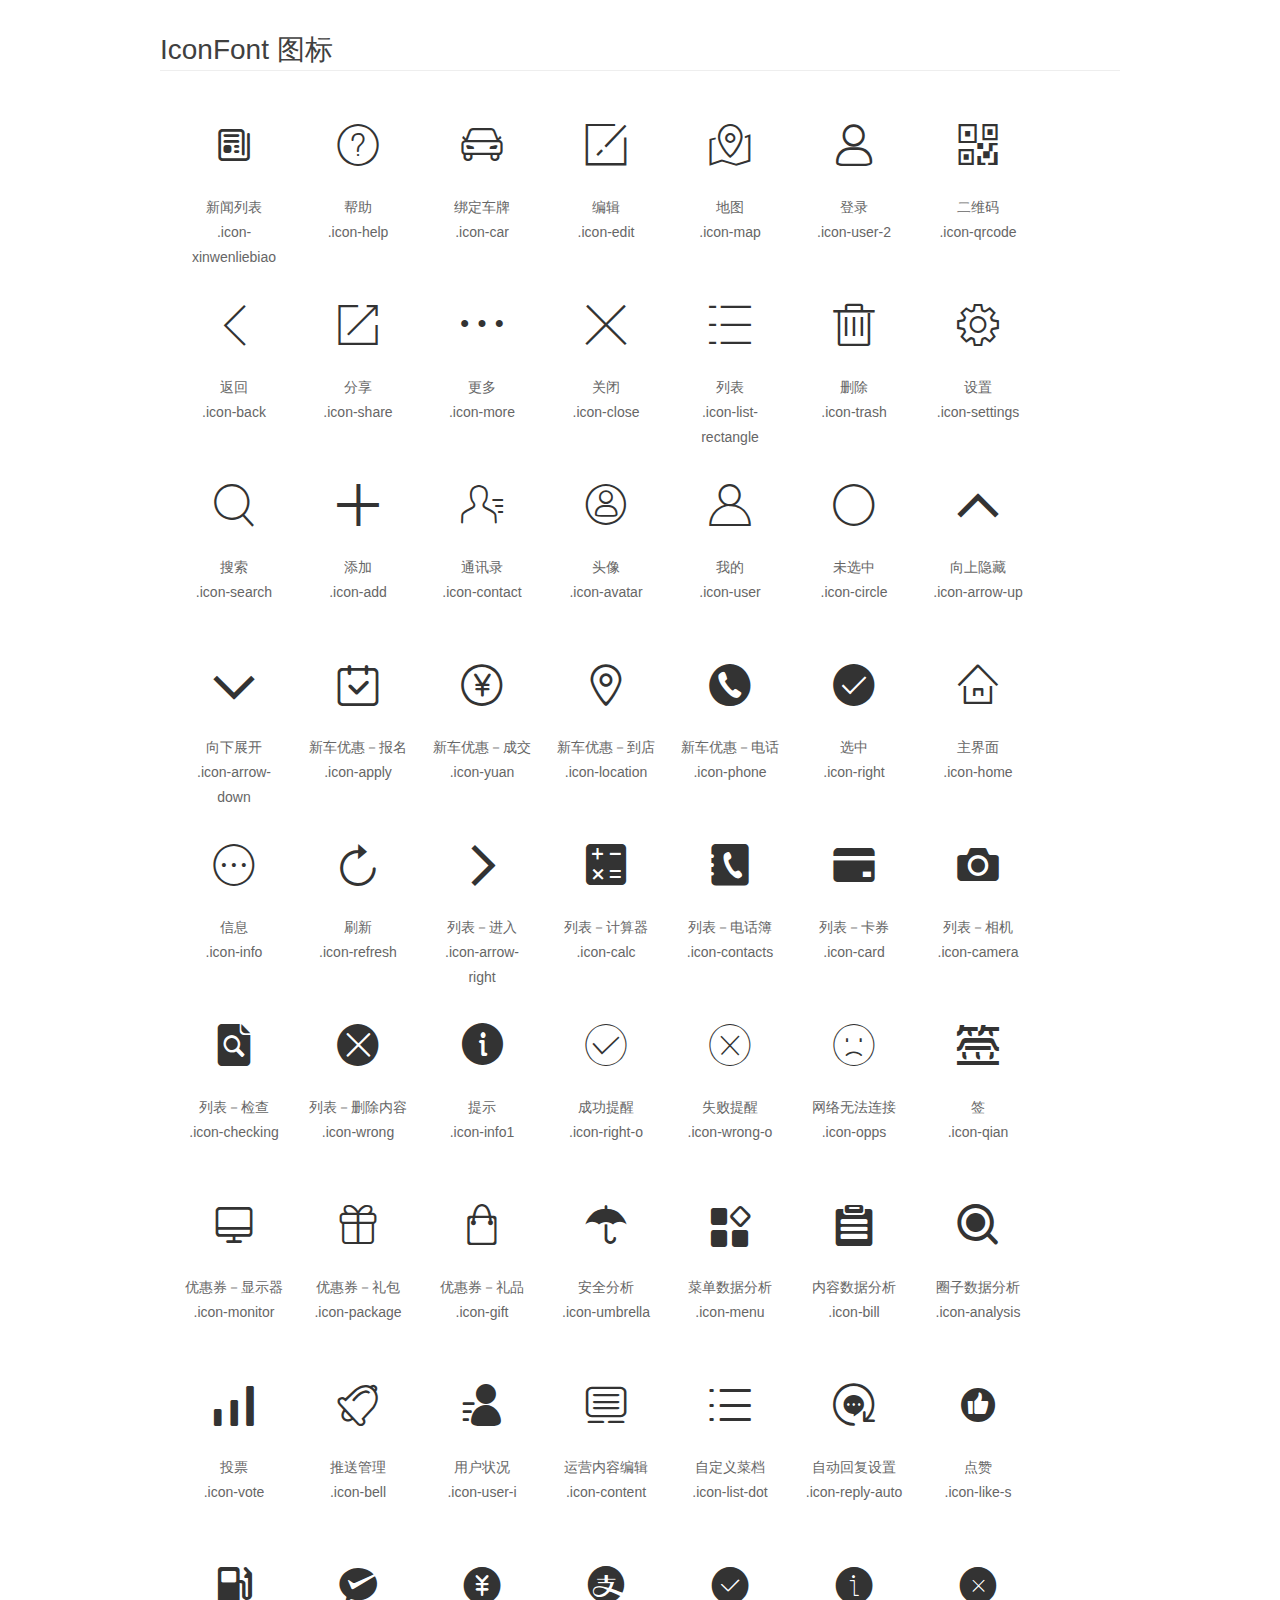
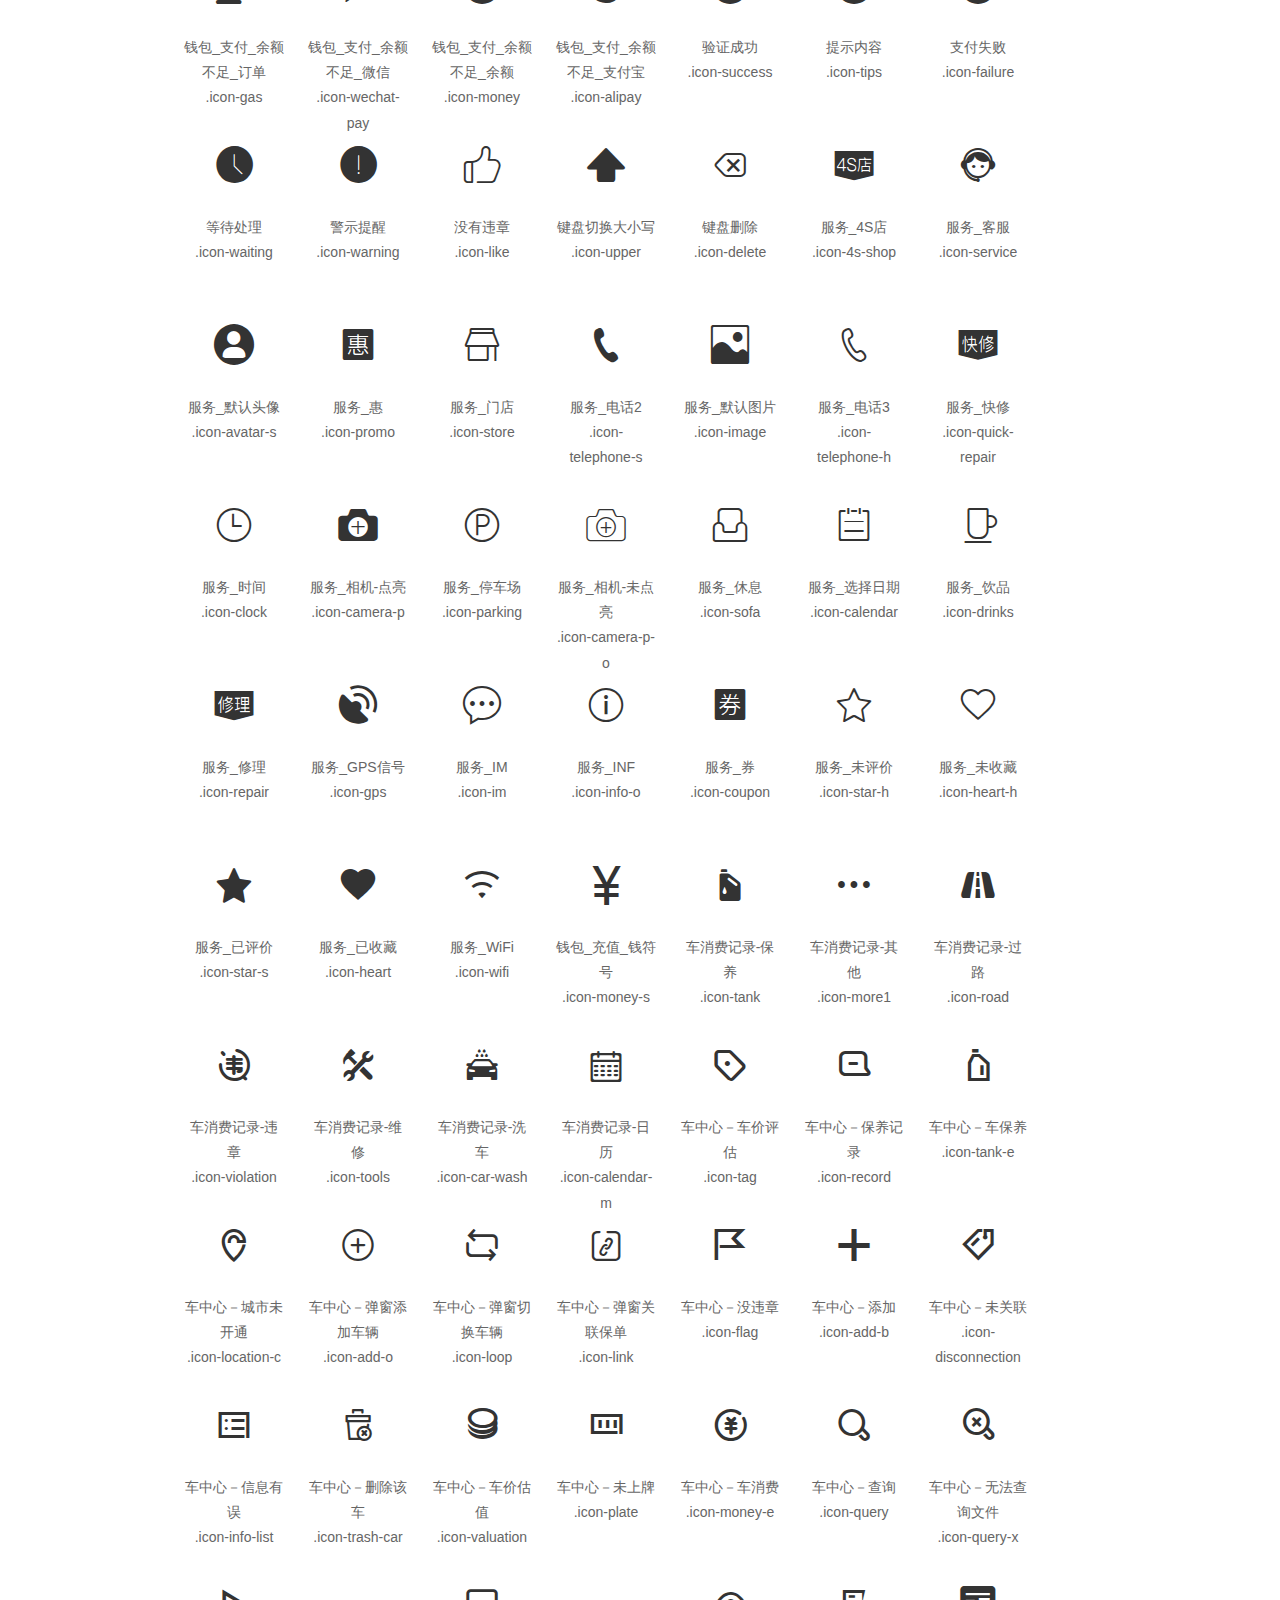
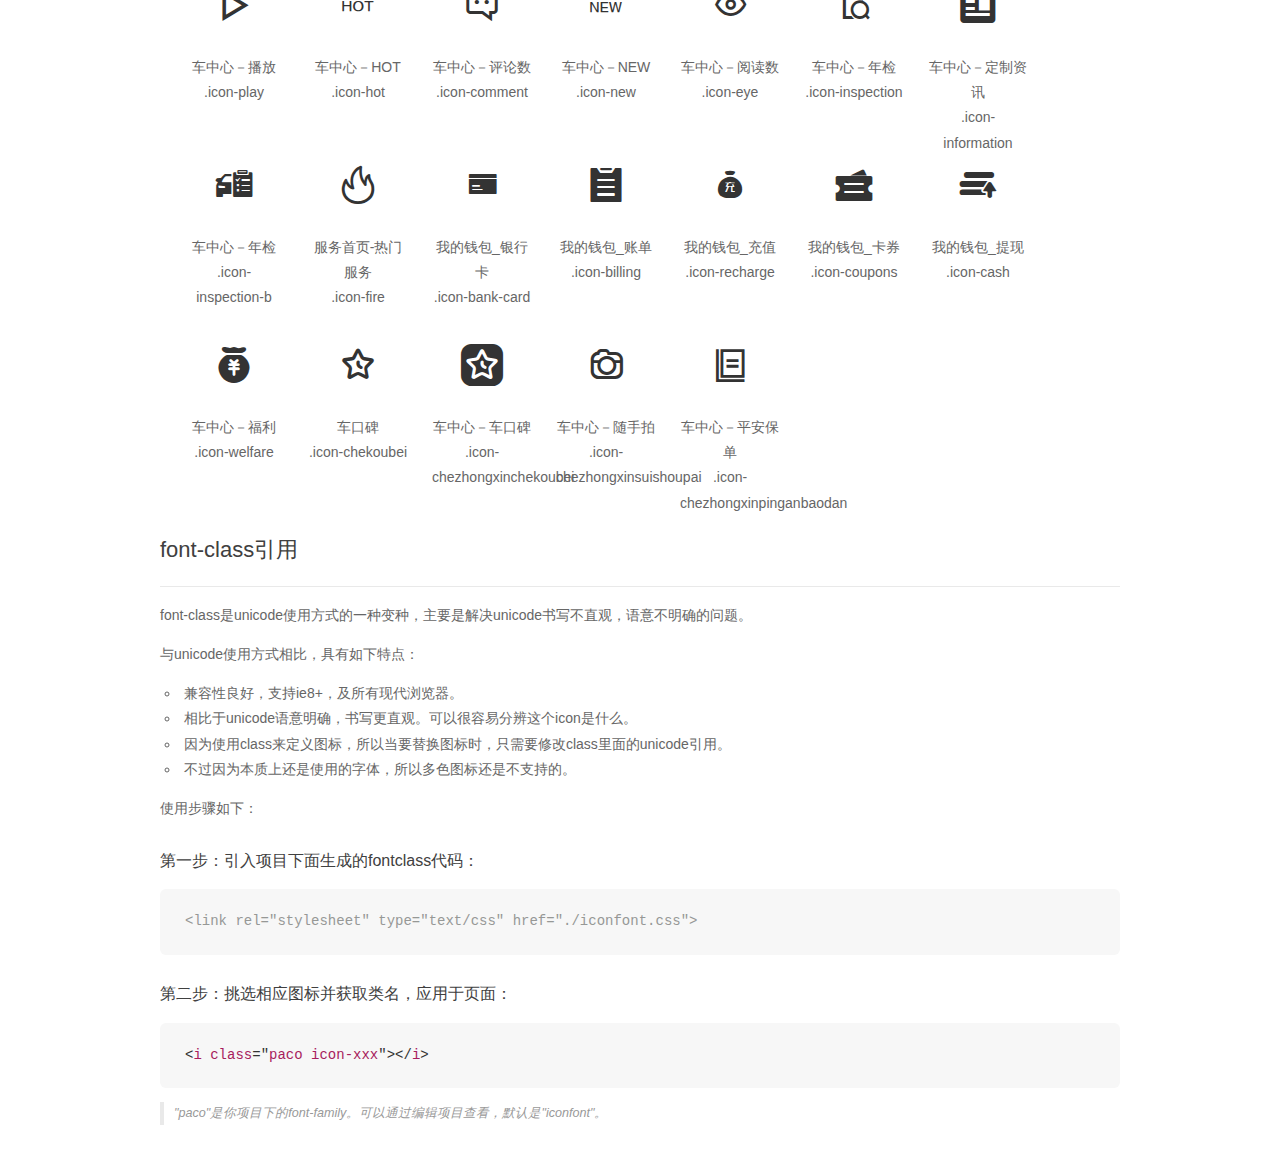
<file: hcz-font/index.html>
<!DOCTYPE html>
<html>
<head>
    <meta charset="utf-8"/>
    <title>好车主图标</title>
    <link rel="stylesheet" href="demo.css">
    <link rel="stylesheet" href="iconfont.css">
</head>
<body>
<div class="main markdown">
    <h1>IconFont 图标</h1>
    <ul class="icon_lists clear">

        <li>
            <i class="icon paco icon-xinwenliebiao"></i>
            <div class="name">新闻列表</div>
            <div class="fontclass">.icon-xinwenliebiao</div>
        </li>

        <li>
            <i class="icon paco icon-help"></i>
            <div class="name">帮助</div>
            <div class="fontclass">.icon-help</div>
        </li>

        <li>
            <i class="icon paco icon-car"></i>
            <div class="name">绑定车牌</div>
            <div class="fontclass">.icon-car</div>
        </li>

        <li>
            <i class="icon paco icon-edit"></i>
            <div class="name">编辑</div>
            <div class="fontclass">.icon-edit</div>
        </li>

        <li>
            <i class="icon paco icon-map"></i>
            <div class="name">地图</div>
            <div class="fontclass">.icon-map</div>
        </li>

        <li>
            <i class="icon paco icon-user-2"></i>
            <div class="name">登录</div>
            <div class="fontclass">.icon-user-2</div>
        </li>

        <li>
            <i class="icon paco icon-qrcode"></i>
            <div class="name">二维码</div>
            <div class="fontclass">.icon-qrcode</div>
        </li>

        <li>
            <i class="icon paco icon-back"></i>
            <div class="name">返回</div>
            <div class="fontclass">.icon-back</div>
        </li>

        <li>
            <i class="icon paco icon-share"></i>
            <div class="name">分享</div>
            <div class="fontclass">.icon-share</div>
        </li>

        <li>
            <i class="icon paco icon-more"></i>
            <div class="name">更多</div>
            <div class="fontclass">.icon-more</div>
        </li>

        <li>
            <i class="icon paco icon-close"></i>
            <div class="name">关闭</div>
            <div class="fontclass">.icon-close</div>
        </li>

        <li>
            <i class="icon paco icon-list-rectangle"></i>
            <div class="name">列表</div>
            <div class="fontclass">.icon-list-rectangle</div>
        </li>

        <li>
            <i class="icon paco icon-trash"></i>
            <div class="name">删除</div>
            <div class="fontclass">.icon-trash</div>
        </li>

        <li>
            <i class="icon paco icon-settings"></i>
            <div class="name">设置</div>
            <div class="fontclass">.icon-settings</div>
        </li>

        <li>
            <i class="icon paco icon-search"></i>
            <div class="name">搜索</div>
            <div class="fontclass">.icon-search</div>
        </li>

        <li>
            <i class="icon paco icon-add"></i>
            <div class="name">添加</div>
            <div class="fontclass">.icon-add</div>
        </li>

        <li>
            <i class="icon paco icon-contact"></i>
            <div class="name">通讯录</div>
            <div class="fontclass">.icon-contact</div>
        </li>

        <li>
            <i class="icon paco icon-avatar"></i>
            <div class="name">头像</div>
            <div class="fontclass">.icon-avatar</div>
        </li>

        <li>
            <i class="icon paco icon-user"></i>
            <div class="name">我的</div>
            <div class="fontclass">.icon-user</div>
        </li>

        <li>
            <i class="icon paco icon-circle"></i>
            <div class="name">未选中</div>
            <div class="fontclass">.icon-circle</div>
        </li>

        <li>
            <i class="icon paco icon-arrow-up"></i>
            <div class="name">向上隐藏</div>
            <div class="fontclass">.icon-arrow-up</div>
        </li>

        <li>
            <i class="icon paco icon-arrow-down"></i>
            <div class="name">向下展开</div>
            <div class="fontclass">.icon-arrow-down</div>
        </li>

        <li>
            <i class="icon paco icon-apply"></i>
            <div class="name">新车优惠－报名</div>
            <div class="fontclass">.icon-apply</div>
        </li>

        <li>
            <i class="icon paco icon-yuan"></i>
            <div class="name">新车优惠－成交</div>
            <div class="fontclass">.icon-yuan</div>
        </li>

        <li>
            <i class="icon paco icon-location"></i>
            <div class="name">新车优惠－到店</div>
            <div class="fontclass">.icon-location</div>
        </li>

        <li>
            <i class="icon paco icon-phone"></i>
            <div class="name">新车优惠－电话</div>
            <div class="fontclass">.icon-phone</div>
        </li>

        <li>
            <i class="icon paco icon-right"></i>
            <div class="name">选中</div>
            <div class="fontclass">.icon-right</div>
        </li>

        <li>
            <i class="icon paco icon-home"></i>
            <div class="name">主界面</div>
            <div class="fontclass">.icon-home</div>
        </li>

        <li>
            <i class="icon paco icon-info"></i>
            <div class="name">信息</div>
            <div class="fontclass">.icon-info</div>
        </li>

        <li>
            <i class="icon paco icon-refresh"></i>
            <div class="name">刷新</div>
            <div class="fontclass">.icon-refresh</div>
        </li>

        <li>
            <i class="icon paco icon-arrow-right"></i>
            <div class="name">列表－进入</div>
            <div class="fontclass">.icon-arrow-right</div>
        </li>

        <li>
            <i class="icon paco icon-calc"></i>
            <div class="name">列表－计算器</div>
            <div class="fontclass">.icon-calc</div>
        </li>

        <li>
            <i class="icon paco icon-contacts"></i>
            <div class="name">列表－电话簿</div>
            <div class="fontclass">.icon-contacts</div>
        </li>

        <li>
            <i class="icon paco icon-card"></i>
            <div class="name">列表－卡券</div>
            <div class="fontclass">.icon-card</div>
        </li>

        <li>
            <i class="icon paco icon-camera"></i>
            <div class="name">列表－相机</div>
            <div class="fontclass">.icon-camera</div>
        </li>

        <li>
            <i class="icon paco icon-checking"></i>
            <div class="name">列表－检查</div>
            <div class="fontclass">.icon-checking</div>
        </li>

        <li>
            <i class="icon paco icon-wrong"></i>
            <div class="name">列表－删除内容</div>
            <div class="fontclass">.icon-wrong</div>
        </li>

        <li>
            <i class="icon paco icon-info1"></i>
            <div class="name">提示</div>
            <div class="fontclass">.icon-info1</div>
        </li>

        <li>
            <i class="icon paco icon-right-o"></i>
            <div class="name">成功提醒</div>
            <div class="fontclass">.icon-right-o</div>
        </li>

        <li>
            <i class="icon paco icon-wrong-o"></i>
            <div class="name">失败提醒</div>
            <div class="fontclass">.icon-wrong-o</div>
        </li>

        <li>
            <i class="icon paco icon-opps"></i>
            <div class="name">网络无法连接</div>
            <div class="fontclass">.icon-opps</div>
        </li>

        <li>
            <i class="icon paco icon-qian"></i>
            <div class="name">签</div>
            <div class="fontclass">.icon-qian</div>
        </li>

        <li>
            <i class="icon paco icon-monitor"></i>
            <div class="name">优惠券－显示器</div>
            <div class="fontclass">.icon-monitor</div>
        </li>

        <li>
            <i class="icon paco icon-package"></i>
            <div class="name">优惠券－礼包</div>
            <div class="fontclass">.icon-package</div>
        </li>

        <li>
            <i class="icon paco icon-gift"></i>
            <div class="name">优惠券－礼品</div>
            <div class="fontclass">.icon-gift</div>
        </li>

        <li>
            <i class="icon paco icon-umbrella"></i>
            <div class="name">安全分析</div>
            <div class="fontclass">.icon-umbrella</div>
        </li>

        <li>
            <i class="icon paco icon-menu"></i>
            <div class="name">菜单数据分析</div>
            <div class="fontclass">.icon-menu</div>
        </li>

        <li>
            <i class="icon paco icon-bill"></i>
            <div class="name">内容数据分析</div>
            <div class="fontclass">.icon-bill</div>
        </li>

        <li>
            <i class="icon paco icon-analysis"></i>
            <div class="name">圈子数据分析</div>
            <div class="fontclass">.icon-analysis</div>
        </li>

        <li>
            <i class="icon paco icon-vote"></i>
            <div class="name">投票</div>
            <div class="fontclass">.icon-vote</div>
        </li>

        <li>
            <i class="icon paco icon-bell"></i>
            <div class="name">推送管理</div>
            <div class="fontclass">.icon-bell</div>
        </li>

        <li>
            <i class="icon paco icon-user-i"></i>
            <div class="name">用户状况</div>
            <div class="fontclass">.icon-user-i</div>
        </li>

        <li>
            <i class="icon paco icon-content"></i>
            <div class="name">运营内容编辑</div>
            <div class="fontclass">.icon-content</div>
        </li>

        <li>
            <i class="icon paco icon-list-dot"></i>
            <div class="name">自定义菜档</div>
            <div class="fontclass">.icon-list-dot</div>
        </li>

        <li>
            <i class="icon paco icon-reply-auto"></i>
            <div class="name">自动回复设置</div>
            <div class="fontclass">.icon-reply-auto</div>
        </li>

        <li>
            <i class="icon paco icon-like-s"></i>
            <div class="name">点赞</div>
            <div class="fontclass">.icon-like-s</div>
        </li>

        <li>
            <i class="icon paco icon-gas"></i>
            <div class="name">钱包_支付_余额不足_订单</div>
            <div class="fontclass">.icon-gas</div>
        </li>

        <li>
            <i class="icon paco icon-wechat-pay"></i>
            <div class="name">钱包_支付_余额不足_微信</div>
            <div class="fontclass">.icon-wechat-pay</div>
        </li>

        <li>
            <i class="icon paco icon-money"></i>
            <div class="name">钱包_支付_余额不足_余额</div>
            <div class="fontclass">.icon-money</div>
        </li>

        <li>
            <i class="icon paco icon-alipay"></i>
            <div class="name">钱包_支付_余额不足_支付宝</div>
            <div class="fontclass">.icon-alipay</div>
        </li>

        <li>
            <i class="icon paco icon-success"></i>
            <div class="name">验证成功</div>
            <div class="fontclass">.icon-success</div>
        </li>

        <li>
            <i class="icon paco icon-tips"></i>
            <div class="name">提示内容</div>
            <div class="fontclass">.icon-tips</div>
        </li>

        <li>
            <i class="icon paco icon-failure"></i>
            <div class="name">支付失败</div>
            <div class="fontclass">.icon-failure</div>
        </li>

        <li>
            <i class="icon paco icon-waiting"></i>
            <div class="name">等待处理</div>
            <div class="fontclass">.icon-waiting</div>
        </li>

        <li>
            <i class="icon paco icon-warning"></i>
            <div class="name">警示提醒</div>
            <div class="fontclass">.icon-warning</div>
        </li>

        <li>
            <i class="icon paco icon-like"></i>
            <div class="name">没有违章</div>
            <div class="fontclass">.icon-like</div>
        </li>

        <li>
            <i class="icon paco icon-upper"></i>
            <div class="name">键盘切换大小写</div>
            <div class="fontclass">.icon-upper</div>
        </li>

        <li>
            <i class="icon paco icon-delete"></i>
            <div class="name">键盘删除</div>
            <div class="fontclass">.icon-delete</div>
        </li>

        <li>
            <i class="icon paco icon-4s-shop"></i>
            <div class="name">服务_4S店</div>
            <div class="fontclass">.icon-4s-shop</div>
        </li>

        <li>
            <i class="icon paco icon-service"></i>
            <div class="name">服务_客服</div>
            <div class="fontclass">.icon-service</div>
        </li>

        <li>
            <i class="icon paco icon-avatar-s"></i>
            <div class="name">服务_默认头像</div>
            <div class="fontclass">.icon-avatar-s</div>
        </li>

        <li>
            <i class="icon paco icon-promo"></i>
            <div class="name">服务_惠</div>
            <div class="fontclass">.icon-promo</div>
        </li>

        <li>
            <i class="icon paco icon-store"></i>
            <div class="name">服务_门店</div>
            <div class="fontclass">.icon-store</div>
        </li>

        <li>
            <i class="icon paco icon-telephone-s"></i>
            <div class="name">服务_电话2</div>
            <div class="fontclass">.icon-telephone-s</div>
        </li>

        <li>
            <i class="icon paco icon-image"></i>
            <div class="name">服务_默认图片</div>
            <div class="fontclass">.icon-image</div>
        </li>

        <li>
            <i class="icon paco icon-telephone-h"></i>
            <div class="name">服务_电话3</div>
            <div class="fontclass">.icon-telephone-h</div>
        </li>

        <li>
            <i class="icon paco icon-quick-repair"></i>
            <div class="name">服务_快修</div>
            <div class="fontclass">.icon-quick-repair</div>
        </li>

        <li>
            <i class="icon paco icon-clock"></i>
            <div class="name">服务_时间</div>
            <div class="fontclass">.icon-clock</div>
        </li>

        <li>
            <i class="icon paco icon-camera-p"></i>
            <div class="name">服务_相机-点亮</div>
            <div class="fontclass">.icon-camera-p</div>
        </li>

        <li>
            <i class="icon paco icon-parking"></i>
            <div class="name">服务_停车场</div>
            <div class="fontclass">.icon-parking</div>
        </li>

        <li>
            <i class="icon paco icon-camera-p-o"></i>
            <div class="name">服务_相机-未点亮</div>
            <div class="fontclass">.icon-camera-p-o</div>
        </li>

        <li>
            <i class="icon paco icon-sofa"></i>
            <div class="name">服务_休息</div>
            <div class="fontclass">.icon-sofa</div>
        </li>

        <li>
            <i class="icon paco icon-calendar"></i>
            <div class="name">服务_选择日期</div>
            <div class="fontclass">.icon-calendar</div>
        </li>

        <li>
            <i class="icon paco icon-drinks"></i>
            <div class="name">服务_饮品</div>
            <div class="fontclass">.icon-drinks</div>
        </li>

        <li>
            <i class="icon paco icon-repair"></i>
            <div class="name">服务_修理</div>
            <div class="fontclass">.icon-repair</div>
        </li>

        <li>
            <i class="icon paco icon-gps"></i>
            <div class="name">服务_GPS信号</div>
            <div class="fontclass">.icon-gps</div>
        </li>

        <li>
            <i class="icon paco icon-im"></i>
            <div class="name">服务_IM</div>
            <div class="fontclass">.icon-im</div>
        </li>

        <li>
            <i class="icon paco icon-info-o"></i>
            <div class="name">服务_INF</div>
            <div class="fontclass">.icon-info-o</div>
        </li>

        <li>
            <i class="icon paco icon-coupon"></i>
            <div class="name">服务_券</div>
            <div class="fontclass">.icon-coupon</div>
        </li>

        <li>
            <i class="icon paco icon-star-h"></i>
            <div class="name">服务_未评价</div>
            <div class="fontclass">.icon-star-h</div>
        </li>

        <li>
            <i class="icon paco icon-heart-h"></i>
            <div class="name">服务_未收藏</div>
            <div class="fontclass">.icon-heart-h</div>
        </li>

        <li>
            <i class="icon paco icon-star-s"></i>
            <div class="name">服务_已评价</div>
            <div class="fontclass">.icon-star-s</div>
        </li>

        <li>
            <i class="icon paco icon-heart"></i>
            <div class="name">服务_已收藏</div>
            <div class="fontclass">.icon-heart</div>
        </li>

        <li>
            <i class="icon paco icon-wifi"></i>
            <div class="name">服务_WiFi</div>
            <div class="fontclass">.icon-wifi</div>
        </li>

        <li>
            <i class="icon paco icon-money-s"></i>
            <div class="name">钱包_充值_钱符号</div>
            <div class="fontclass">.icon-money-s</div>
        </li>

        <li>
            <i class="icon paco icon-tank"></i>
            <div class="name">车消费记录-保养</div>
            <div class="fontclass">.icon-tank</div>
        </li>

        <li>
            <i class="icon paco icon-more1"></i>
            <div class="name">车消费记录-其他</div>
            <div class="fontclass">.icon-more1</div>
        </li>

        <li>
            <i class="icon paco icon-road"></i>
            <div class="name">车消费记录-过路</div>
            <div class="fontclass">.icon-road</div>
        </li>

        <li>
            <i class="icon paco icon-violation"></i>
            <div class="name">车消费记录-违章</div>
            <div class="fontclass">.icon-violation</div>
        </li>

        <li>
            <i class="icon paco icon-tools"></i>
            <div class="name">车消费记录-维修</div>
            <div class="fontclass">.icon-tools</div>
        </li>

        <li>
            <i class="icon paco icon-car-wash"></i>
            <div class="name">车消费记录-洗车</div>
            <div class="fontclass">.icon-car-wash</div>
        </li>

        <li>
            <i class="icon paco icon-calendar-m"></i>
            <div class="name">车消费记录-日历</div>
            <div class="fontclass">.icon-calendar-m</div>
        </li>

        <li>
            <i class="icon paco icon-tag"></i>
            <div class="name">车中心－车价评估</div>
            <div class="fontclass">.icon-tag</div>
        </li>

        <li>
            <i class="icon paco icon-record"></i>
            <div class="name">车中心－保养记录</div>
            <div class="fontclass">.icon-record</div>
        </li>

        <li>
            <i class="icon paco icon-tank-e"></i>
            <div class="name">车中心－车保养</div>
            <div class="fontclass">.icon-tank-e</div>
        </li>

        <li>
            <i class="icon paco icon-location-c"></i>
            <div class="name">车中心－城市未开通</div>
            <div class="fontclass">.icon-location-c</div>
        </li>

        <li>
            <i class="icon paco icon-add-o"></i>
            <div class="name">车中心－弹窗添加车辆</div>
            <div class="fontclass">.icon-add-o</div>
        </li>

        <li>
            <i class="icon paco icon-loop"></i>
            <div class="name">车中心－弹窗切换车辆</div>
            <div class="fontclass">.icon-loop</div>
        </li>

        <li>
            <i class="icon paco icon-link"></i>
            <div class="name">车中心－弹窗关联保单</div>
            <div class="fontclass">.icon-link</div>
        </li>

        <li>
            <i class="icon paco icon-flag"></i>
            <div class="name">车中心－没违章</div>
            <div class="fontclass">.icon-flag</div>
        </li>

        <li>
            <i class="icon paco icon-add-b"></i>
            <div class="name">车中心－添加</div>
            <div class="fontclass">.icon-add-b</div>
        </li>

        <li>
            <i class="icon paco icon-disconnection"></i>
            <div class="name">车中心－未关联</div>
            <div class="fontclass">.icon-disconnection</div>
        </li>

        <li>
            <i class="icon paco icon-info-list"></i>
            <div class="name">车中心－信息有误</div>
            <div class="fontclass">.icon-info-list</div>
        </li>

        <li>
            <i class="icon paco icon-trash-car"></i>
            <div class="name">车中心－删除该车</div>
            <div class="fontclass">.icon-trash-car</div>
        </li>

        <li>
            <i class="icon paco icon-valuation"></i>
            <div class="name">车中心－车价估值</div>
            <div class="fontclass">.icon-valuation</div>
        </li>

        <li>
            <i class="icon paco icon-plate"></i>
            <div class="name">车中心－未上牌</div>
            <div class="fontclass">.icon-plate</div>
        </li>

        <li>
            <i class="icon paco icon-money-e"></i>
            <div class="name">车中心－车消费</div>
            <div class="fontclass">.icon-money-e</div>
        </li>

        <li>
            <i class="icon paco icon-query"></i>
            <div class="name">车中心－查询</div>
            <div class="fontclass">.icon-query</div>
        </li>

        <li>
            <i class="icon paco icon-query-x"></i>
            <div class="name">车中心－无法查询文件</div>
            <div class="fontclass">.icon-query-x</div>
        </li>

        <li>
            <i class="icon paco icon-play"></i>
            <div class="name">车中心－播放</div>
            <div class="fontclass">.icon-play</div>
        </li>

        <li>
            <i class="icon paco icon-hot"></i>
            <div class="name">车中心－HOT</div>
            <div class="fontclass">.icon-hot</div>
        </li>

        <li>
            <i class="icon paco icon-comment"></i>
            <div class="name">车中心－评论数</div>
            <div class="fontclass">.icon-comment</div>
        </li>

        <li>
            <i class="icon paco icon-new"></i>
            <div class="name">车中心－NEW</div>
            <div class="fontclass">.icon-new</div>
        </li>

        <li>
            <i class="icon paco icon-eye"></i>
            <div class="name">车中心－阅读数</div>
            <div class="fontclass">.icon-eye</div>
        </li>

        <li>
            <i class="icon paco icon-inspection"></i>
            <div class="name">车中心－年检</div>
            <div class="fontclass">.icon-inspection</div>
        </li>

        <li>
            <i class="icon paco icon-information"></i>
            <div class="name">车中心－定制资讯</div>
            <div class="fontclass">.icon-information</div>
        </li>

        <li>
            <i class="icon paco icon-inspection-b"></i>
            <div class="name">车中心－年检</div>
            <div class="fontclass">.icon-inspection-b</div>
        </li>

        <li>
            <i class="icon paco icon-fire"></i>
            <div class="name">服务首页-热门服务</div>
            <div class="fontclass">.icon-fire</div>
        </li>

        <li>
            <i class="icon paco icon-bank-card"></i>
            <div class="name">我的钱包_银行卡</div>
            <div class="fontclass">.icon-bank-card</div>
        </li>

        <li>
            <i class="icon paco icon-billing"></i>
            <div class="name">我的钱包_账单</div>
            <div class="fontclass">.icon-billing</div>
        </li>

        <li>
            <i class="icon paco icon-recharge"></i>
            <div class="name">我的钱包_充值</div>
            <div class="fontclass">.icon-recharge</div>
        </li>

        <li>
            <i class="icon paco icon-coupons"></i>
            <div class="name">我的钱包_卡券</div>
            <div class="fontclass">.icon-coupons</div>
        </li>

        <li>
            <i class="icon paco icon-cash"></i>
            <div class="name">我的钱包_提现</div>
            <div class="fontclass">.icon-cash</div>
        </li>

        <li>
            <i class="icon paco icon-welfare"></i>
            <div class="name">车中心－福利</div>
            <div class="fontclass">.icon-welfare</div>
        </li>

        <li>
            <i class="icon paco icon-chekoubei"></i>
            <div class="name">车口碑</div>
            <div class="fontclass">.icon-chekoubei</div>
        </li>

        <li>
            <i class="icon paco icon-chezhongxinchekoubei"></i>
            <div class="name">车中心－车口碑</div>
            <div class="fontclass">.icon-chezhongxinchekoubei</div>
        </li>

        <li>
            <i class="icon paco icon-chezhongxinsuishoupai"></i>
            <div class="name">车中心－随手拍</div>
            <div class="fontclass">.icon-chezhongxinsuishoupai</div>
        </li>

        <li>
            <i class="icon paco icon-chezhongxinpinganbaodan"></i>
            <div class="name">车中心－平安保单</div>
            <div class="fontclass">.icon-chezhongxinpinganbaodan</div>
        </li>

    </ul>

    <h2 id="font-class-">font-class引用</h2>
    <hr>

    <p>font-class是unicode使用方式的一种变种，主要是解决unicode书写不直观，语意不明确的问题。</p>
    <p>与unicode使用方式相比，具有如下特点：</p>
    <ul>
        <li>兼容性良好，支持ie8+，及所有现代浏览器。</li>
        <li>相比于unicode语意明确，书写更直观。可以很容易分辨这个icon是什么。</li>
        <li>因为使用class来定义图标，所以当要替换图标时，只需要修改class里面的unicode引用。</li>
        <li>不过因为本质上还是使用的字体，所以多色图标还是不支持的。</li>
    </ul>
    <p>使用步骤如下：</p>
    <h3 id="-fontclass-">第一步：引入项目下面生成的fontclass代码：</h3>


    <pre><code class="lang-js hljs javascript"><span class="hljs-comment">&lt;link rel="stylesheet" type="text/css" href="./iconfont.css"&gt;</span></code></pre>
    <h3 id="-">第二步：挑选相应图标并获取类名，应用于页面：</h3>
    <pre><code class="lang-css hljs">&lt;<span class="hljs-selector-tag">i</span> <span class="hljs-selector-tag">class</span>="<span class="hljs-selector-tag">paco</span> <span class="hljs-selector-tag">icon-xxx</span>"&gt;&lt;/<span class="hljs-selector-tag">i</span>&gt;</code></pre>
    <blockquote>
        <p>"paco"是你项目下的font-family。可以通过编辑项目查看，默认是"iconfont"。</p>
    </blockquote>
</div>
</body>
</html>
</file>
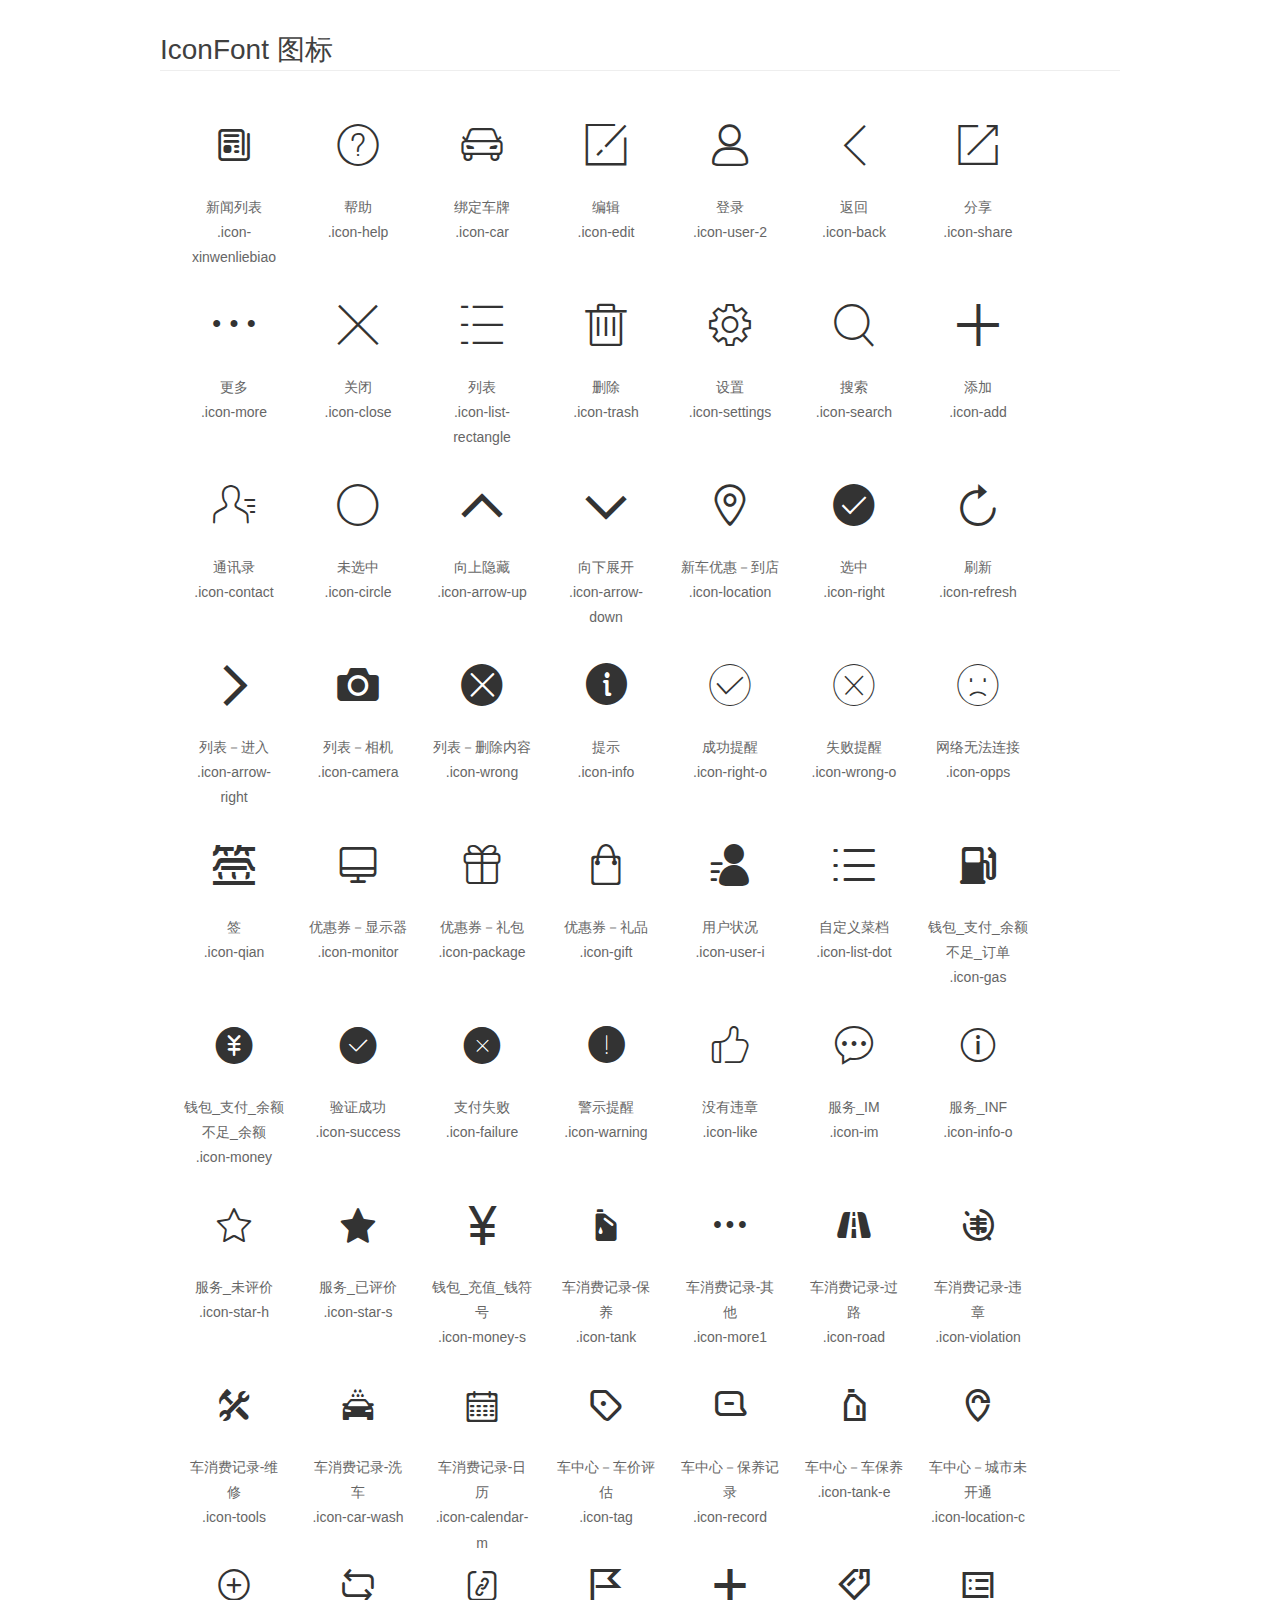
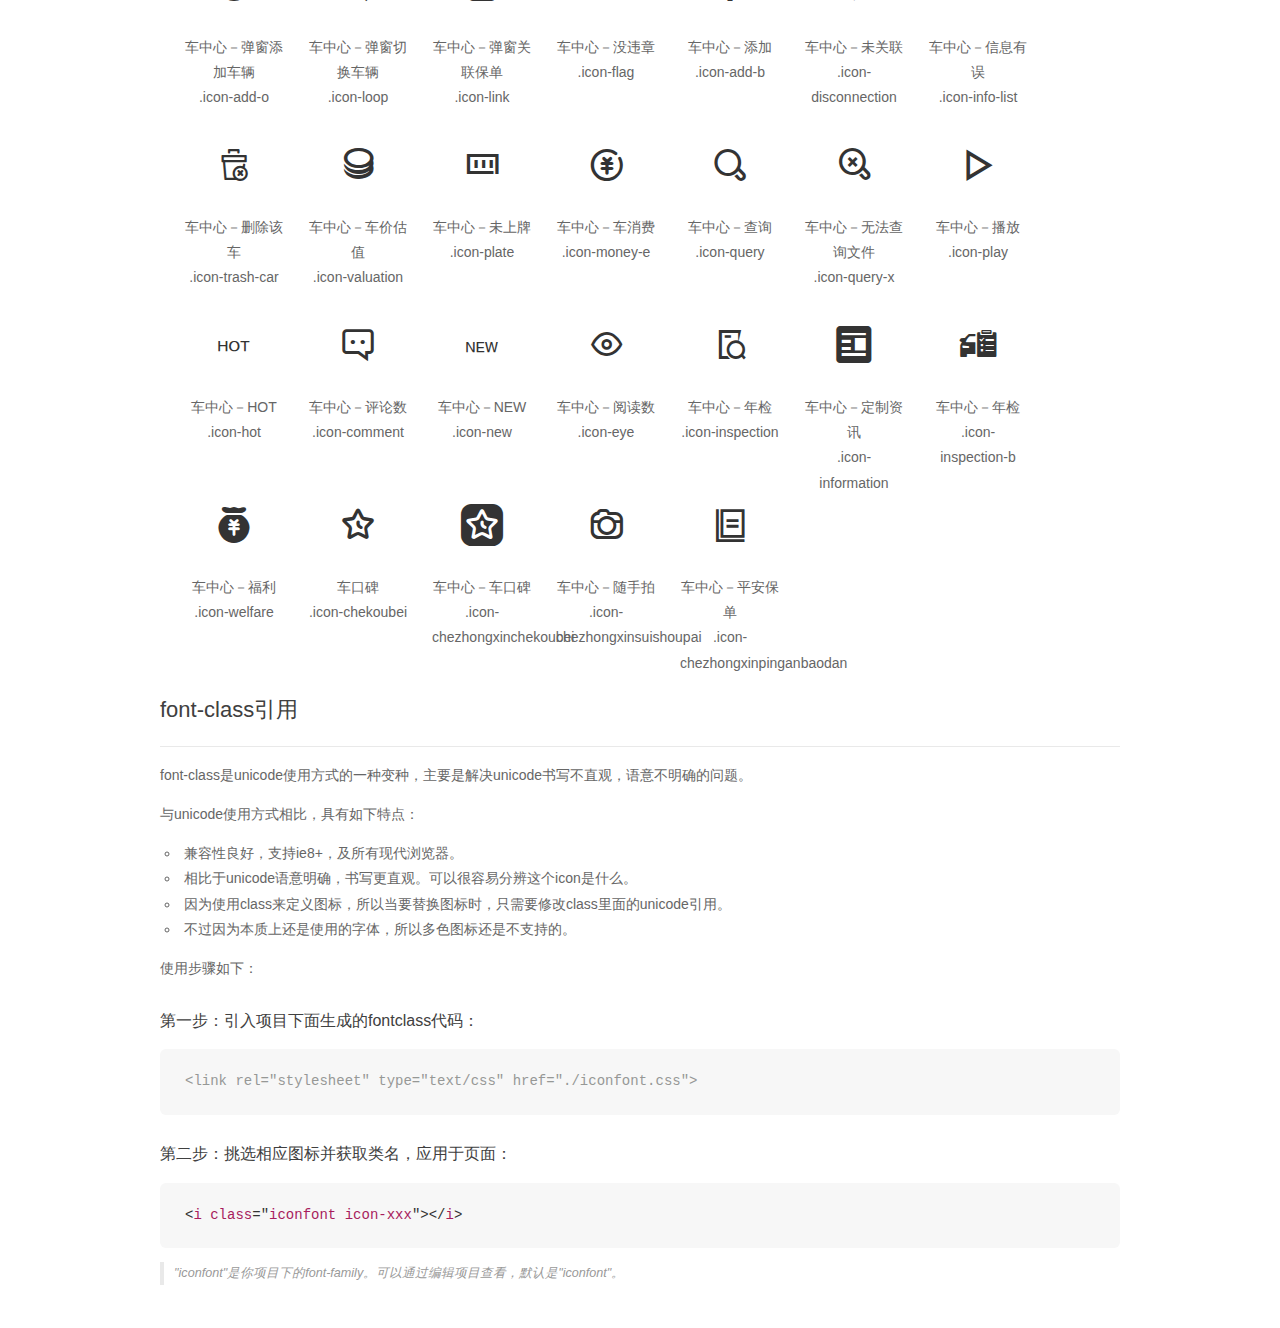
<file: paco-font/index.html>
<!DOCTYPE html>
<html>
<head>
    <meta charset="utf-8"/>
    <title>车中心图标</title>
    <link rel="stylesheet" href="demo.css">
    <link rel="stylesheet" href="iconfont.css">
</head>
<body>
<div class="main markdown">
    <h1>IconFont 图标</h1>
    <ul class="icon_lists clear">

        <li>
            <i class="icon iconfont icon-xinwenliebiao"></i>
            <div class="name">新闻列表</div>
            <div class="fontclass">.icon-xinwenliebiao</div>
        </li>

        <li>
            <i class="icon iconfont icon-help"></i>
            <div class="name">帮助</div>
            <div class="fontclass">.icon-help</div>
        </li>

        <li>
            <i class="icon iconfont icon-car"></i>
            <div class="name">绑定车牌</div>
            <div class="fontclass">.icon-car</div>
        </li>

        <li>
            <i class="icon iconfont icon-edit"></i>
            <div class="name">编辑</div>
            <div class="fontclass">.icon-edit</div>
        </li>

        <li>
            <i class="icon iconfont icon-user-2"></i>
            <div class="name">登录</div>
            <div class="fontclass">.icon-user-2</div>
        </li>

        <li>
            <i class="icon iconfont icon-back"></i>
            <div class="name">返回</div>
            <div class="fontclass">.icon-back</div>
        </li>

        <li>
            <i class="icon iconfont icon-share"></i>
            <div class="name">分享</div>
            <div class="fontclass">.icon-share</div>
        </li>

        <li>
            <i class="icon iconfont icon-more"></i>
            <div class="name">更多</div>
            <div class="fontclass">.icon-more</div>
        </li>

        <li>
            <i class="icon iconfont icon-close"></i>
            <div class="name">关闭</div>
            <div class="fontclass">.icon-close</div>
        </li>

        <li>
            <i class="icon iconfont icon-list-rectangle"></i>
            <div class="name">列表</div>
            <div class="fontclass">.icon-list-rectangle</div>
        </li>

        <li>
            <i class="icon iconfont icon-trash"></i>
            <div class="name">删除</div>
            <div class="fontclass">.icon-trash</div>
        </li>

        <li>
            <i class="icon iconfont icon-settings"></i>
            <div class="name">设置</div>
            <div class="fontclass">.icon-settings</div>
        </li>

        <li>
            <i class="icon iconfont icon-search"></i>
            <div class="name">搜索</div>
            <div class="fontclass">.icon-search</div>
        </li>

        <li>
            <i class="icon iconfont icon-add"></i>
            <div class="name">添加</div>
            <div class="fontclass">.icon-add</div>
        </li>

        <li>
            <i class="icon iconfont icon-contact"></i>
            <div class="name">通讯录</div>
            <div class="fontclass">.icon-contact</div>
        </li>

        <li>
            <i class="icon iconfont icon-circle"></i>
            <div class="name">未选中</div>
            <div class="fontclass">.icon-circle</div>
        </li>

        <li>
            <i class="icon iconfont icon-arrow-up"></i>
            <div class="name">向上隐藏</div>
            <div class="fontclass">.icon-arrow-up</div>
        </li>

        <li>
            <i class="icon iconfont icon-arrow-down"></i>
            <div class="name">向下展开</div>
            <div class="fontclass">.icon-arrow-down</div>
        </li>

        <li>
            <i class="icon iconfont icon-location"></i>
            <div class="name">新车优惠－到店</div>
            <div class="fontclass">.icon-location</div>
        </li>

        <li>
            <i class="icon iconfont icon-right"></i>
            <div class="name">选中</div>
            <div class="fontclass">.icon-right</div>
        </li>

        <li>
            <i class="icon iconfont icon-refresh"></i>
            <div class="name">刷新</div>
            <div class="fontclass">.icon-refresh</div>
        </li>

        <li>
            <i class="icon iconfont icon-arrow-right"></i>
            <div class="name">列表－进入</div>
            <div class="fontclass">.icon-arrow-right</div>
        </li>

        <li>
            <i class="icon iconfont icon-camera"></i>
            <div class="name">列表－相机</div>
            <div class="fontclass">.icon-camera</div>
        </li>

        <li>
            <i class="icon iconfont icon-wrong"></i>
            <div class="name">列表－删除内容</div>
            <div class="fontclass">.icon-wrong</div>
        </li>

        <li>
            <i class="icon iconfont icon-info"></i>
            <div class="name">提示</div>
            <div class="fontclass">.icon-info</div>
        </li>

        <li>
            <i class="icon iconfont icon-right-o"></i>
            <div class="name">成功提醒</div>
            <div class="fontclass">.icon-right-o</div>
        </li>

        <li>
            <i class="icon iconfont icon-wrong-o"></i>
            <div class="name">失败提醒</div>
            <div class="fontclass">.icon-wrong-o</div>
        </li>

        <li>
            <i class="icon iconfont icon-opps"></i>
            <div class="name">网络无法连接</div>
            <div class="fontclass">.icon-opps</div>
        </li>

        <li>
            <i class="icon iconfont icon-qian"></i>
            <div class="name">签</div>
            <div class="fontclass">.icon-qian</div>
        </li>

        <li>
            <i class="icon iconfont icon-monitor"></i>
            <div class="name">优惠券－显示器</div>
            <div class="fontclass">.icon-monitor</div>
        </li>

        <li>
            <i class="icon iconfont icon-package"></i>
            <div class="name">优惠券－礼包</div>
            <div class="fontclass">.icon-package</div>
        </li>

        <li>
            <i class="icon iconfont icon-gift"></i>
            <div class="name">优惠券－礼品</div>
            <div class="fontclass">.icon-gift</div>
        </li>

        <li>
            <i class="icon iconfont icon-user-i"></i>
            <div class="name">用户状况</div>
            <div class="fontclass">.icon-user-i</div>
        </li>

        <li>
            <i class="icon iconfont icon-list-dot"></i>
            <div class="name">自定义菜档</div>
            <div class="fontclass">.icon-list-dot</div>
        </li>

        <li>
            <i class="icon iconfont icon-gas"></i>
            <div class="name">钱包_支付_余额不足_订单</div>
            <div class="fontclass">.icon-gas</div>
        </li>

        <li>
            <i class="icon iconfont icon-money"></i>
            <div class="name">钱包_支付_余额不足_余额</div>
            <div class="fontclass">.icon-money</div>
        </li>

        <li>
            <i class="icon iconfont icon-success"></i>
            <div class="name">验证成功</div>
            <div class="fontclass">.icon-success</div>
        </li>

        <li>
            <i class="icon iconfont icon-failure"></i>
            <div class="name">支付失败</div>
            <div class="fontclass">.icon-failure</div>
        </li>

        <li>
            <i class="icon iconfont icon-warning"></i>
            <div class="name">警示提醒</div>
            <div class="fontclass">.icon-warning</div>
        </li>

        <li>
            <i class="icon iconfont icon-like"></i>
            <div class="name">没有违章</div>
            <div class="fontclass">.icon-like</div>
        </li>

        <li>
            <i class="icon iconfont icon-im"></i>
            <div class="name">服务_IM</div>
            <div class="fontclass">.icon-im</div>
        </li>

        <li>
            <i class="icon iconfont icon-info-o"></i>
            <div class="name">服务_INF</div>
            <div class="fontclass">.icon-info-o</div>
        </li>

        <li>
            <i class="icon iconfont icon-star-h"></i>
            <div class="name">服务_未评价</div>
            <div class="fontclass">.icon-star-h</div>
        </li>

        <li>
            <i class="icon iconfont icon-star-s"></i>
            <div class="name">服务_已评价</div>
            <div class="fontclass">.icon-star-s</div>
        </li>

        <li>
            <i class="icon iconfont icon-money-s"></i>
            <div class="name">钱包_充值_钱符号</div>
            <div class="fontclass">.icon-money-s</div>
        </li>

        <li>
            <i class="icon iconfont icon-tank"></i>
            <div class="name">车消费记录-保养</div>
            <div class="fontclass">.icon-tank</div>
        </li>

        <li>
            <i class="icon iconfont icon-more1"></i>
            <div class="name">车消费记录-其他</div>
            <div class="fontclass">.icon-more1</div>
        </li>

        <li>
            <i class="icon iconfont icon-road"></i>
            <div class="name">车消费记录-过路</div>
            <div class="fontclass">.icon-road</div>
        </li>

        <li>
            <i class="icon iconfont icon-violation"></i>
            <div class="name">车消费记录-违章</div>
            <div class="fontclass">.icon-violation</div>
        </li>

        <li>
            <i class="icon iconfont icon-tools"></i>
            <div class="name">车消费记录-维修</div>
            <div class="fontclass">.icon-tools</div>
        </li>

        <li>
            <i class="icon iconfont icon-car-wash"></i>
            <div class="name">车消费记录-洗车</div>
            <div class="fontclass">.icon-car-wash</div>
        </li>

        <li>
            <i class="icon iconfont icon-calendar-m"></i>
            <div class="name">车消费记录-日历</div>
            <div class="fontclass">.icon-calendar-m</div>
        </li>

        <li>
            <i class="icon iconfont icon-tag"></i>
            <div class="name">车中心－车价评估</div>
            <div class="fontclass">.icon-tag</div>
        </li>

        <li>
            <i class="icon iconfont icon-record"></i>
            <div class="name">车中心－保养记录</div>
            <div class="fontclass">.icon-record</div>
        </li>

        <li>
            <i class="icon iconfont icon-tank-e"></i>
            <div class="name">车中心－车保养</div>
            <div class="fontclass">.icon-tank-e</div>
        </li>

        <li>
            <i class="icon iconfont icon-location-c"></i>
            <div class="name">车中心－城市未开通</div>
            <div class="fontclass">.icon-location-c</div>
        </li>

        <li>
            <i class="icon iconfont icon-add-o"></i>
            <div class="name">车中心－弹窗添加车辆</div>
            <div class="fontclass">.icon-add-o</div>
        </li>

        <li>
            <i class="icon iconfont icon-loop"></i>
            <div class="name">车中心－弹窗切换车辆</div>
            <div class="fontclass">.icon-loop</div>
        </li>

        <li>
            <i class="icon iconfont icon-link"></i>
            <div class="name">车中心－弹窗关联保单</div>
            <div class="fontclass">.icon-link</div>
        </li>

        <li>
            <i class="icon iconfont icon-flag"></i>
            <div class="name">车中心－没违章</div>
            <div class="fontclass">.icon-flag</div>
        </li>

        <li>
            <i class="icon iconfont icon-add-b"></i>
            <div class="name">车中心－添加</div>
            <div class="fontclass">.icon-add-b</div>
        </li>

        <li>
            <i class="icon iconfont icon-disconnection"></i>
            <div class="name">车中心－未关联</div>
            <div class="fontclass">.icon-disconnection</div>
        </li>

        <li>
            <i class="icon iconfont icon-info-list"></i>
            <div class="name">车中心－信息有误</div>
            <div class="fontclass">.icon-info-list</div>
        </li>

        <li>
            <i class="icon iconfont icon-trash-car"></i>
            <div class="name">车中心－删除该车</div>
            <div class="fontclass">.icon-trash-car</div>
        </li>

        <li>
            <i class="icon iconfont icon-valuation"></i>
            <div class="name">车中心－车价估值</div>
            <div class="fontclass">.icon-valuation</div>
        </li>

        <li>
            <i class="icon iconfont icon-plate"></i>
            <div class="name">车中心－未上牌</div>
            <div class="fontclass">.icon-plate</div>
        </li>

        <li>
            <i class="icon iconfont icon-money-e"></i>
            <div class="name">车中心－车消费</div>
            <div class="fontclass">.icon-money-e</div>
        </li>

        <li>
            <i class="icon iconfont icon-query"></i>
            <div class="name">车中心－查询</div>
            <div class="fontclass">.icon-query</div>
        </li>

        <li>
            <i class="icon iconfont icon-query-x"></i>
            <div class="name">车中心－无法查询文件</div>
            <div class="fontclass">.icon-query-x</div>
        </li>

        <li>
            <i class="icon iconfont icon-play"></i>
            <div class="name">车中心－播放</div>
            <div class="fontclass">.icon-play</div>
        </li>

        <li>
            <i class="icon iconfont icon-hot"></i>
            <div class="name">车中心－HOT</div>
            <div class="fontclass">.icon-hot</div>
        </li>

        <li>
            <i class="icon iconfont icon-comment"></i>
            <div class="name">车中心－评论数</div>
            <div class="fontclass">.icon-comment</div>
        </li>

        <li>
            <i class="icon iconfont icon-new"></i>
            <div class="name">车中心－NEW</div>
            <div class="fontclass">.icon-new</div>
        </li>

        <li>
            <i class="icon iconfont icon-eye"></i>
            <div class="name">车中心－阅读数</div>
            <div class="fontclass">.icon-eye</div>
        </li>

        <li>
            <i class="icon iconfont icon-inspection"></i>
            <div class="name">车中心－年检</div>
            <div class="fontclass">.icon-inspection</div>
        </li>

        <li>
            <i class="icon iconfont icon-information"></i>
            <div class="name">车中心－定制资讯</div>
            <div class="fontclass">.icon-information</div>
        </li>

        <li>
            <i class="icon iconfont icon-inspection-b"></i>
            <div class="name">车中心－年检</div>
            <div class="fontclass">.icon-inspection-b</div>
        </li>

        <li>
            <i class="icon iconfont icon-welfare"></i>
            <div class="name">车中心－福利</div>
            <div class="fontclass">.icon-welfare</div>
        </li>

        <li>
            <i class="icon iconfont icon-chekoubei"></i>
            <div class="name">车口碑</div>
            <div class="fontclass">.icon-chekoubei</div>
        </li>

        <li>
            <i class="icon iconfont icon-chezhongxinchekoubei"></i>
            <div class="name">车中心－车口碑</div>
            <div class="fontclass">.icon-chezhongxinchekoubei</div>
        </li>

        <li>
            <i class="icon iconfont icon-chezhongxinsuishoupai"></i>
            <div class="name">车中心－随手拍</div>
            <div class="fontclass">.icon-chezhongxinsuishoupai</div>
        </li>

        <li>
            <i class="icon iconfont icon-chezhongxinpinganbaodan"></i>
            <div class="name">车中心－平安保单</div>
            <div class="fontclass">.icon-chezhongxinpinganbaodan</div>
        </li>

    </ul>

    <h2 id="font-class-">font-class引用</h2>
    <hr>

    <p>font-class是unicode使用方式的一种变种，主要是解决unicode书写不直观，语意不明确的问题。</p>
    <p>与unicode使用方式相比，具有如下特点：</p>
    <ul>
        <li>兼容性良好，支持ie8+，及所有现代浏览器。</li>
        <li>相比于unicode语意明确，书写更直观。可以很容易分辨这个icon是什么。</li>
        <li>因为使用class来定义图标，所以当要替换图标时，只需要修改class里面的unicode引用。</li>
        <li>不过因为本质上还是使用的字体，所以多色图标还是不支持的。</li>
    </ul>
    <p>使用步骤如下：</p>
    <h3 id="-fontclass-">第一步：引入项目下面生成的fontclass代码：</h3>


    <pre><code class="lang-js hljs javascript"><span class="hljs-comment">&lt;link rel="stylesheet" type="text/css" href="./iconfont.css"&gt;</span></code></pre>
    <h3 id="-">第二步：挑选相应图标并获取类名，应用于页面：</h3>
    <pre><code class="lang-css hljs">&lt;<span class="hljs-selector-tag">i</span> <span class="hljs-selector-tag">class</span>="<span class="hljs-selector-tag">iconfont</span> <span class="hljs-selector-tag">icon-xxx</span>"&gt;&lt;/<span class="hljs-selector-tag">i</span>&gt;</code></pre>
    <blockquote>
        <p>"iconfont"是你项目下的font-family。可以通过编辑项目查看，默认是"iconfont"。</p>
    </blockquote>
</div>
</body>
</html>
</file>
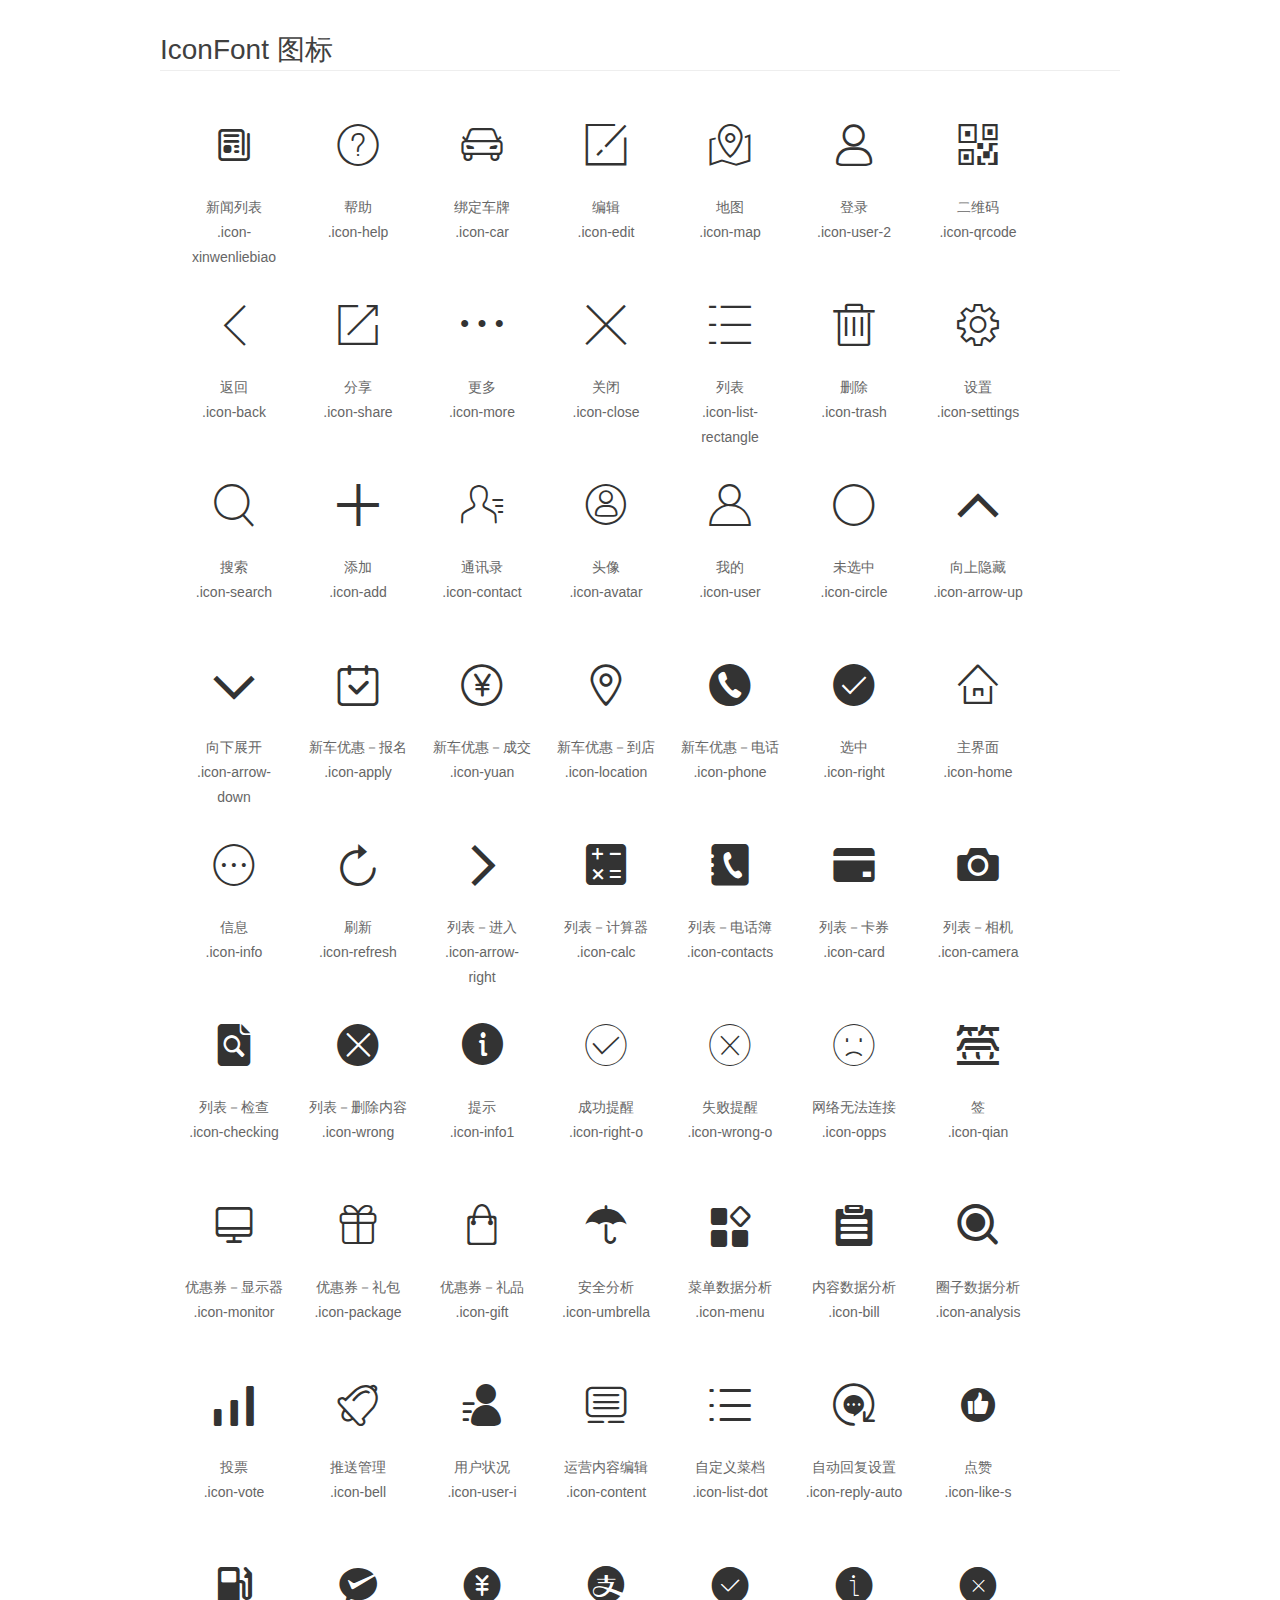
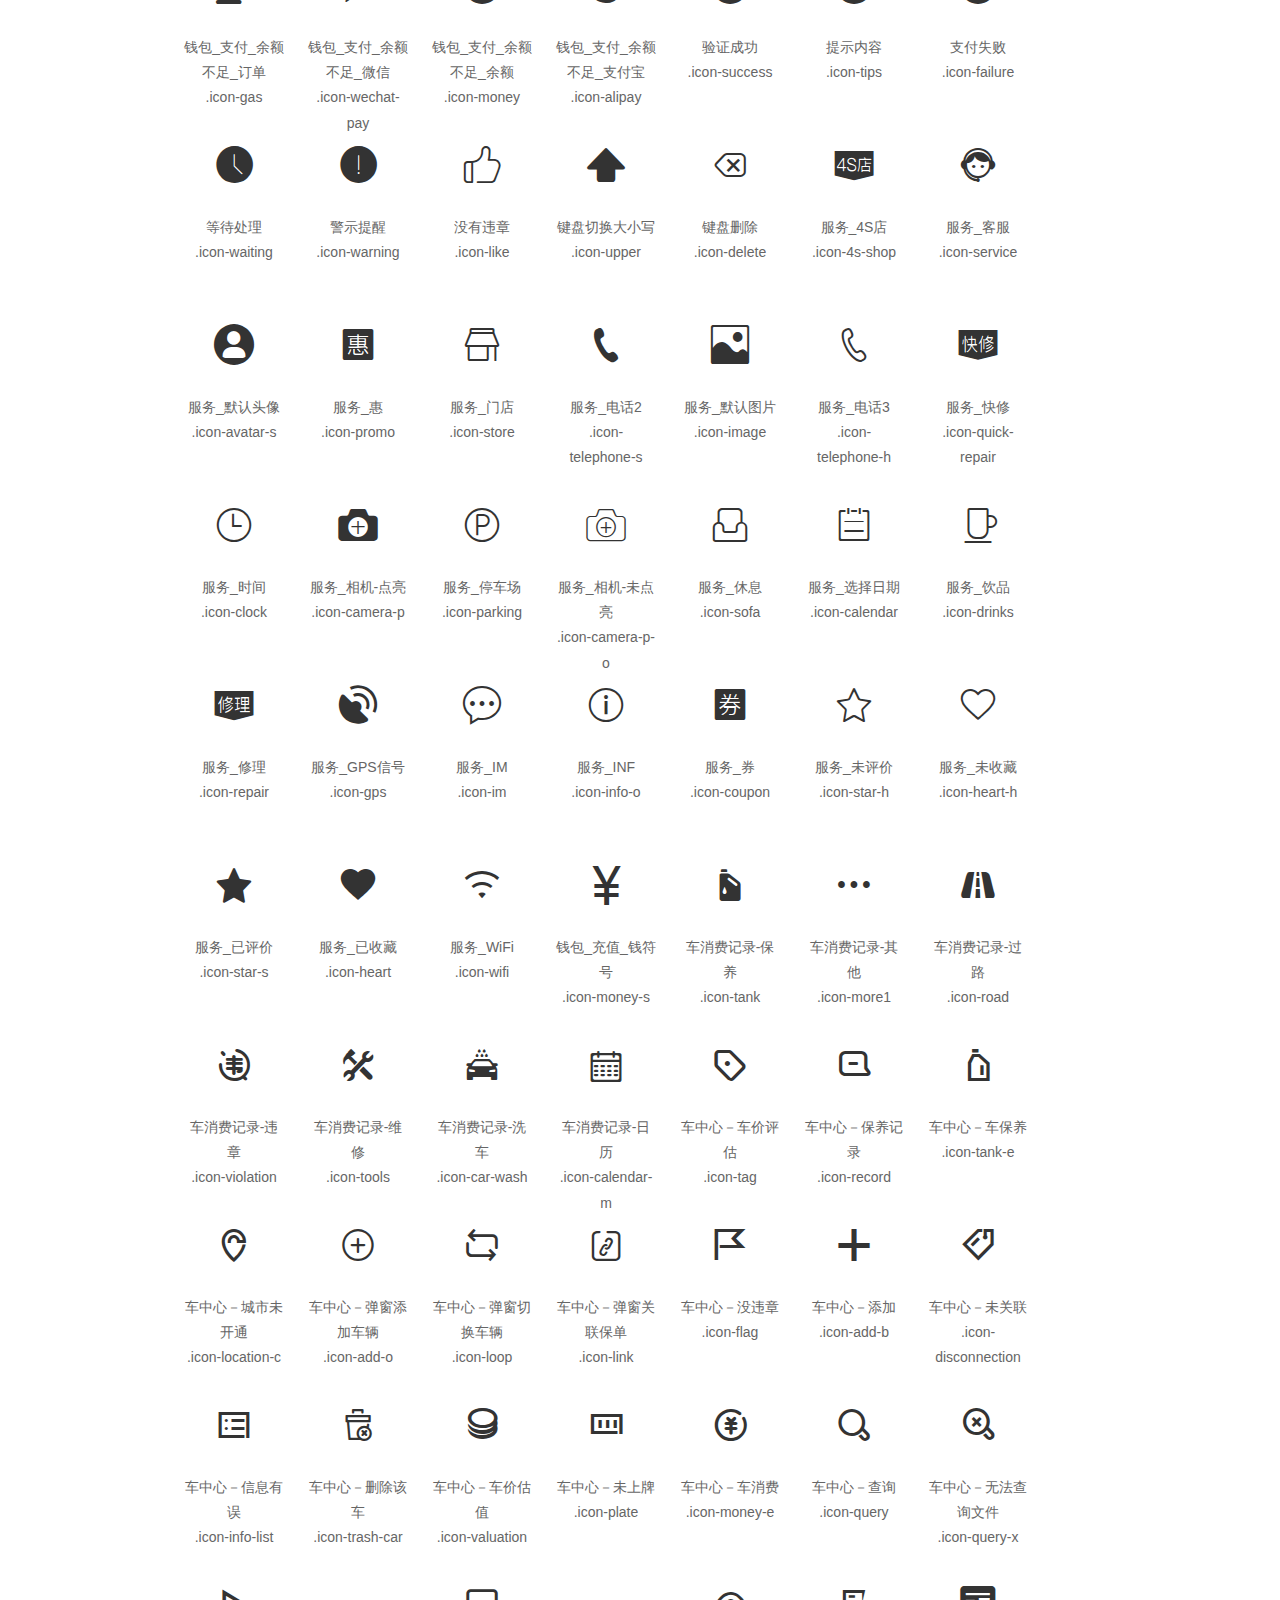
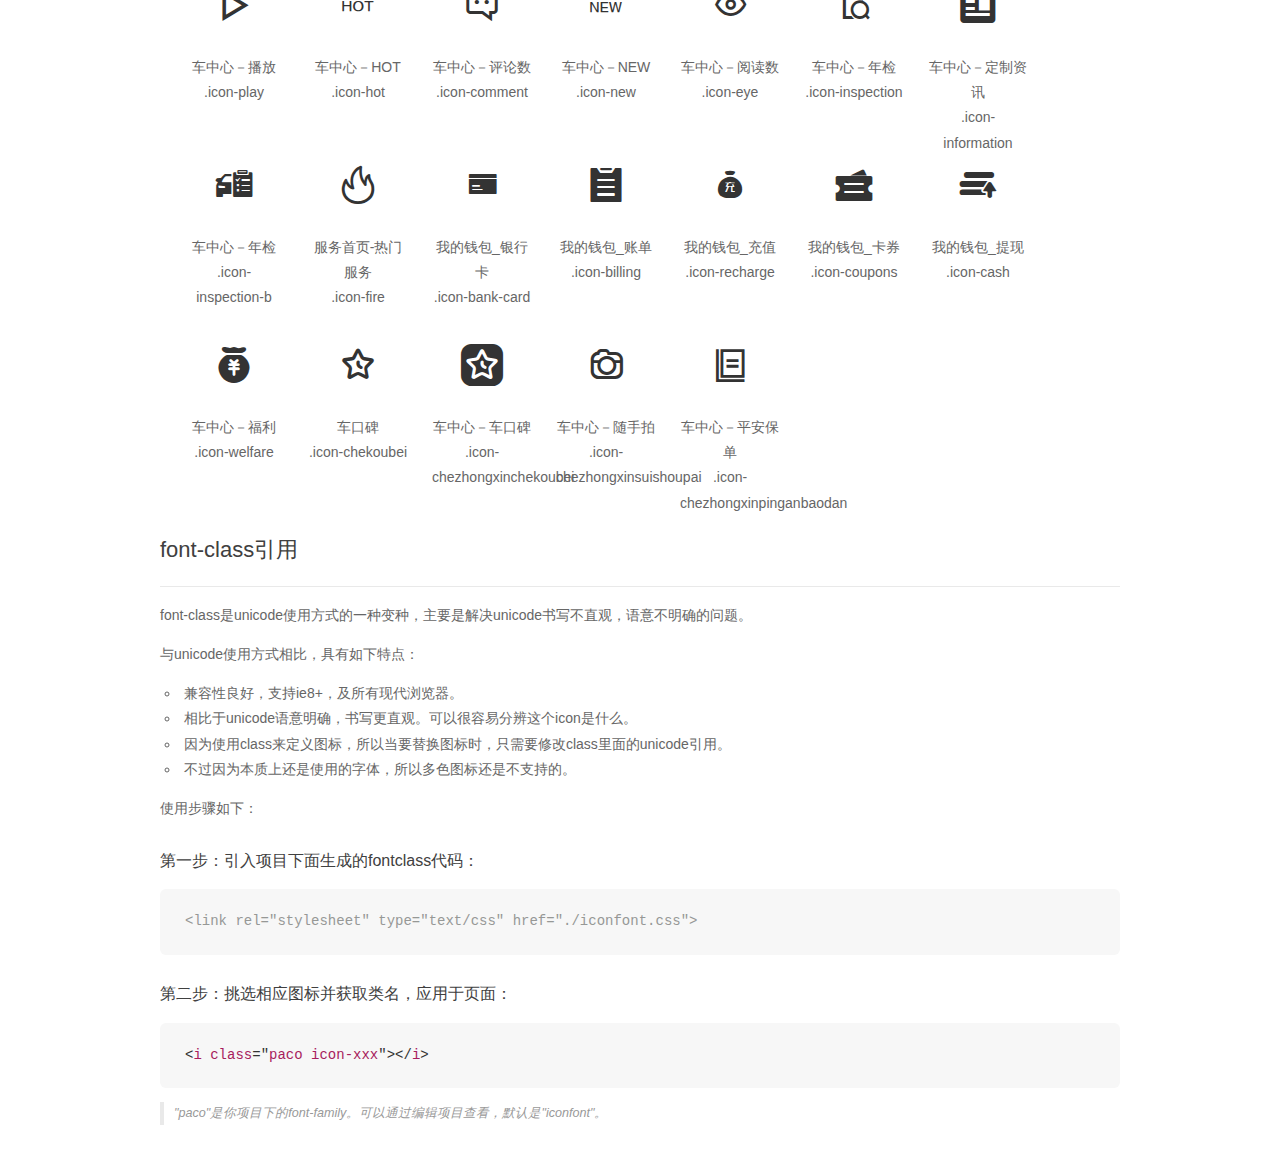
<file: hcz-font/demo_fontclass.html>
<!DOCTYPE html>
<html>
<head>
    <meta charset="utf-8"/>
    <title>IconFont</title>
    <link rel="stylesheet" href="demo.css">
    <link rel="stylesheet" href="iconfont.css">
</head>
<body>
    <div class="main markdown">
        <h1>IconFont 图标</h1>
        <ul class="icon_lists clear">
            
                <li>
                <i class="icon paco icon-xinwenliebiao"></i>
                    <div class="name">新闻列表</div>
                    <div class="fontclass">.icon-xinwenliebiao</div>
                </li>
            
                <li>
                <i class="icon paco icon-help"></i>
                    <div class="name">帮助</div>
                    <div class="fontclass">.icon-help</div>
                </li>
            
                <li>
                <i class="icon paco icon-car"></i>
                    <div class="name">绑定车牌</div>
                    <div class="fontclass">.icon-car</div>
                </li>
            
                <li>
                <i class="icon paco icon-edit"></i>
                    <div class="name">编辑</div>
                    <div class="fontclass">.icon-edit</div>
                </li>
            
                <li>
                <i class="icon paco icon-map"></i>
                    <div class="name">地图</div>
                    <div class="fontclass">.icon-map</div>
                </li>
            
                <li>
                <i class="icon paco icon-user-2"></i>
                    <div class="name">登录</div>
                    <div class="fontclass">.icon-user-2</div>
                </li>
            
                <li>
                <i class="icon paco icon-qrcode"></i>
                    <div class="name">二维码</div>
                    <div class="fontclass">.icon-qrcode</div>
                </li>
            
                <li>
                <i class="icon paco icon-back"></i>
                    <div class="name">返回</div>
                    <div class="fontclass">.icon-back</div>
                </li>
            
                <li>
                <i class="icon paco icon-share"></i>
                    <div class="name">分享</div>
                    <div class="fontclass">.icon-share</div>
                </li>
            
                <li>
                <i class="icon paco icon-more"></i>
                    <div class="name">更多</div>
                    <div class="fontclass">.icon-more</div>
                </li>
            
                <li>
                <i class="icon paco icon-close"></i>
                    <div class="name">关闭</div>
                    <div class="fontclass">.icon-close</div>
                </li>
            
                <li>
                <i class="icon paco icon-list-rectangle"></i>
                    <div class="name">列表</div>
                    <div class="fontclass">.icon-list-rectangle</div>
                </li>
            
                <li>
                <i class="icon paco icon-trash"></i>
                    <div class="name">删除</div>
                    <div class="fontclass">.icon-trash</div>
                </li>
            
                <li>
                <i class="icon paco icon-settings"></i>
                    <div class="name">设置</div>
                    <div class="fontclass">.icon-settings</div>
                </li>
            
                <li>
                <i class="icon paco icon-search"></i>
                    <div class="name">搜索</div>
                    <div class="fontclass">.icon-search</div>
                </li>
            
                <li>
                <i class="icon paco icon-add"></i>
                    <div class="name">添加</div>
                    <div class="fontclass">.icon-add</div>
                </li>
            
                <li>
                <i class="icon paco icon-contact"></i>
                    <div class="name">通讯录</div>
                    <div class="fontclass">.icon-contact</div>
                </li>
            
                <li>
                <i class="icon paco icon-avatar"></i>
                    <div class="name">头像</div>
                    <div class="fontclass">.icon-avatar</div>
                </li>
            
                <li>
                <i class="icon paco icon-user"></i>
                    <div class="name">我的</div>
                    <div class="fontclass">.icon-user</div>
                </li>
            
                <li>
                <i class="icon paco icon-circle"></i>
                    <div class="name">未选中</div>
                    <div class="fontclass">.icon-circle</div>
                </li>
            
                <li>
                <i class="icon paco icon-arrow-up"></i>
                    <div class="name">向上隐藏</div>
                    <div class="fontclass">.icon-arrow-up</div>
                </li>
            
                <li>
                <i class="icon paco icon-arrow-down"></i>
                    <div class="name">向下展开</div>
                    <div class="fontclass">.icon-arrow-down</div>
                </li>
            
                <li>
                <i class="icon paco icon-apply"></i>
                    <div class="name">新车优惠－报名</div>
                    <div class="fontclass">.icon-apply</div>
                </li>
            
                <li>
                <i class="icon paco icon-yuan"></i>
                    <div class="name">新车优惠－成交</div>
                    <div class="fontclass">.icon-yuan</div>
                </li>
            
                <li>
                <i class="icon paco icon-location"></i>
                    <div class="name">新车优惠－到店</div>
                    <div class="fontclass">.icon-location</div>
                </li>
            
                <li>
                <i class="icon paco icon-phone"></i>
                    <div class="name">新车优惠－电话</div>
                    <div class="fontclass">.icon-phone</div>
                </li>
            
                <li>
                <i class="icon paco icon-right"></i>
                    <div class="name">选中</div>
                    <div class="fontclass">.icon-right</div>
                </li>
            
                <li>
                <i class="icon paco icon-home"></i>
                    <div class="name">主界面</div>
                    <div class="fontclass">.icon-home</div>
                </li>
            
                <li>
                <i class="icon paco icon-info"></i>
                    <div class="name">信息</div>
                    <div class="fontclass">.icon-info</div>
                </li>
            
                <li>
                <i class="icon paco icon-refresh"></i>
                    <div class="name">刷新</div>
                    <div class="fontclass">.icon-refresh</div>
                </li>
            
                <li>
                <i class="icon paco icon-arrow-right"></i>
                    <div class="name">列表－进入</div>
                    <div class="fontclass">.icon-arrow-right</div>
                </li>
            
                <li>
                <i class="icon paco icon-calc"></i>
                    <div class="name">列表－计算器</div>
                    <div class="fontclass">.icon-calc</div>
                </li>
            
                <li>
                <i class="icon paco icon-contacts"></i>
                    <div class="name">列表－电话簿</div>
                    <div class="fontclass">.icon-contacts</div>
                </li>
            
                <li>
                <i class="icon paco icon-card"></i>
                    <div class="name">列表－卡券</div>
                    <div class="fontclass">.icon-card</div>
                </li>
            
                <li>
                <i class="icon paco icon-camera"></i>
                    <div class="name">列表－相机</div>
                    <div class="fontclass">.icon-camera</div>
                </li>
            
                <li>
                <i class="icon paco icon-checking"></i>
                    <div class="name">列表－检查</div>
                    <div class="fontclass">.icon-checking</div>
                </li>
            
                <li>
                <i class="icon paco icon-wrong"></i>
                    <div class="name">列表－删除内容</div>
                    <div class="fontclass">.icon-wrong</div>
                </li>
            
                <li>
                <i class="icon paco icon-info1"></i>
                    <div class="name">提示</div>
                    <div class="fontclass">.icon-info1</div>
                </li>
            
                <li>
                <i class="icon paco icon-right-o"></i>
                    <div class="name">成功提醒</div>
                    <div class="fontclass">.icon-right-o</div>
                </li>
            
                <li>
                <i class="icon paco icon-wrong-o"></i>
                    <div class="name">失败提醒</div>
                    <div class="fontclass">.icon-wrong-o</div>
                </li>
            
                <li>
                <i class="icon paco icon-opps"></i>
                    <div class="name">网络无法连接</div>
                    <div class="fontclass">.icon-opps</div>
                </li>
            
                <li>
                <i class="icon paco icon-qian"></i>
                    <div class="name">签</div>
                    <div class="fontclass">.icon-qian</div>
                </li>
            
                <li>
                <i class="icon paco icon-monitor"></i>
                    <div class="name">优惠券－显示器</div>
                    <div class="fontclass">.icon-monitor</div>
                </li>
            
                <li>
                <i class="icon paco icon-package"></i>
                    <div class="name">优惠券－礼包</div>
                    <div class="fontclass">.icon-package</div>
                </li>
            
                <li>
                <i class="icon paco icon-gift"></i>
                    <div class="name">优惠券－礼品</div>
                    <div class="fontclass">.icon-gift</div>
                </li>
            
                <li>
                <i class="icon paco icon-umbrella"></i>
                    <div class="name">安全分析</div>
                    <div class="fontclass">.icon-umbrella</div>
                </li>
            
                <li>
                <i class="icon paco icon-menu"></i>
                    <div class="name">菜单数据分析</div>
                    <div class="fontclass">.icon-menu</div>
                </li>
            
                <li>
                <i class="icon paco icon-bill"></i>
                    <div class="name">内容数据分析</div>
                    <div class="fontclass">.icon-bill</div>
                </li>
            
                <li>
                <i class="icon paco icon-analysis"></i>
                    <div class="name">圈子数据分析</div>
                    <div class="fontclass">.icon-analysis</div>
                </li>
            
                <li>
                <i class="icon paco icon-vote"></i>
                    <div class="name">投票</div>
                    <div class="fontclass">.icon-vote</div>
                </li>
            
                <li>
                <i class="icon paco icon-bell"></i>
                    <div class="name">推送管理</div>
                    <div class="fontclass">.icon-bell</div>
                </li>
            
                <li>
                <i class="icon paco icon-user-i"></i>
                    <div class="name">用户状况</div>
                    <div class="fontclass">.icon-user-i</div>
                </li>
            
                <li>
                <i class="icon paco icon-content"></i>
                    <div class="name">运营内容编辑</div>
                    <div class="fontclass">.icon-content</div>
                </li>
            
                <li>
                <i class="icon paco icon-list-dot"></i>
                    <div class="name">自定义菜档</div>
                    <div class="fontclass">.icon-list-dot</div>
                </li>
            
                <li>
                <i class="icon paco icon-reply-auto"></i>
                    <div class="name">自动回复设置</div>
                    <div class="fontclass">.icon-reply-auto</div>
                </li>
            
                <li>
                <i class="icon paco icon-like-s"></i>
                    <div class="name">点赞</div>
                    <div class="fontclass">.icon-like-s</div>
                </li>
            
                <li>
                <i class="icon paco icon-gas"></i>
                    <div class="name">钱包_支付_余额不足_订单</div>
                    <div class="fontclass">.icon-gas</div>
                </li>
            
                <li>
                <i class="icon paco icon-wechat-pay"></i>
                    <div class="name">钱包_支付_余额不足_微信</div>
                    <div class="fontclass">.icon-wechat-pay</div>
                </li>
            
                <li>
                <i class="icon paco icon-money"></i>
                    <div class="name">钱包_支付_余额不足_余额</div>
                    <div class="fontclass">.icon-money</div>
                </li>
            
                <li>
                <i class="icon paco icon-alipay"></i>
                    <div class="name">钱包_支付_余额不足_支付宝</div>
                    <div class="fontclass">.icon-alipay</div>
                </li>
            
                <li>
                <i class="icon paco icon-success"></i>
                    <div class="name">验证成功</div>
                    <div class="fontclass">.icon-success</div>
                </li>
            
                <li>
                <i class="icon paco icon-tips"></i>
                    <div class="name">提示内容</div>
                    <div class="fontclass">.icon-tips</div>
                </li>
            
                <li>
                <i class="icon paco icon-failure"></i>
                    <div class="name">支付失败</div>
                    <div class="fontclass">.icon-failure</div>
                </li>
            
                <li>
                <i class="icon paco icon-waiting"></i>
                    <div class="name">等待处理</div>
                    <div class="fontclass">.icon-waiting</div>
                </li>
            
                <li>
                <i class="icon paco icon-warning"></i>
                    <div class="name">警示提醒</div>
                    <div class="fontclass">.icon-warning</div>
                </li>
            
                <li>
                <i class="icon paco icon-like"></i>
                    <div class="name">没有违章</div>
                    <div class="fontclass">.icon-like</div>
                </li>
            
                <li>
                <i class="icon paco icon-upper"></i>
                    <div class="name">键盘切换大小写</div>
                    <div class="fontclass">.icon-upper</div>
                </li>
            
                <li>
                <i class="icon paco icon-delete"></i>
                    <div class="name">键盘删除</div>
                    <div class="fontclass">.icon-delete</div>
                </li>
            
                <li>
                <i class="icon paco icon-4s-shop"></i>
                    <div class="name">服务_4S店</div>
                    <div class="fontclass">.icon-4s-shop</div>
                </li>
            
                <li>
                <i class="icon paco icon-service"></i>
                    <div class="name">服务_客服</div>
                    <div class="fontclass">.icon-service</div>
                </li>
            
                <li>
                <i class="icon paco icon-avatar-s"></i>
                    <div class="name">服务_默认头像</div>
                    <div class="fontclass">.icon-avatar-s</div>
                </li>
            
                <li>
                <i class="icon paco icon-promo"></i>
                    <div class="name">服务_惠</div>
                    <div class="fontclass">.icon-promo</div>
                </li>
            
                <li>
                <i class="icon paco icon-store"></i>
                    <div class="name">服务_门店</div>
                    <div class="fontclass">.icon-store</div>
                </li>
            
                <li>
                <i class="icon paco icon-telephone-s"></i>
                    <div class="name">服务_电话2</div>
                    <div class="fontclass">.icon-telephone-s</div>
                </li>
            
                <li>
                <i class="icon paco icon-image"></i>
                    <div class="name">服务_默认图片</div>
                    <div class="fontclass">.icon-image</div>
                </li>
            
                <li>
                <i class="icon paco icon-telephone-h"></i>
                    <div class="name">服务_电话3</div>
                    <div class="fontclass">.icon-telephone-h</div>
                </li>
            
                <li>
                <i class="icon paco icon-quick-repair"></i>
                    <div class="name">服务_快修</div>
                    <div class="fontclass">.icon-quick-repair</div>
                </li>
            
                <li>
                <i class="icon paco icon-clock"></i>
                    <div class="name">服务_时间</div>
                    <div class="fontclass">.icon-clock</div>
                </li>
            
                <li>
                <i class="icon paco icon-camera-p"></i>
                    <div class="name">服务_相机-点亮</div>
                    <div class="fontclass">.icon-camera-p</div>
                </li>
            
                <li>
                <i class="icon paco icon-parking"></i>
                    <div class="name">服务_停车场</div>
                    <div class="fontclass">.icon-parking</div>
                </li>
            
                <li>
                <i class="icon paco icon-camera-p-o"></i>
                    <div class="name">服务_相机-未点亮</div>
                    <div class="fontclass">.icon-camera-p-o</div>
                </li>
            
                <li>
                <i class="icon paco icon-sofa"></i>
                    <div class="name">服务_休息</div>
                    <div class="fontclass">.icon-sofa</div>
                </li>
            
                <li>
                <i class="icon paco icon-calendar"></i>
                    <div class="name">服务_选择日期</div>
                    <div class="fontclass">.icon-calendar</div>
                </li>
            
                <li>
                <i class="icon paco icon-drinks"></i>
                    <div class="name">服务_饮品</div>
                    <div class="fontclass">.icon-drinks</div>
                </li>
            
                <li>
                <i class="icon paco icon-repair"></i>
                    <div class="name">服务_修理</div>
                    <div class="fontclass">.icon-repair</div>
                </li>
            
                <li>
                <i class="icon paco icon-gps"></i>
                    <div class="name">服务_GPS信号</div>
                    <div class="fontclass">.icon-gps</div>
                </li>
            
                <li>
                <i class="icon paco icon-im"></i>
                    <div class="name">服务_IM</div>
                    <div class="fontclass">.icon-im</div>
                </li>
            
                <li>
                <i class="icon paco icon-info-o"></i>
                    <div class="name">服务_INF</div>
                    <div class="fontclass">.icon-info-o</div>
                </li>
            
                <li>
                <i class="icon paco icon-coupon"></i>
                    <div class="name">服务_券</div>
                    <div class="fontclass">.icon-coupon</div>
                </li>
            
                <li>
                <i class="icon paco icon-star-h"></i>
                    <div class="name">服务_未评价</div>
                    <div class="fontclass">.icon-star-h</div>
                </li>
            
                <li>
                <i class="icon paco icon-heart-h"></i>
                    <div class="name">服务_未收藏</div>
                    <div class="fontclass">.icon-heart-h</div>
                </li>
            
                <li>
                <i class="icon paco icon-star-s"></i>
                    <div class="name">服务_已评价</div>
                    <div class="fontclass">.icon-star-s</div>
                </li>
            
                <li>
                <i class="icon paco icon-heart"></i>
                    <div class="name">服务_已收藏</div>
                    <div class="fontclass">.icon-heart</div>
                </li>
            
                <li>
                <i class="icon paco icon-wifi"></i>
                    <div class="name">服务_WiFi</div>
                    <div class="fontclass">.icon-wifi</div>
                </li>
            
                <li>
                <i class="icon paco icon-money-s"></i>
                    <div class="name">钱包_充值_钱符号</div>
                    <div class="fontclass">.icon-money-s</div>
                </li>
            
                <li>
                <i class="icon paco icon-tank"></i>
                    <div class="name">车消费记录-保养</div>
                    <div class="fontclass">.icon-tank</div>
                </li>
            
                <li>
                <i class="icon paco icon-more1"></i>
                    <div class="name">车消费记录-其他</div>
                    <div class="fontclass">.icon-more1</div>
                </li>
            
                <li>
                <i class="icon paco icon-road"></i>
                    <div class="name">车消费记录-过路</div>
                    <div class="fontclass">.icon-road</div>
                </li>
            
                <li>
                <i class="icon paco icon-violation"></i>
                    <div class="name">车消费记录-违章</div>
                    <div class="fontclass">.icon-violation</div>
                </li>
            
                <li>
                <i class="icon paco icon-tools"></i>
                    <div class="name">车消费记录-维修</div>
                    <div class="fontclass">.icon-tools</div>
                </li>
            
                <li>
                <i class="icon paco icon-car-wash"></i>
                    <div class="name">车消费记录-洗车</div>
                    <div class="fontclass">.icon-car-wash</div>
                </li>
            
                <li>
                <i class="icon paco icon-calendar-m"></i>
                    <div class="name">车消费记录-日历</div>
                    <div class="fontclass">.icon-calendar-m</div>
                </li>
            
                <li>
                <i class="icon paco icon-tag"></i>
                    <div class="name">车中心－车价评估</div>
                    <div class="fontclass">.icon-tag</div>
                </li>
            
                <li>
                <i class="icon paco icon-record"></i>
                    <div class="name">车中心－保养记录</div>
                    <div class="fontclass">.icon-record</div>
                </li>
            
                <li>
                <i class="icon paco icon-tank-e"></i>
                    <div class="name">车中心－车保养</div>
                    <div class="fontclass">.icon-tank-e</div>
                </li>
            
                <li>
                <i class="icon paco icon-location-c"></i>
                    <div class="name">车中心－城市未开通</div>
                    <div class="fontclass">.icon-location-c</div>
                </li>
            
                <li>
                <i class="icon paco icon-add-o"></i>
                    <div class="name">车中心－弹窗添加车辆</div>
                    <div class="fontclass">.icon-add-o</div>
                </li>
            
                <li>
                <i class="icon paco icon-loop"></i>
                    <div class="name">车中心－弹窗切换车辆</div>
                    <div class="fontclass">.icon-loop</div>
                </li>
            
                <li>
                <i class="icon paco icon-link"></i>
                    <div class="name">车中心－弹窗关联保单</div>
                    <div class="fontclass">.icon-link</div>
                </li>
            
                <li>
                <i class="icon paco icon-flag"></i>
                    <div class="name">车中心－没违章</div>
                    <div class="fontclass">.icon-flag</div>
                </li>
            
                <li>
                <i class="icon paco icon-add-b"></i>
                    <div class="name">车中心－添加</div>
                    <div class="fontclass">.icon-add-b</div>
                </li>
            
                <li>
                <i class="icon paco icon-disconnection"></i>
                    <div class="name">车中心－未关联</div>
                    <div class="fontclass">.icon-disconnection</div>
                </li>
            
                <li>
                <i class="icon paco icon-info-list"></i>
                    <div class="name">车中心－信息有误</div>
                    <div class="fontclass">.icon-info-list</div>
                </li>
            
                <li>
                <i class="icon paco icon-trash-car"></i>
                    <div class="name">车中心－删除该车</div>
                    <div class="fontclass">.icon-trash-car</div>
                </li>
            
                <li>
                <i class="icon paco icon-valuation"></i>
                    <div class="name">车中心－车价估值</div>
                    <div class="fontclass">.icon-valuation</div>
                </li>
            
                <li>
                <i class="icon paco icon-plate"></i>
                    <div class="name">车中心－未上牌</div>
                    <div class="fontclass">.icon-plate</div>
                </li>
            
                <li>
                <i class="icon paco icon-money-e"></i>
                    <div class="name">车中心－车消费</div>
                    <div class="fontclass">.icon-money-e</div>
                </li>
            
                <li>
                <i class="icon paco icon-query"></i>
                    <div class="name">车中心－查询</div>
                    <div class="fontclass">.icon-query</div>
                </li>
            
                <li>
                <i class="icon paco icon-query-x"></i>
                    <div class="name">车中心－无法查询文件</div>
                    <div class="fontclass">.icon-query-x</div>
                </li>
            
                <li>
                <i class="icon paco icon-play"></i>
                    <div class="name">车中心－播放</div>
                    <div class="fontclass">.icon-play</div>
                </li>
            
                <li>
                <i class="icon paco icon-hot"></i>
                    <div class="name">车中心－HOT</div>
                    <div class="fontclass">.icon-hot</div>
                </li>
            
                <li>
                <i class="icon paco icon-comment"></i>
                    <div class="name">车中心－评论数</div>
                    <div class="fontclass">.icon-comment</div>
                </li>
            
                <li>
                <i class="icon paco icon-new"></i>
                    <div class="name">车中心－NEW</div>
                    <div class="fontclass">.icon-new</div>
                </li>
            
                <li>
                <i class="icon paco icon-eye"></i>
                    <div class="name">车中心－阅读数</div>
                    <div class="fontclass">.icon-eye</div>
                </li>
            
                <li>
                <i class="icon paco icon-inspection"></i>
                    <div class="name">车中心－年检</div>
                    <div class="fontclass">.icon-inspection</div>
                </li>
            
                <li>
                <i class="icon paco icon-information"></i>
                    <div class="name">车中心－定制资讯</div>
                    <div class="fontclass">.icon-information</div>
                </li>
            
                <li>
                <i class="icon paco icon-inspection-b"></i>
                    <div class="name">车中心－年检</div>
                    <div class="fontclass">.icon-inspection-b</div>
                </li>
            
                <li>
                <i class="icon paco icon-fire"></i>
                    <div class="name">服务首页-热门服务</div>
                    <div class="fontclass">.icon-fire</div>
                </li>
            
                <li>
                <i class="icon paco icon-bank-card"></i>
                    <div class="name">我的钱包_银行卡</div>
                    <div class="fontclass">.icon-bank-card</div>
                </li>
            
                <li>
                <i class="icon paco icon-billing"></i>
                    <div class="name">我的钱包_账单</div>
                    <div class="fontclass">.icon-billing</div>
                </li>
            
                <li>
                <i class="icon paco icon-recharge"></i>
                    <div class="name">我的钱包_充值</div>
                    <div class="fontclass">.icon-recharge</div>
                </li>
            
                <li>
                <i class="icon paco icon-coupons"></i>
                    <div class="name">我的钱包_卡券</div>
                    <div class="fontclass">.icon-coupons</div>
                </li>
            
                <li>
                <i class="icon paco icon-cash"></i>
                    <div class="name">我的钱包_提现</div>
                    <div class="fontclass">.icon-cash</div>
                </li>
            
                <li>
                <i class="icon paco icon-welfare"></i>
                    <div class="name">车中心－福利</div>
                    <div class="fontclass">.icon-welfare</div>
                </li>
            
                <li>
                <i class="icon paco icon-chekoubei"></i>
                    <div class="name">车口碑</div>
                    <div class="fontclass">.icon-chekoubei</div>
                </li>
            
                <li>
                <i class="icon paco icon-chezhongxinchekoubei"></i>
                    <div class="name">车中心－车口碑</div>
                    <div class="fontclass">.icon-chezhongxinchekoubei</div>
                </li>
            
                <li>
                <i class="icon paco icon-chezhongxinsuishoupai"></i>
                    <div class="name">车中心－随手拍</div>
                    <div class="fontclass">.icon-chezhongxinsuishoupai</div>
                </li>
            
                <li>
                <i class="icon paco icon-chezhongxinpinganbaodan"></i>
                    <div class="name">车中心－平安保单</div>
                    <div class="fontclass">.icon-chezhongxinpinganbaodan</div>
                </li>
            
        </ul>

        <h2 id="font-class-">font-class引用</h2>
        <hr>

        <p>font-class是unicode使用方式的一种变种，主要是解决unicode书写不直观，语意不明确的问题。</p>
        <p>与unicode使用方式相比，具有如下特点：</p>
        <ul>
        <li>兼容性良好，支持ie8+，及所有现代浏览器。</li>
        <li>相比于unicode语意明确，书写更直观。可以很容易分辨这个icon是什么。</li>
        <li>因为使用class来定义图标，所以当要替换图标时，只需要修改class里面的unicode引用。</li>
        <li>不过因为本质上还是使用的字体，所以多色图标还是不支持的。</li>
        </ul>
        <p>使用步骤如下：</p>
        <h3 id="-fontclass-">第一步：引入项目下面生成的fontclass代码：</h3>


        <pre><code class="lang-js hljs javascript"><span class="hljs-comment">&lt;link rel="stylesheet" type="text/css" href="./iconfont.css"&gt;</span></code></pre>
        <h3 id="-">第二步：挑选相应图标并获取类名，应用于页面：</h3>
        <pre><code class="lang-css hljs">&lt;<span class="hljs-selector-tag">i</span> <span class="hljs-selector-tag">class</span>="<span class="hljs-selector-tag">paco</span> <span class="hljs-selector-tag">icon-xxx</span>"&gt;&lt;/<span class="hljs-selector-tag">i</span>&gt;</code></pre>
        <blockquote>
        <p>"paco"是你项目下的font-family。可以通过编辑项目查看，默认是"iconfont"。</p>
        </blockquote>
    </div>
</body>
</html>
</file>
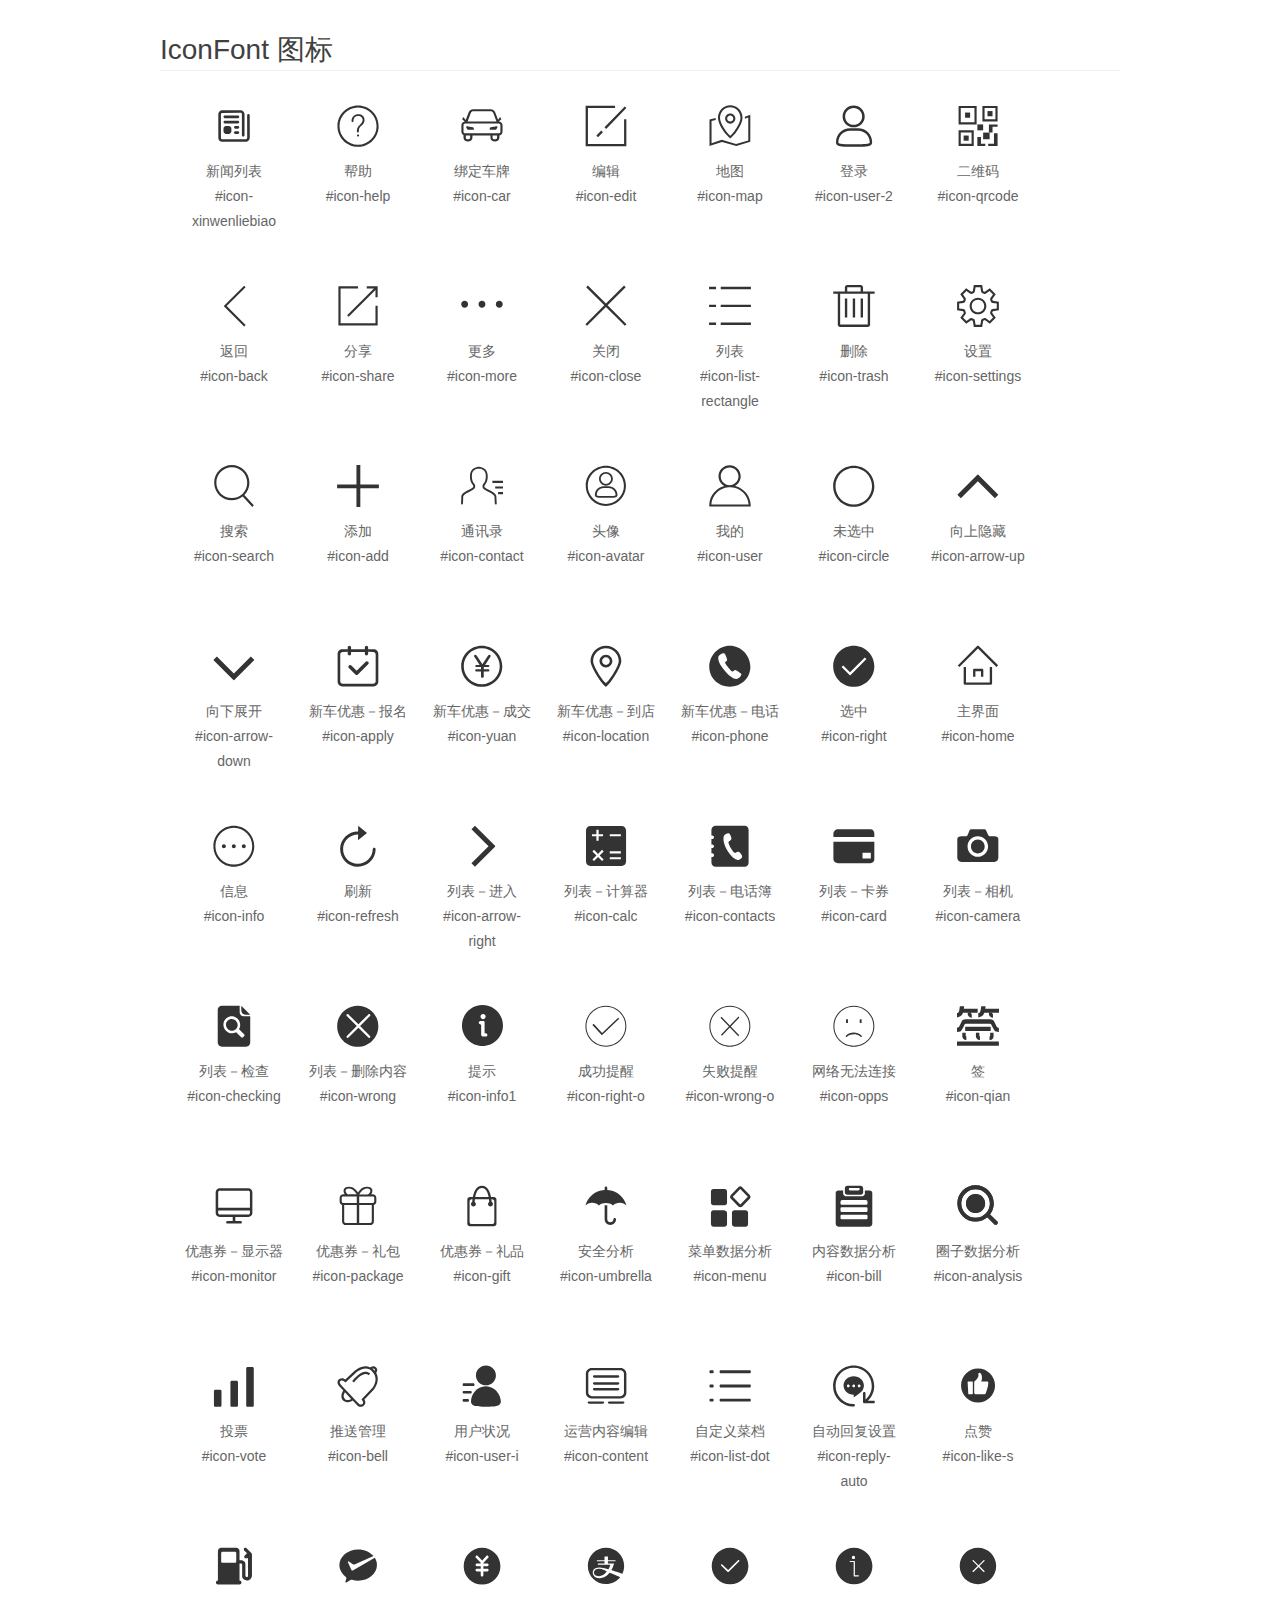
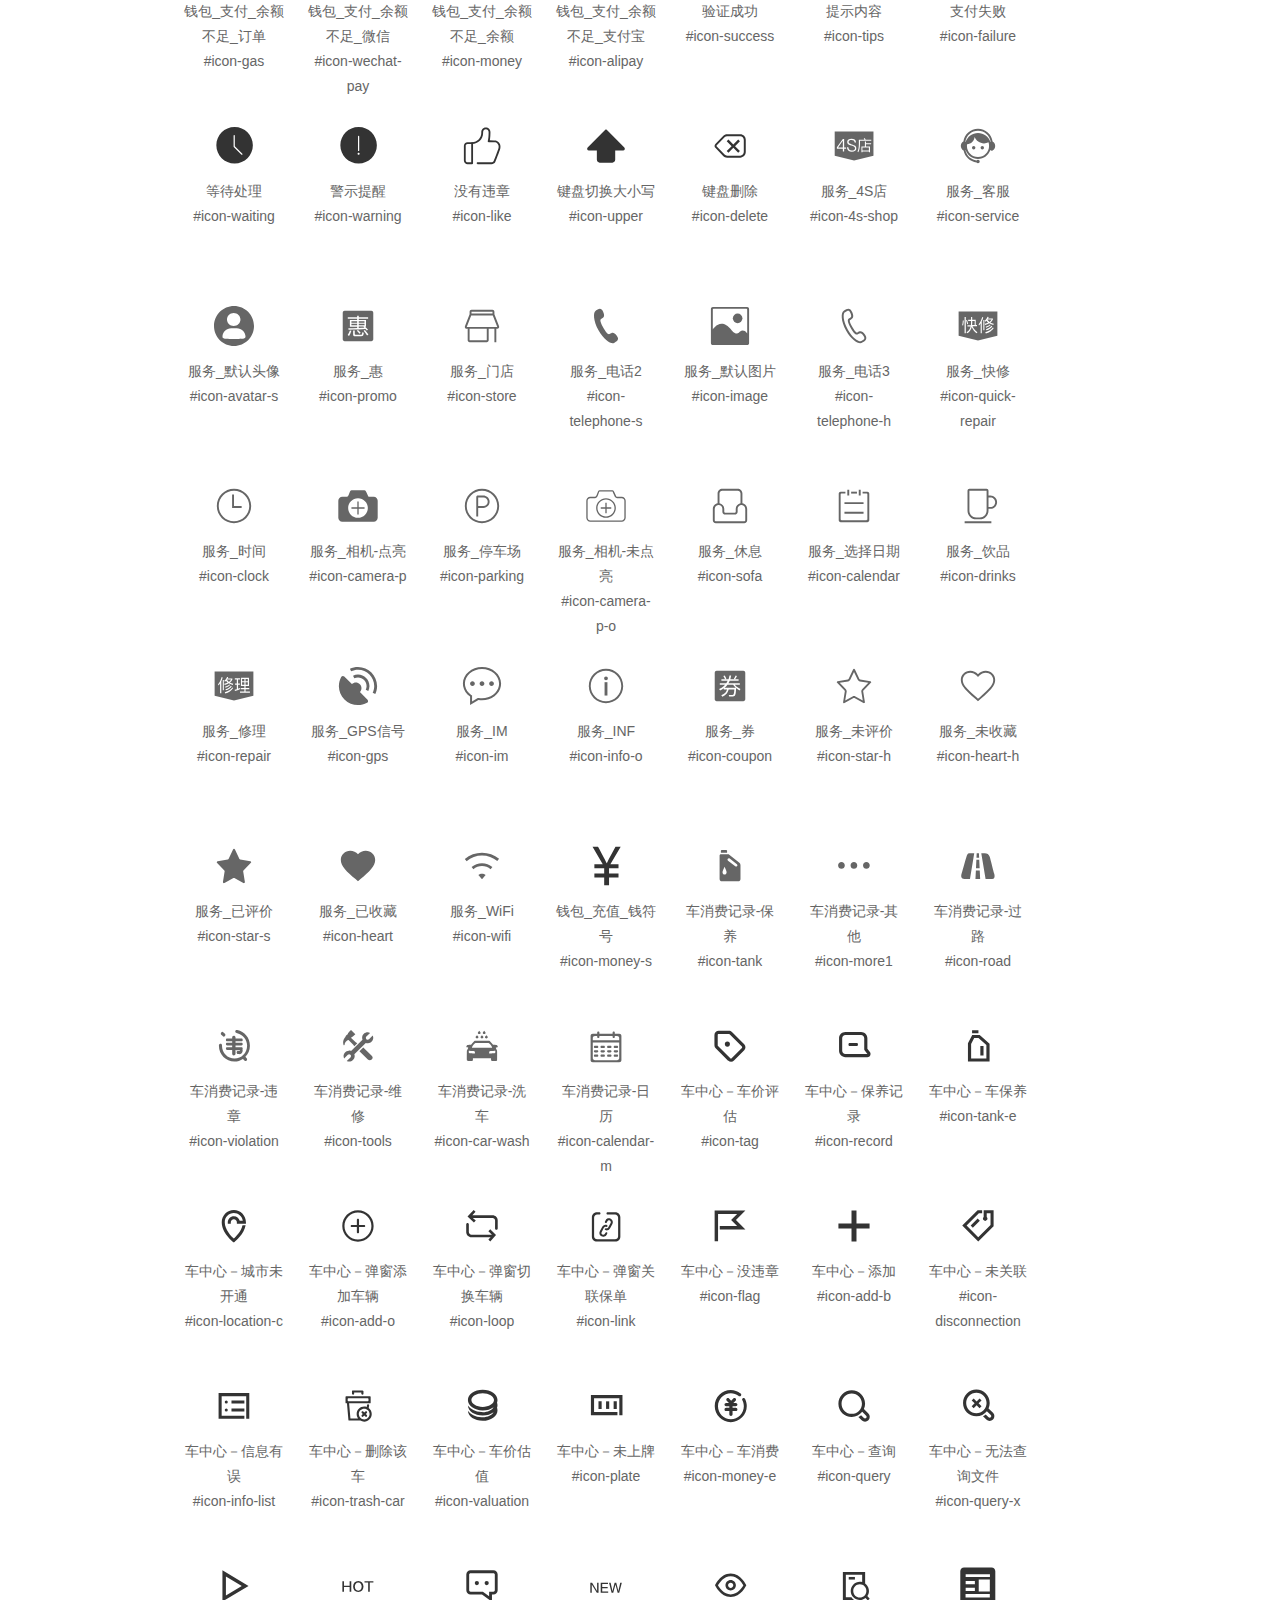
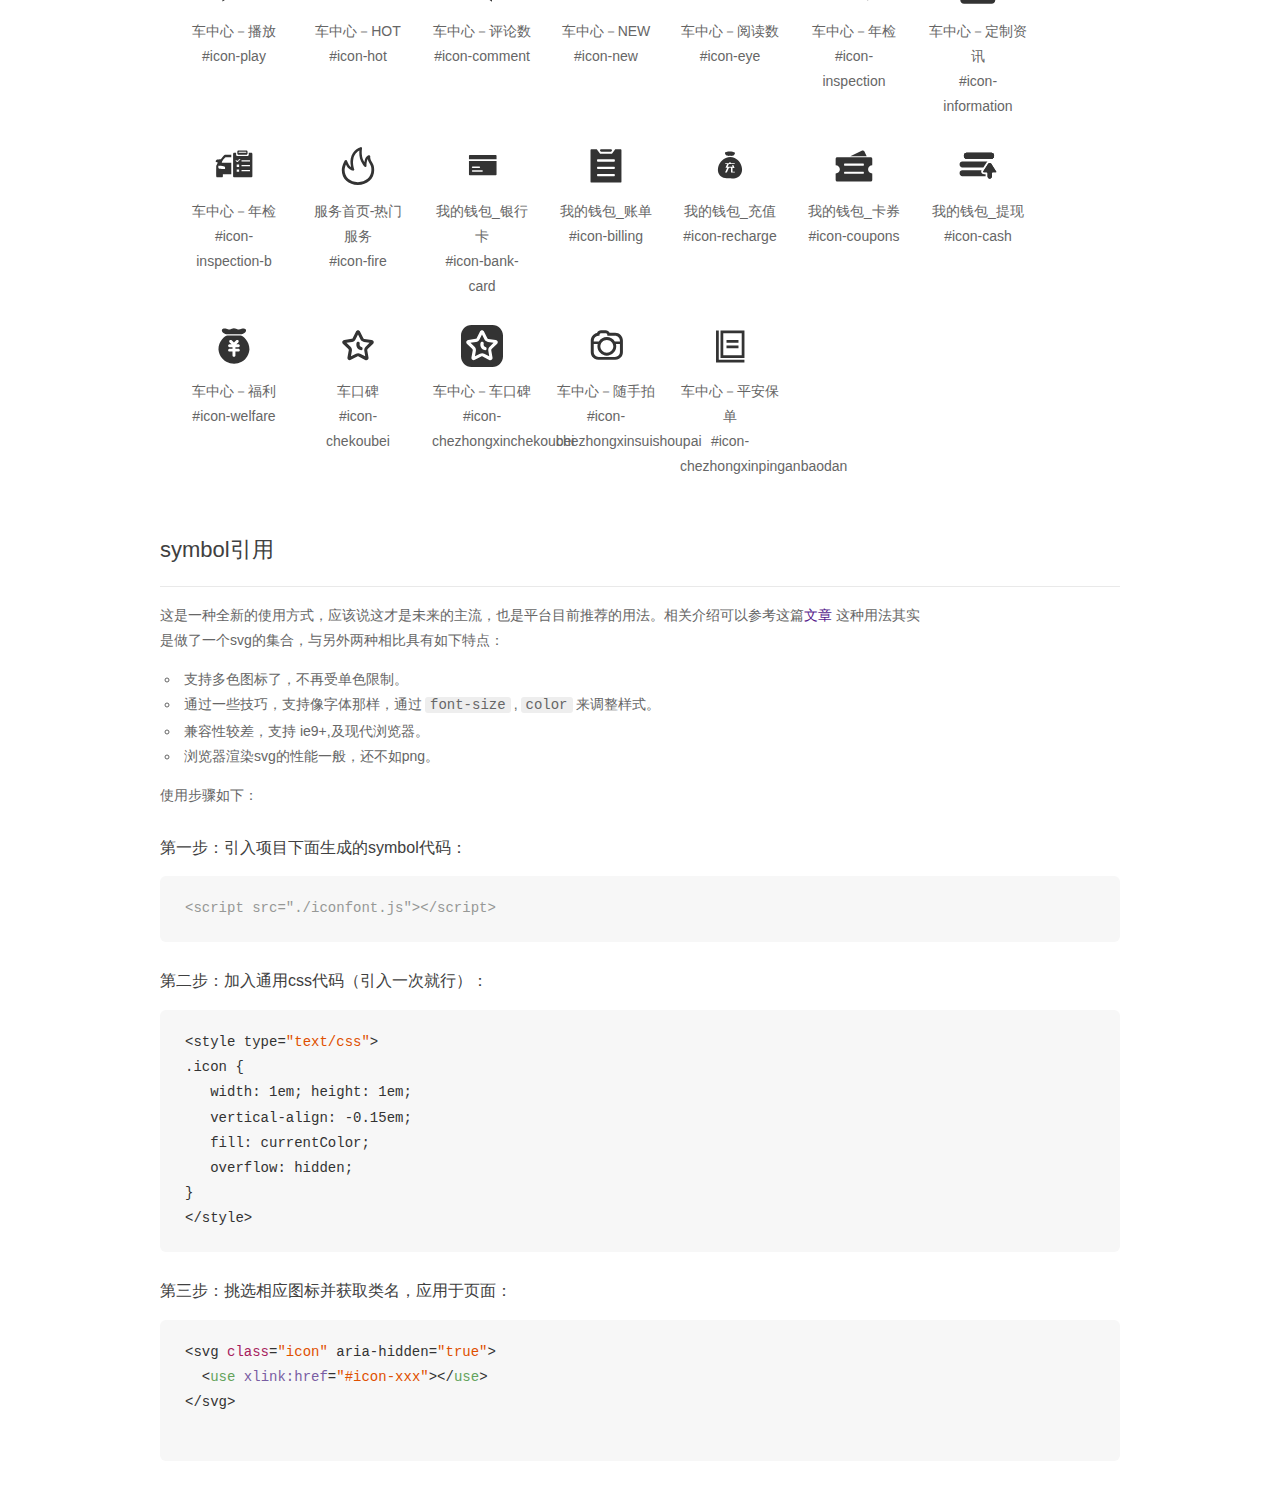
<file: hcz-font/demo_symbol.html>
<!DOCTYPE html>
<html>
<head>
    <meta charset="utf-8"/>
    <title>IconFont</title>
    <link rel="stylesheet" href="demo.css">
    <script src="iconfont.js"></script>

    <style type="text/css">
        .icon {
          /* 通过设置 font-size 来改变图标大小 */
          width: 1em; height: 1em;
          /* 图标和文字相邻时，垂直对齐 */
          vertical-align: -0.15em;
          /* 通过设置 color 来改变 SVG 的颜色/fill */
          fill: currentColor;
          /* path 和 stroke 溢出 viewBox 部分在 IE 下会显示
             normalize.css 中也包含这行 */
          overflow: hidden;
        }

    </style>
</head>
<body>
    <div class="main markdown">
        <h1>IconFont 图标</h1>
        <ul class="icon_lists clear">
            
                <li>
                    <svg class="icon" aria-hidden="true">
                        <use xlink:href="#icon-xinwenliebiao"></use>
                    </svg>
                    <div class="name">新闻列表</div>
                    <div class="fontclass">#icon-xinwenliebiao</div>
                </li>
            
                <li>
                    <svg class="icon" aria-hidden="true">
                        <use xlink:href="#icon-help"></use>
                    </svg>
                    <div class="name">帮助</div>
                    <div class="fontclass">#icon-help</div>
                </li>
            
                <li>
                    <svg class="icon" aria-hidden="true">
                        <use xlink:href="#icon-car"></use>
                    </svg>
                    <div class="name">绑定车牌</div>
                    <div class="fontclass">#icon-car</div>
                </li>
            
                <li>
                    <svg class="icon" aria-hidden="true">
                        <use xlink:href="#icon-edit"></use>
                    </svg>
                    <div class="name">编辑</div>
                    <div class="fontclass">#icon-edit</div>
                </li>
            
                <li>
                    <svg class="icon" aria-hidden="true">
                        <use xlink:href="#icon-map"></use>
                    </svg>
                    <div class="name">地图</div>
                    <div class="fontclass">#icon-map</div>
                </li>
            
                <li>
                    <svg class="icon" aria-hidden="true">
                        <use xlink:href="#icon-user-2"></use>
                    </svg>
                    <div class="name">登录</div>
                    <div class="fontclass">#icon-user-2</div>
                </li>
            
                <li>
                    <svg class="icon" aria-hidden="true">
                        <use xlink:href="#icon-qrcode"></use>
                    </svg>
                    <div class="name">二维码</div>
                    <div class="fontclass">#icon-qrcode</div>
                </li>
            
                <li>
                    <svg class="icon" aria-hidden="true">
                        <use xlink:href="#icon-back"></use>
                    </svg>
                    <div class="name">返回</div>
                    <div class="fontclass">#icon-back</div>
                </li>
            
                <li>
                    <svg class="icon" aria-hidden="true">
                        <use xlink:href="#icon-share"></use>
                    </svg>
                    <div class="name">分享</div>
                    <div class="fontclass">#icon-share</div>
                </li>
            
                <li>
                    <svg class="icon" aria-hidden="true">
                        <use xlink:href="#icon-more"></use>
                    </svg>
                    <div class="name">更多</div>
                    <div class="fontclass">#icon-more</div>
                </li>
            
                <li>
                    <svg class="icon" aria-hidden="true">
                        <use xlink:href="#icon-close"></use>
                    </svg>
                    <div class="name">关闭</div>
                    <div class="fontclass">#icon-close</div>
                </li>
            
                <li>
                    <svg class="icon" aria-hidden="true">
                        <use xlink:href="#icon-list-rectangle"></use>
                    </svg>
                    <div class="name">列表</div>
                    <div class="fontclass">#icon-list-rectangle</div>
                </li>
            
                <li>
                    <svg class="icon" aria-hidden="true">
                        <use xlink:href="#icon-trash"></use>
                    </svg>
                    <div class="name">删除</div>
                    <div class="fontclass">#icon-trash</div>
                </li>
            
                <li>
                    <svg class="icon" aria-hidden="true">
                        <use xlink:href="#icon-settings"></use>
                    </svg>
                    <div class="name">设置</div>
                    <div class="fontclass">#icon-settings</div>
                </li>
            
                <li>
                    <svg class="icon" aria-hidden="true">
                        <use xlink:href="#icon-search"></use>
                    </svg>
                    <div class="name">搜索</div>
                    <div class="fontclass">#icon-search</div>
                </li>
            
                <li>
                    <svg class="icon" aria-hidden="true">
                        <use xlink:href="#icon-add"></use>
                    </svg>
                    <div class="name">添加</div>
                    <div class="fontclass">#icon-add</div>
                </li>
            
                <li>
                    <svg class="icon" aria-hidden="true">
                        <use xlink:href="#icon-contact"></use>
                    </svg>
                    <div class="name">通讯录</div>
                    <div class="fontclass">#icon-contact</div>
                </li>
            
                <li>
                    <svg class="icon" aria-hidden="true">
                        <use xlink:href="#icon-avatar"></use>
                    </svg>
                    <div class="name">头像</div>
                    <div class="fontclass">#icon-avatar</div>
                </li>
            
                <li>
                    <svg class="icon" aria-hidden="true">
                        <use xlink:href="#icon-user"></use>
                    </svg>
                    <div class="name">我的</div>
                    <div class="fontclass">#icon-user</div>
                </li>
            
                <li>
                    <svg class="icon" aria-hidden="true">
                        <use xlink:href="#icon-circle"></use>
                    </svg>
                    <div class="name">未选中</div>
                    <div class="fontclass">#icon-circle</div>
                </li>
            
                <li>
                    <svg class="icon" aria-hidden="true">
                        <use xlink:href="#icon-arrow-up"></use>
                    </svg>
                    <div class="name">向上隐藏</div>
                    <div class="fontclass">#icon-arrow-up</div>
                </li>
            
                <li>
                    <svg class="icon" aria-hidden="true">
                        <use xlink:href="#icon-arrow-down"></use>
                    </svg>
                    <div class="name">向下展开</div>
                    <div class="fontclass">#icon-arrow-down</div>
                </li>
            
                <li>
                    <svg class="icon" aria-hidden="true">
                        <use xlink:href="#icon-apply"></use>
                    </svg>
                    <div class="name">新车优惠－报名</div>
                    <div class="fontclass">#icon-apply</div>
                </li>
            
                <li>
                    <svg class="icon" aria-hidden="true">
                        <use xlink:href="#icon-yuan"></use>
                    </svg>
                    <div class="name">新车优惠－成交</div>
                    <div class="fontclass">#icon-yuan</div>
                </li>
            
                <li>
                    <svg class="icon" aria-hidden="true">
                        <use xlink:href="#icon-location"></use>
                    </svg>
                    <div class="name">新车优惠－到店</div>
                    <div class="fontclass">#icon-location</div>
                </li>
            
                <li>
                    <svg class="icon" aria-hidden="true">
                        <use xlink:href="#icon-phone"></use>
                    </svg>
                    <div class="name">新车优惠－电话</div>
                    <div class="fontclass">#icon-phone</div>
                </li>
            
                <li>
                    <svg class="icon" aria-hidden="true">
                        <use xlink:href="#icon-right"></use>
                    </svg>
                    <div class="name">选中</div>
                    <div class="fontclass">#icon-right</div>
                </li>
            
                <li>
                    <svg class="icon" aria-hidden="true">
                        <use xlink:href="#icon-home"></use>
                    </svg>
                    <div class="name">主界面</div>
                    <div class="fontclass">#icon-home</div>
                </li>
            
                <li>
                    <svg class="icon" aria-hidden="true">
                        <use xlink:href="#icon-info"></use>
                    </svg>
                    <div class="name">信息</div>
                    <div class="fontclass">#icon-info</div>
                </li>
            
                <li>
                    <svg class="icon" aria-hidden="true">
                        <use xlink:href="#icon-refresh"></use>
                    </svg>
                    <div class="name">刷新</div>
                    <div class="fontclass">#icon-refresh</div>
                </li>
            
                <li>
                    <svg class="icon" aria-hidden="true">
                        <use xlink:href="#icon-arrow-right"></use>
                    </svg>
                    <div class="name">列表－进入</div>
                    <div class="fontclass">#icon-arrow-right</div>
                </li>
            
                <li>
                    <svg class="icon" aria-hidden="true">
                        <use xlink:href="#icon-calc"></use>
                    </svg>
                    <div class="name">列表－计算器</div>
                    <div class="fontclass">#icon-calc</div>
                </li>
            
                <li>
                    <svg class="icon" aria-hidden="true">
                        <use xlink:href="#icon-contacts"></use>
                    </svg>
                    <div class="name">列表－电话簿</div>
                    <div class="fontclass">#icon-contacts</div>
                </li>
            
                <li>
                    <svg class="icon" aria-hidden="true">
                        <use xlink:href="#icon-card"></use>
                    </svg>
                    <div class="name">列表－卡券</div>
                    <div class="fontclass">#icon-card</div>
                </li>
            
                <li>
                    <svg class="icon" aria-hidden="true">
                        <use xlink:href="#icon-camera"></use>
                    </svg>
                    <div class="name">列表－相机</div>
                    <div class="fontclass">#icon-camera</div>
                </li>
            
                <li>
                    <svg class="icon" aria-hidden="true">
                        <use xlink:href="#icon-checking"></use>
                    </svg>
                    <div class="name">列表－检查</div>
                    <div class="fontclass">#icon-checking</div>
                </li>
            
                <li>
                    <svg class="icon" aria-hidden="true">
                        <use xlink:href="#icon-wrong"></use>
                    </svg>
                    <div class="name">列表－删除内容</div>
                    <div class="fontclass">#icon-wrong</div>
                </li>
            
                <li>
                    <svg class="icon" aria-hidden="true">
                        <use xlink:href="#icon-info1"></use>
                    </svg>
                    <div class="name">提示</div>
                    <div class="fontclass">#icon-info1</div>
                </li>
            
                <li>
                    <svg class="icon" aria-hidden="true">
                        <use xlink:href="#icon-right-o"></use>
                    </svg>
                    <div class="name">成功提醒</div>
                    <div class="fontclass">#icon-right-o</div>
                </li>
            
                <li>
                    <svg class="icon" aria-hidden="true">
                        <use xlink:href="#icon-wrong-o"></use>
                    </svg>
                    <div class="name">失败提醒</div>
                    <div class="fontclass">#icon-wrong-o</div>
                </li>
            
                <li>
                    <svg class="icon" aria-hidden="true">
                        <use xlink:href="#icon-opps"></use>
                    </svg>
                    <div class="name">网络无法连接</div>
                    <div class="fontclass">#icon-opps</div>
                </li>
            
                <li>
                    <svg class="icon" aria-hidden="true">
                        <use xlink:href="#icon-qian"></use>
                    </svg>
                    <div class="name">签</div>
                    <div class="fontclass">#icon-qian</div>
                </li>
            
                <li>
                    <svg class="icon" aria-hidden="true">
                        <use xlink:href="#icon-monitor"></use>
                    </svg>
                    <div class="name">优惠券－显示器</div>
                    <div class="fontclass">#icon-monitor</div>
                </li>
            
                <li>
                    <svg class="icon" aria-hidden="true">
                        <use xlink:href="#icon-package"></use>
                    </svg>
                    <div class="name">优惠券－礼包</div>
                    <div class="fontclass">#icon-package</div>
                </li>
            
                <li>
                    <svg class="icon" aria-hidden="true">
                        <use xlink:href="#icon-gift"></use>
                    </svg>
                    <div class="name">优惠券－礼品</div>
                    <div class="fontclass">#icon-gift</div>
                </li>
            
                <li>
                    <svg class="icon" aria-hidden="true">
                        <use xlink:href="#icon-umbrella"></use>
                    </svg>
                    <div class="name">安全分析</div>
                    <div class="fontclass">#icon-umbrella</div>
                </li>
            
                <li>
                    <svg class="icon" aria-hidden="true">
                        <use xlink:href="#icon-menu"></use>
                    </svg>
                    <div class="name">菜单数据分析</div>
                    <div class="fontclass">#icon-menu</div>
                </li>
            
                <li>
                    <svg class="icon" aria-hidden="true">
                        <use xlink:href="#icon-bill"></use>
                    </svg>
                    <div class="name">内容数据分析</div>
                    <div class="fontclass">#icon-bill</div>
                </li>
            
                <li>
                    <svg class="icon" aria-hidden="true">
                        <use xlink:href="#icon-analysis"></use>
                    </svg>
                    <div class="name">圈子数据分析</div>
                    <div class="fontclass">#icon-analysis</div>
                </li>
            
                <li>
                    <svg class="icon" aria-hidden="true">
                        <use xlink:href="#icon-vote"></use>
                    </svg>
                    <div class="name">投票</div>
                    <div class="fontclass">#icon-vote</div>
                </li>
            
                <li>
                    <svg class="icon" aria-hidden="true">
                        <use xlink:href="#icon-bell"></use>
                    </svg>
                    <div class="name">推送管理</div>
                    <div class="fontclass">#icon-bell</div>
                </li>
            
                <li>
                    <svg class="icon" aria-hidden="true">
                        <use xlink:href="#icon-user-i"></use>
                    </svg>
                    <div class="name">用户状况</div>
                    <div class="fontclass">#icon-user-i</div>
                </li>
            
                <li>
                    <svg class="icon" aria-hidden="true">
                        <use xlink:href="#icon-content"></use>
                    </svg>
                    <div class="name">运营内容编辑</div>
                    <div class="fontclass">#icon-content</div>
                </li>
            
                <li>
                    <svg class="icon" aria-hidden="true">
                        <use xlink:href="#icon-list-dot"></use>
                    </svg>
                    <div class="name">自定义菜档</div>
                    <div class="fontclass">#icon-list-dot</div>
                </li>
            
                <li>
                    <svg class="icon" aria-hidden="true">
                        <use xlink:href="#icon-reply-auto"></use>
                    </svg>
                    <div class="name">自动回复设置</div>
                    <div class="fontclass">#icon-reply-auto</div>
                </li>
            
                <li>
                    <svg class="icon" aria-hidden="true">
                        <use xlink:href="#icon-like-s"></use>
                    </svg>
                    <div class="name">点赞</div>
                    <div class="fontclass">#icon-like-s</div>
                </li>
            
                <li>
                    <svg class="icon" aria-hidden="true">
                        <use xlink:href="#icon-gas"></use>
                    </svg>
                    <div class="name">钱包_支付_余额不足_订单</div>
                    <div class="fontclass">#icon-gas</div>
                </li>
            
                <li>
                    <svg class="icon" aria-hidden="true">
                        <use xlink:href="#icon-wechat-pay"></use>
                    </svg>
                    <div class="name">钱包_支付_余额不足_微信</div>
                    <div class="fontclass">#icon-wechat-pay</div>
                </li>
            
                <li>
                    <svg class="icon" aria-hidden="true">
                        <use xlink:href="#icon-money"></use>
                    </svg>
                    <div class="name">钱包_支付_余额不足_余额</div>
                    <div class="fontclass">#icon-money</div>
                </li>
            
                <li>
                    <svg class="icon" aria-hidden="true">
                        <use xlink:href="#icon-alipay"></use>
                    </svg>
                    <div class="name">钱包_支付_余额不足_支付宝</div>
                    <div class="fontclass">#icon-alipay</div>
                </li>
            
                <li>
                    <svg class="icon" aria-hidden="true">
                        <use xlink:href="#icon-success"></use>
                    </svg>
                    <div class="name">验证成功</div>
                    <div class="fontclass">#icon-success</div>
                </li>
            
                <li>
                    <svg class="icon" aria-hidden="true">
                        <use xlink:href="#icon-tips"></use>
                    </svg>
                    <div class="name">提示内容</div>
                    <div class="fontclass">#icon-tips</div>
                </li>
            
                <li>
                    <svg class="icon" aria-hidden="true">
                        <use xlink:href="#icon-failure"></use>
                    </svg>
                    <div class="name">支付失败</div>
                    <div class="fontclass">#icon-failure</div>
                </li>
            
                <li>
                    <svg class="icon" aria-hidden="true">
                        <use xlink:href="#icon-waiting"></use>
                    </svg>
                    <div class="name">等待处理</div>
                    <div class="fontclass">#icon-waiting</div>
                </li>
            
                <li>
                    <svg class="icon" aria-hidden="true">
                        <use xlink:href="#icon-warning"></use>
                    </svg>
                    <div class="name">警示提醒</div>
                    <div class="fontclass">#icon-warning</div>
                </li>
            
                <li>
                    <svg class="icon" aria-hidden="true">
                        <use xlink:href="#icon-like"></use>
                    </svg>
                    <div class="name">没有违章</div>
                    <div class="fontclass">#icon-like</div>
                </li>
            
                <li>
                    <svg class="icon" aria-hidden="true">
                        <use xlink:href="#icon-upper"></use>
                    </svg>
                    <div class="name">键盘切换大小写</div>
                    <div class="fontclass">#icon-upper</div>
                </li>
            
                <li>
                    <svg class="icon" aria-hidden="true">
                        <use xlink:href="#icon-delete"></use>
                    </svg>
                    <div class="name">键盘删除</div>
                    <div class="fontclass">#icon-delete</div>
                </li>
            
                <li>
                    <svg class="icon" aria-hidden="true">
                        <use xlink:href="#icon-4s-shop"></use>
                    </svg>
                    <div class="name">服务_4S店</div>
                    <div class="fontclass">#icon-4s-shop</div>
                </li>
            
                <li>
                    <svg class="icon" aria-hidden="true">
                        <use xlink:href="#icon-service"></use>
                    </svg>
                    <div class="name">服务_客服</div>
                    <div class="fontclass">#icon-service</div>
                </li>
            
                <li>
                    <svg class="icon" aria-hidden="true">
                        <use xlink:href="#icon-avatar-s"></use>
                    </svg>
                    <div class="name">服务_默认头像</div>
                    <div class="fontclass">#icon-avatar-s</div>
                </li>
            
                <li>
                    <svg class="icon" aria-hidden="true">
                        <use xlink:href="#icon-promo"></use>
                    </svg>
                    <div class="name">服务_惠</div>
                    <div class="fontclass">#icon-promo</div>
                </li>
            
                <li>
                    <svg class="icon" aria-hidden="true">
                        <use xlink:href="#icon-store"></use>
                    </svg>
                    <div class="name">服务_门店</div>
                    <div class="fontclass">#icon-store</div>
                </li>
            
                <li>
                    <svg class="icon" aria-hidden="true">
                        <use xlink:href="#icon-telephone-s"></use>
                    </svg>
                    <div class="name">服务_电话2</div>
                    <div class="fontclass">#icon-telephone-s</div>
                </li>
            
                <li>
                    <svg class="icon" aria-hidden="true">
                        <use xlink:href="#icon-image"></use>
                    </svg>
                    <div class="name">服务_默认图片</div>
                    <div class="fontclass">#icon-image</div>
                </li>
            
                <li>
                    <svg class="icon" aria-hidden="true">
                        <use xlink:href="#icon-telephone-h"></use>
                    </svg>
                    <div class="name">服务_电话3</div>
                    <div class="fontclass">#icon-telephone-h</div>
                </li>
            
                <li>
                    <svg class="icon" aria-hidden="true">
                        <use xlink:href="#icon-quick-repair"></use>
                    </svg>
                    <div class="name">服务_快修</div>
                    <div class="fontclass">#icon-quick-repair</div>
                </li>
            
                <li>
                    <svg class="icon" aria-hidden="true">
                        <use xlink:href="#icon-clock"></use>
                    </svg>
                    <div class="name">服务_时间</div>
                    <div class="fontclass">#icon-clock</div>
                </li>
            
                <li>
                    <svg class="icon" aria-hidden="true">
                        <use xlink:href="#icon-camera-p"></use>
                    </svg>
                    <div class="name">服务_相机-点亮</div>
                    <div class="fontclass">#icon-camera-p</div>
                </li>
            
                <li>
                    <svg class="icon" aria-hidden="true">
                        <use xlink:href="#icon-parking"></use>
                    </svg>
                    <div class="name">服务_停车场</div>
                    <div class="fontclass">#icon-parking</div>
                </li>
            
                <li>
                    <svg class="icon" aria-hidden="true">
                        <use xlink:href="#icon-camera-p-o"></use>
                    </svg>
                    <div class="name">服务_相机-未点亮</div>
                    <div class="fontclass">#icon-camera-p-o</div>
                </li>
            
                <li>
                    <svg class="icon" aria-hidden="true">
                        <use xlink:href="#icon-sofa"></use>
                    </svg>
                    <div class="name">服务_休息</div>
                    <div class="fontclass">#icon-sofa</div>
                </li>
            
                <li>
                    <svg class="icon" aria-hidden="true">
                        <use xlink:href="#icon-calendar"></use>
                    </svg>
                    <div class="name">服务_选择日期</div>
                    <div class="fontclass">#icon-calendar</div>
                </li>
            
                <li>
                    <svg class="icon" aria-hidden="true">
                        <use xlink:href="#icon-drinks"></use>
                    </svg>
                    <div class="name">服务_饮品</div>
                    <div class="fontclass">#icon-drinks</div>
                </li>
            
                <li>
                    <svg class="icon" aria-hidden="true">
                        <use xlink:href="#icon-repair"></use>
                    </svg>
                    <div class="name">服务_修理</div>
                    <div class="fontclass">#icon-repair</div>
                </li>
            
                <li>
                    <svg class="icon" aria-hidden="true">
                        <use xlink:href="#icon-gps"></use>
                    </svg>
                    <div class="name">服务_GPS信号</div>
                    <div class="fontclass">#icon-gps</div>
                </li>
            
                <li>
                    <svg class="icon" aria-hidden="true">
                        <use xlink:href="#icon-im"></use>
                    </svg>
                    <div class="name">服务_IM</div>
                    <div class="fontclass">#icon-im</div>
                </li>
            
                <li>
                    <svg class="icon" aria-hidden="true">
                        <use xlink:href="#icon-info-o"></use>
                    </svg>
                    <div class="name">服务_INF</div>
                    <div class="fontclass">#icon-info-o</div>
                </li>
            
                <li>
                    <svg class="icon" aria-hidden="true">
                        <use xlink:href="#icon-coupon"></use>
                    </svg>
                    <div class="name">服务_券</div>
                    <div class="fontclass">#icon-coupon</div>
                </li>
            
                <li>
                    <svg class="icon" aria-hidden="true">
                        <use xlink:href="#icon-star-h"></use>
                    </svg>
                    <div class="name">服务_未评价</div>
                    <div class="fontclass">#icon-star-h</div>
                </li>
            
                <li>
                    <svg class="icon" aria-hidden="true">
                        <use xlink:href="#icon-heart-h"></use>
                    </svg>
                    <div class="name">服务_未收藏</div>
                    <div class="fontclass">#icon-heart-h</div>
                </li>
            
                <li>
                    <svg class="icon" aria-hidden="true">
                        <use xlink:href="#icon-star-s"></use>
                    </svg>
                    <div class="name">服务_已评价</div>
                    <div class="fontclass">#icon-star-s</div>
                </li>
            
                <li>
                    <svg class="icon" aria-hidden="true">
                        <use xlink:href="#icon-heart"></use>
                    </svg>
                    <div class="name">服务_已收藏</div>
                    <div class="fontclass">#icon-heart</div>
                </li>
            
                <li>
                    <svg class="icon" aria-hidden="true">
                        <use xlink:href="#icon-wifi"></use>
                    </svg>
                    <div class="name">服务_WiFi</div>
                    <div class="fontclass">#icon-wifi</div>
                </li>
            
                <li>
                    <svg class="icon" aria-hidden="true">
                        <use xlink:href="#icon-money-s"></use>
                    </svg>
                    <div class="name">钱包_充值_钱符号</div>
                    <div class="fontclass">#icon-money-s</div>
                </li>
            
                <li>
                    <svg class="icon" aria-hidden="true">
                        <use xlink:href="#icon-tank"></use>
                    </svg>
                    <div class="name">车消费记录-保养</div>
                    <div class="fontclass">#icon-tank</div>
                </li>
            
                <li>
                    <svg class="icon" aria-hidden="true">
                        <use xlink:href="#icon-more1"></use>
                    </svg>
                    <div class="name">车消费记录-其他</div>
                    <div class="fontclass">#icon-more1</div>
                </li>
            
                <li>
                    <svg class="icon" aria-hidden="true">
                        <use xlink:href="#icon-road"></use>
                    </svg>
                    <div class="name">车消费记录-过路</div>
                    <div class="fontclass">#icon-road</div>
                </li>
            
                <li>
                    <svg class="icon" aria-hidden="true">
                        <use xlink:href="#icon-violation"></use>
                    </svg>
                    <div class="name">车消费记录-违章</div>
                    <div class="fontclass">#icon-violation</div>
                </li>
            
                <li>
                    <svg class="icon" aria-hidden="true">
                        <use xlink:href="#icon-tools"></use>
                    </svg>
                    <div class="name">车消费记录-维修</div>
                    <div class="fontclass">#icon-tools</div>
                </li>
            
                <li>
                    <svg class="icon" aria-hidden="true">
                        <use xlink:href="#icon-car-wash"></use>
                    </svg>
                    <div class="name">车消费记录-洗车</div>
                    <div class="fontclass">#icon-car-wash</div>
                </li>
            
                <li>
                    <svg class="icon" aria-hidden="true">
                        <use xlink:href="#icon-calendar-m"></use>
                    </svg>
                    <div class="name">车消费记录-日历</div>
                    <div class="fontclass">#icon-calendar-m</div>
                </li>
            
                <li>
                    <svg class="icon" aria-hidden="true">
                        <use xlink:href="#icon-tag"></use>
                    </svg>
                    <div class="name">车中心－车价评估</div>
                    <div class="fontclass">#icon-tag</div>
                </li>
            
                <li>
                    <svg class="icon" aria-hidden="true">
                        <use xlink:href="#icon-record"></use>
                    </svg>
                    <div class="name">车中心－保养记录</div>
                    <div class="fontclass">#icon-record</div>
                </li>
            
                <li>
                    <svg class="icon" aria-hidden="true">
                        <use xlink:href="#icon-tank-e"></use>
                    </svg>
                    <div class="name">车中心－车保养</div>
                    <div class="fontclass">#icon-tank-e</div>
                </li>
            
                <li>
                    <svg class="icon" aria-hidden="true">
                        <use xlink:href="#icon-location-c"></use>
                    </svg>
                    <div class="name">车中心－城市未开通</div>
                    <div class="fontclass">#icon-location-c</div>
                </li>
            
                <li>
                    <svg class="icon" aria-hidden="true">
                        <use xlink:href="#icon-add-o"></use>
                    </svg>
                    <div class="name">车中心－弹窗添加车辆</div>
                    <div class="fontclass">#icon-add-o</div>
                </li>
            
                <li>
                    <svg class="icon" aria-hidden="true">
                        <use xlink:href="#icon-loop"></use>
                    </svg>
                    <div class="name">车中心－弹窗切换车辆</div>
                    <div class="fontclass">#icon-loop</div>
                </li>
            
                <li>
                    <svg class="icon" aria-hidden="true">
                        <use xlink:href="#icon-link"></use>
                    </svg>
                    <div class="name">车中心－弹窗关联保单</div>
                    <div class="fontclass">#icon-link</div>
                </li>
            
                <li>
                    <svg class="icon" aria-hidden="true">
                        <use xlink:href="#icon-flag"></use>
                    </svg>
                    <div class="name">车中心－没违章</div>
                    <div class="fontclass">#icon-flag</div>
                </li>
            
                <li>
                    <svg class="icon" aria-hidden="true">
                        <use xlink:href="#icon-add-b"></use>
                    </svg>
                    <div class="name">车中心－添加</div>
                    <div class="fontclass">#icon-add-b</div>
                </li>
            
                <li>
                    <svg class="icon" aria-hidden="true">
                        <use xlink:href="#icon-disconnection"></use>
                    </svg>
                    <div class="name">车中心－未关联</div>
                    <div class="fontclass">#icon-disconnection</div>
                </li>
            
                <li>
                    <svg class="icon" aria-hidden="true">
                        <use xlink:href="#icon-info-list"></use>
                    </svg>
                    <div class="name">车中心－信息有误</div>
                    <div class="fontclass">#icon-info-list</div>
                </li>
            
                <li>
                    <svg class="icon" aria-hidden="true">
                        <use xlink:href="#icon-trash-car"></use>
                    </svg>
                    <div class="name">车中心－删除该车</div>
                    <div class="fontclass">#icon-trash-car</div>
                </li>
            
                <li>
                    <svg class="icon" aria-hidden="true">
                        <use xlink:href="#icon-valuation"></use>
                    </svg>
                    <div class="name">车中心－车价估值</div>
                    <div class="fontclass">#icon-valuation</div>
                </li>
            
                <li>
                    <svg class="icon" aria-hidden="true">
                        <use xlink:href="#icon-plate"></use>
                    </svg>
                    <div class="name">车中心－未上牌</div>
                    <div class="fontclass">#icon-plate</div>
                </li>
            
                <li>
                    <svg class="icon" aria-hidden="true">
                        <use xlink:href="#icon-money-e"></use>
                    </svg>
                    <div class="name">车中心－车消费</div>
                    <div class="fontclass">#icon-money-e</div>
                </li>
            
                <li>
                    <svg class="icon" aria-hidden="true">
                        <use xlink:href="#icon-query"></use>
                    </svg>
                    <div class="name">车中心－查询</div>
                    <div class="fontclass">#icon-query</div>
                </li>
            
                <li>
                    <svg class="icon" aria-hidden="true">
                        <use xlink:href="#icon-query-x"></use>
                    </svg>
                    <div class="name">车中心－无法查询文件</div>
                    <div class="fontclass">#icon-query-x</div>
                </li>
            
                <li>
                    <svg class="icon" aria-hidden="true">
                        <use xlink:href="#icon-play"></use>
                    </svg>
                    <div class="name">车中心－播放</div>
                    <div class="fontclass">#icon-play</div>
                </li>
            
                <li>
                    <svg class="icon" aria-hidden="true">
                        <use xlink:href="#icon-hot"></use>
                    </svg>
                    <div class="name">车中心－HOT</div>
                    <div class="fontclass">#icon-hot</div>
                </li>
            
                <li>
                    <svg class="icon" aria-hidden="true">
                        <use xlink:href="#icon-comment"></use>
                    </svg>
                    <div class="name">车中心－评论数</div>
                    <div class="fontclass">#icon-comment</div>
                </li>
            
                <li>
                    <svg class="icon" aria-hidden="true">
                        <use xlink:href="#icon-new"></use>
                    </svg>
                    <div class="name">车中心－NEW</div>
                    <div class="fontclass">#icon-new</div>
                </li>
            
                <li>
                    <svg class="icon" aria-hidden="true">
                        <use xlink:href="#icon-eye"></use>
                    </svg>
                    <div class="name">车中心－阅读数</div>
                    <div class="fontclass">#icon-eye</div>
                </li>
            
                <li>
                    <svg class="icon" aria-hidden="true">
                        <use xlink:href="#icon-inspection"></use>
                    </svg>
                    <div class="name">车中心－年检</div>
                    <div class="fontclass">#icon-inspection</div>
                </li>
            
                <li>
                    <svg class="icon" aria-hidden="true">
                        <use xlink:href="#icon-information"></use>
                    </svg>
                    <div class="name">车中心－定制资讯</div>
                    <div class="fontclass">#icon-information</div>
                </li>
            
                <li>
                    <svg class="icon" aria-hidden="true">
                        <use xlink:href="#icon-inspection-b"></use>
                    </svg>
                    <div class="name">车中心－年检</div>
                    <div class="fontclass">#icon-inspection-b</div>
                </li>
            
                <li>
                    <svg class="icon" aria-hidden="true">
                        <use xlink:href="#icon-fire"></use>
                    </svg>
                    <div class="name">服务首页-热门服务</div>
                    <div class="fontclass">#icon-fire</div>
                </li>
            
                <li>
                    <svg class="icon" aria-hidden="true">
                        <use xlink:href="#icon-bank-card"></use>
                    </svg>
                    <div class="name">我的钱包_银行卡</div>
                    <div class="fontclass">#icon-bank-card</div>
                </li>
            
                <li>
                    <svg class="icon" aria-hidden="true">
                        <use xlink:href="#icon-billing"></use>
                    </svg>
                    <div class="name">我的钱包_账单</div>
                    <div class="fontclass">#icon-billing</div>
                </li>
            
                <li>
                    <svg class="icon" aria-hidden="true">
                        <use xlink:href="#icon-recharge"></use>
                    </svg>
                    <div class="name">我的钱包_充值</div>
                    <div class="fontclass">#icon-recharge</div>
                </li>
            
                <li>
                    <svg class="icon" aria-hidden="true">
                        <use xlink:href="#icon-coupons"></use>
                    </svg>
                    <div class="name">我的钱包_卡券</div>
                    <div class="fontclass">#icon-coupons</div>
                </li>
            
                <li>
                    <svg class="icon" aria-hidden="true">
                        <use xlink:href="#icon-cash"></use>
                    </svg>
                    <div class="name">我的钱包_提现</div>
                    <div class="fontclass">#icon-cash</div>
                </li>
            
                <li>
                    <svg class="icon" aria-hidden="true">
                        <use xlink:href="#icon-welfare"></use>
                    </svg>
                    <div class="name">车中心－福利</div>
                    <div class="fontclass">#icon-welfare</div>
                </li>
            
                <li>
                    <svg class="icon" aria-hidden="true">
                        <use xlink:href="#icon-chekoubei"></use>
                    </svg>
                    <div class="name">车口碑</div>
                    <div class="fontclass">#icon-chekoubei</div>
                </li>
            
                <li>
                    <svg class="icon" aria-hidden="true">
                        <use xlink:href="#icon-chezhongxinchekoubei"></use>
                    </svg>
                    <div class="name">车中心－车口碑</div>
                    <div class="fontclass">#icon-chezhongxinchekoubei</div>
                </li>
            
                <li>
                    <svg class="icon" aria-hidden="true">
                        <use xlink:href="#icon-chezhongxinsuishoupai"></use>
                    </svg>
                    <div class="name">车中心－随手拍</div>
                    <div class="fontclass">#icon-chezhongxinsuishoupai</div>
                </li>
            
                <li>
                    <svg class="icon" aria-hidden="true">
                        <use xlink:href="#icon-chezhongxinpinganbaodan"></use>
                    </svg>
                    <div class="name">车中心－平安保单</div>
                    <div class="fontclass">#icon-chezhongxinpinganbaodan</div>
                </li>
            
        </ul>


        <h2 id="symbol-">symbol引用</h2>
        <hr>

        <p>这是一种全新的使用方式，应该说这才是未来的主流，也是平台目前推荐的用法。相关介绍可以参考这篇<a href="">文章</a>
        这种用法其实是做了一个svg的集合，与另外两种相比具有如下特点：</p>
        <ul>
          <li>支持多色图标了，不再受单色限制。</li>
          <li>通过一些技巧，支持像字体那样，通过<code>font-size</code>,<code>color</code>来调整样式。</li>
          <li>兼容性较差，支持 ie9+,及现代浏览器。</li>
          <li>浏览器渲染svg的性能一般，还不如png。</li>
        </ul>
        <p>使用步骤如下：</p>
        <h3 id="-symbol-">第一步：引入项目下面生成的symbol代码：</h3>
        <pre><code class="lang-js hljs javascript"><span class="hljs-comment">&lt;script src="./iconfont.js"&gt;&lt;/script&gt;</span></code></pre>
        <h3 id="-css-">第二步：加入通用css代码（引入一次就行）：</h3>
        <pre><code class="lang-js hljs javascript">&lt;style type=<span class="hljs-string">"text/css"</span>&gt;
.icon {
   width: <span class="hljs-number">1</span>em; height: <span class="hljs-number">1</span>em;
   vertical-align: <span class="hljs-number">-0.15</span>em;
   fill: currentColor;
   overflow: hidden;
}
&lt;<span class="hljs-regexp">/style&gt;</span></code></pre>
        <h3 id="-">第三步：挑选相应图标并获取类名，应用于页面：</h3>
        <pre><code class="lang-js hljs javascript">&lt;svg <span class="hljs-class"><span class="hljs-keyword">class</span></span>=<span class="hljs-string">"icon"</span> aria-hidden=<span class="hljs-string">"true"</span>&gt;<span class="xml"><span class="hljs-tag">
  &lt;<span class="hljs-name">use</span> <span class="hljs-attr">xlink:href</span>=<span class="hljs-string">"#icon-xxx"</span>&gt;</span><span class="hljs-tag">&lt;/<span class="hljs-name">use</span>&gt;</span>
</span>&lt;<span class="hljs-regexp">/svg&gt;
        </span></code></pre>
    </div>
</body>
</html>
</file>
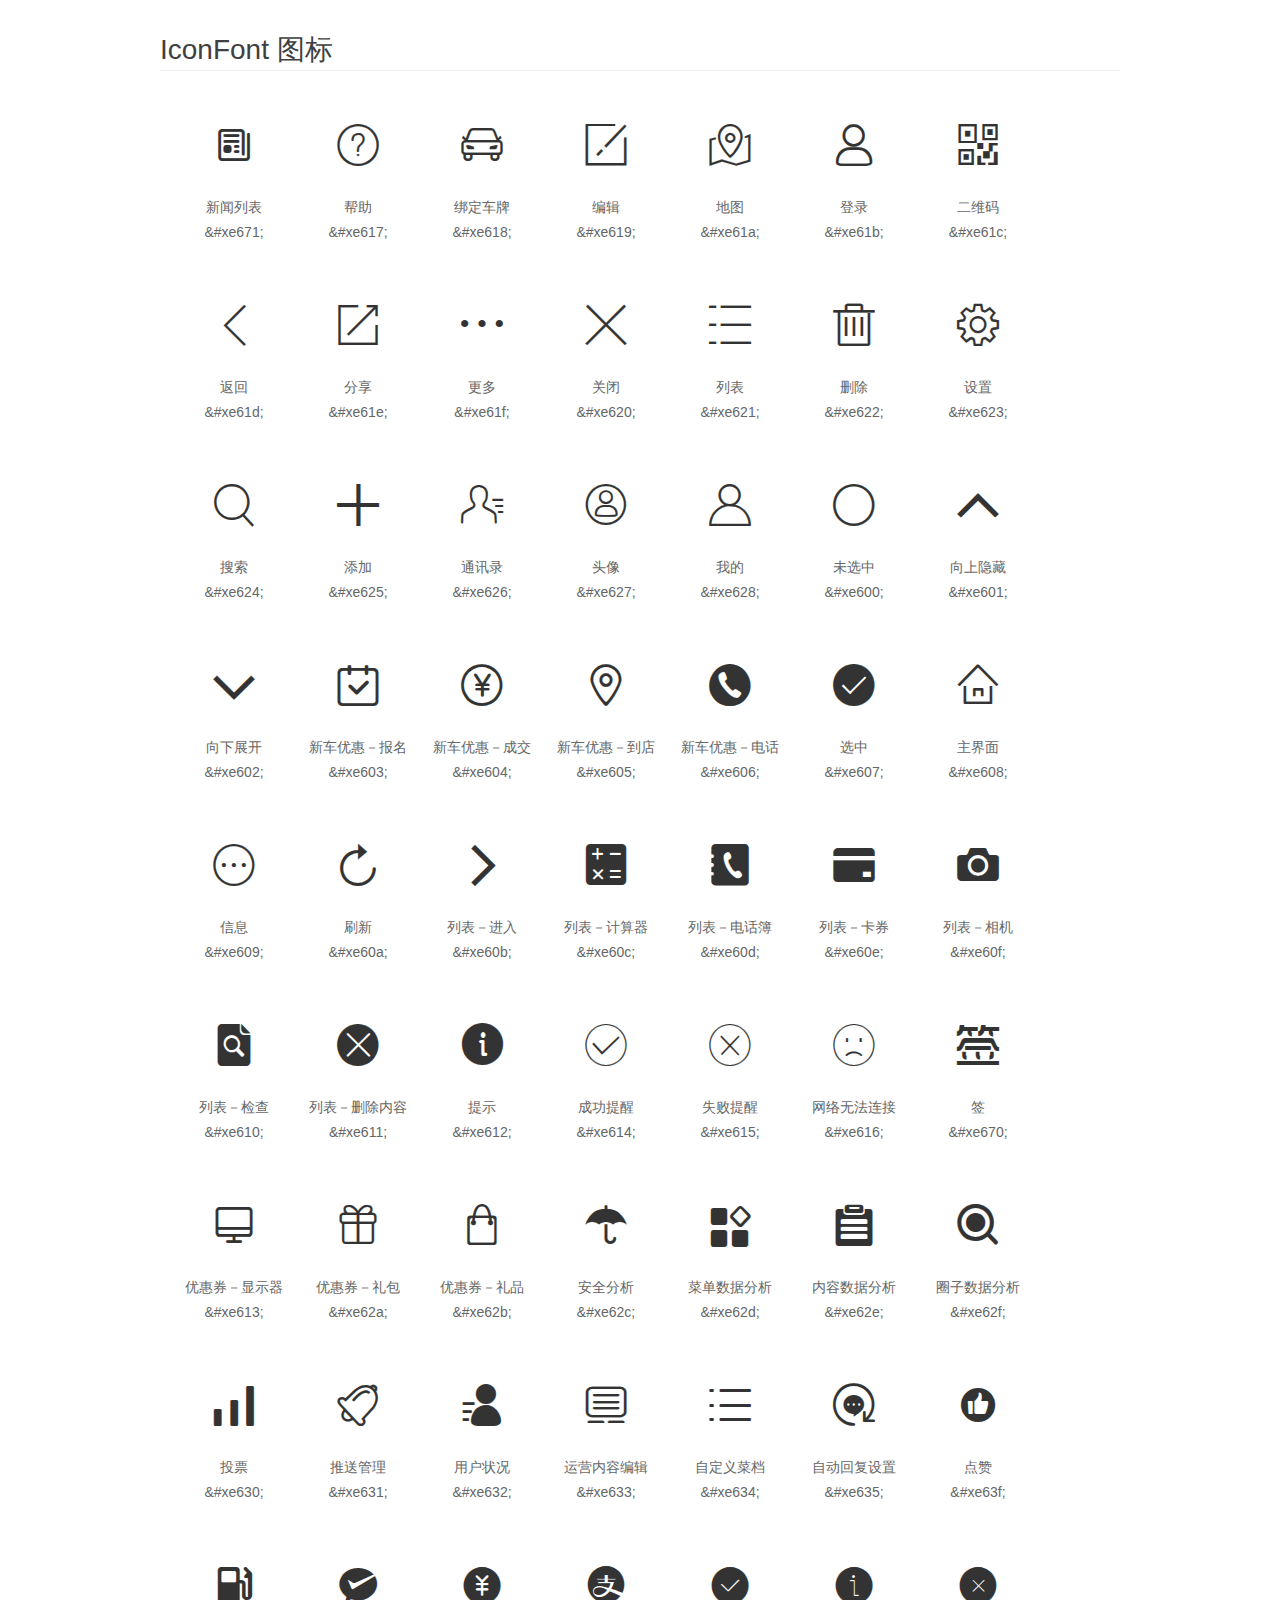
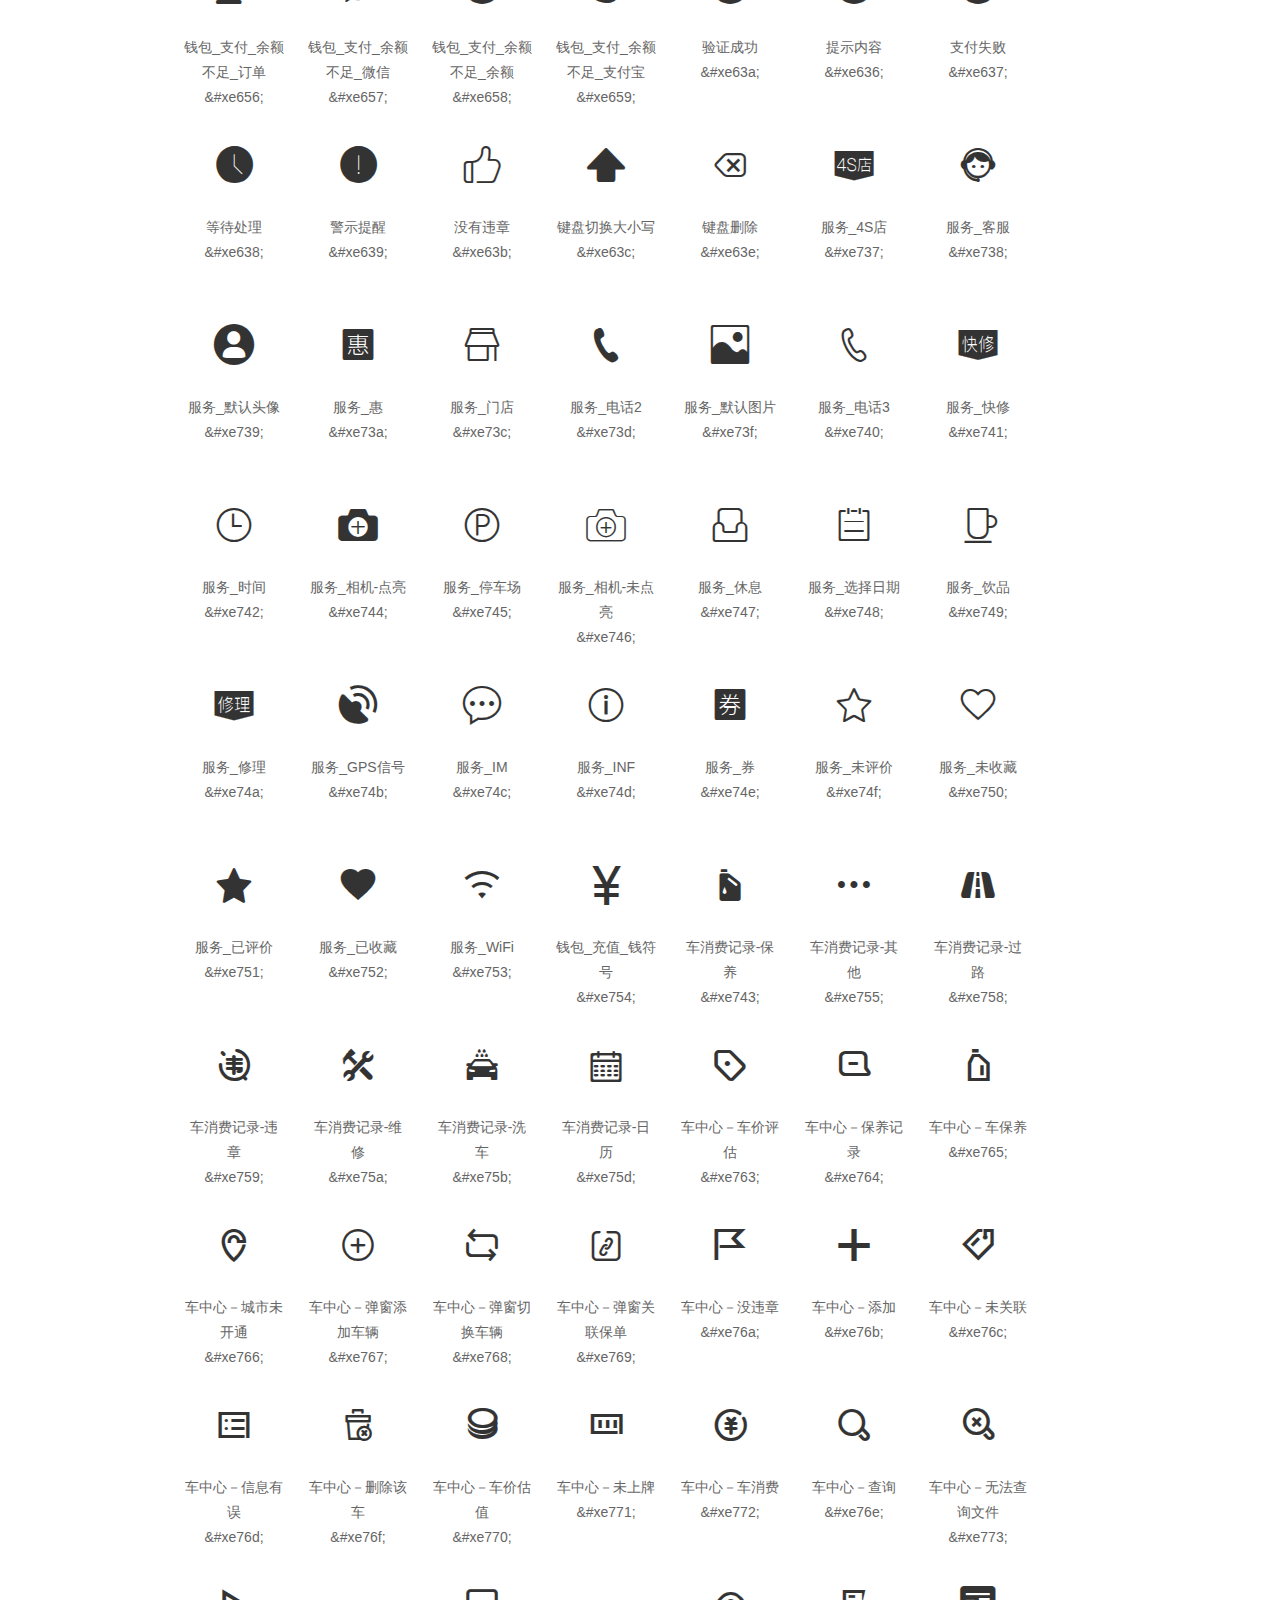
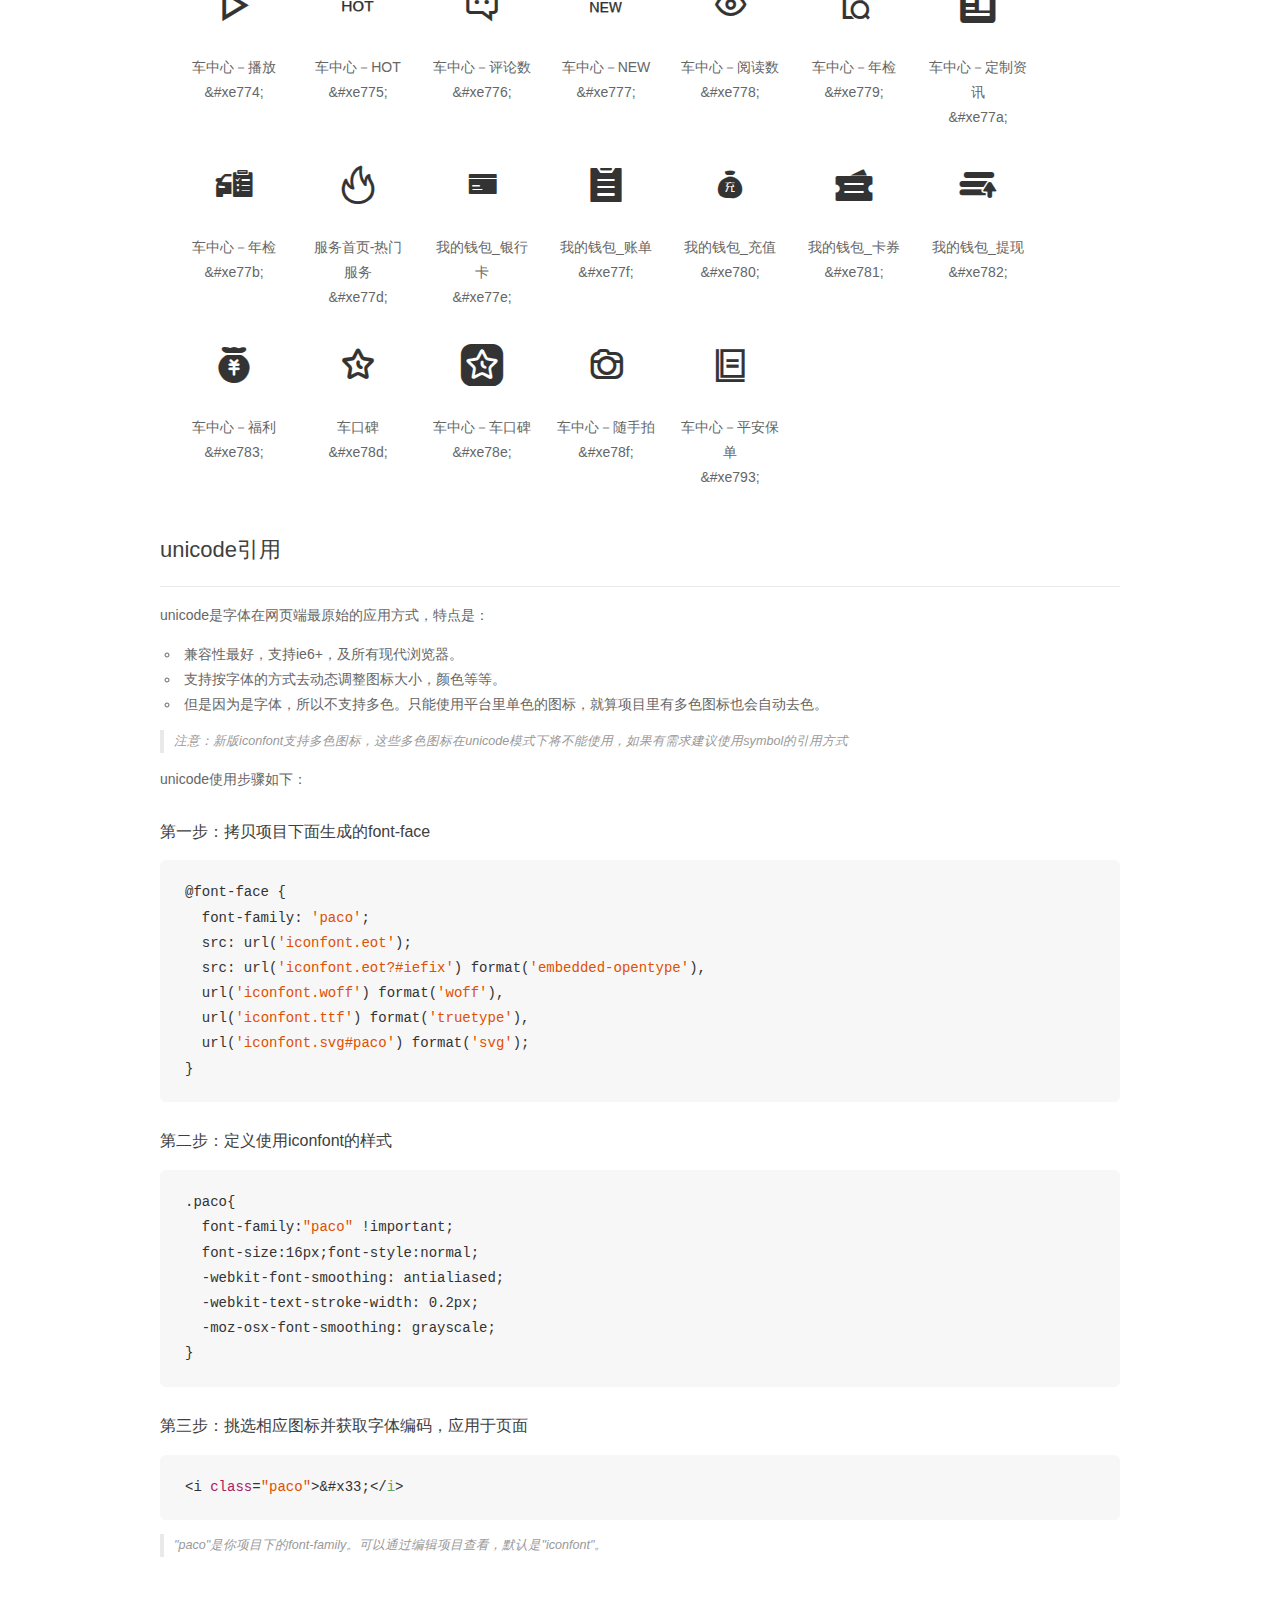
<file: hcz-font/demo_unicode.html>
<!DOCTYPE html>
<html>
<head>
    <meta charset="utf-8"/>
    <title>IconFont</title>
    <link rel="stylesheet" href="demo.css">

    <style type="text/css">

        @font-face {font-family: "paco";
          src: url('iconfont.eot'); /* IE9*/
          src: url('iconfont.eot#iefix') format('embedded-opentype'), /* IE6-IE8 */
          url('iconfont.woff') format('woff'), /* chrome, firefox */
          url('iconfont.ttf') format('truetype'), /* chrome, firefox, opera, Safari, Android, iOS 4.2+*/
          url('iconfont.svg#paco') format('svg'); /* iOS 4.1- */
        }

        .paco {
          font-family:"paco" !important;
          font-size:16px;
          font-style:normal;
          -webkit-font-smoothing: antialiased;
          -webkit-text-stroke-width: 0.2px;
          -moz-osx-font-smoothing: grayscale;
        }

    </style>
</head>
<body>
    <div class="main markdown">
        <h1>IconFont 图标</h1>
        <ul class="icon_lists clear">
            
                <li>
                <i class="icon paco">&#xe671;</i>
                    <div class="name">新闻列表</div>
                    <div class="code">&amp;#xe671;</div>
                </li>
            
                <li>
                <i class="icon paco">&#xe617;</i>
                    <div class="name">帮助</div>
                    <div class="code">&amp;#xe617;</div>
                </li>
            
                <li>
                <i class="icon paco">&#xe618;</i>
                    <div class="name">绑定车牌</div>
                    <div class="code">&amp;#xe618;</div>
                </li>
            
                <li>
                <i class="icon paco">&#xe619;</i>
                    <div class="name">编辑</div>
                    <div class="code">&amp;#xe619;</div>
                </li>
            
                <li>
                <i class="icon paco">&#xe61a;</i>
                    <div class="name">地图</div>
                    <div class="code">&amp;#xe61a;</div>
                </li>
            
                <li>
                <i class="icon paco">&#xe61b;</i>
                    <div class="name">登录</div>
                    <div class="code">&amp;#xe61b;</div>
                </li>
            
                <li>
                <i class="icon paco">&#xe61c;</i>
                    <div class="name">二维码</div>
                    <div class="code">&amp;#xe61c;</div>
                </li>
            
                <li>
                <i class="icon paco">&#xe61d;</i>
                    <div class="name">返回</div>
                    <div class="code">&amp;#xe61d;</div>
                </li>
            
                <li>
                <i class="icon paco">&#xe61e;</i>
                    <div class="name">分享</div>
                    <div class="code">&amp;#xe61e;</div>
                </li>
            
                <li>
                <i class="icon paco">&#xe61f;</i>
                    <div class="name">更多</div>
                    <div class="code">&amp;#xe61f;</div>
                </li>
            
                <li>
                <i class="icon paco">&#xe620;</i>
                    <div class="name">关闭</div>
                    <div class="code">&amp;#xe620;</div>
                </li>
            
                <li>
                <i class="icon paco">&#xe621;</i>
                    <div class="name">列表</div>
                    <div class="code">&amp;#xe621;</div>
                </li>
            
                <li>
                <i class="icon paco">&#xe622;</i>
                    <div class="name">删除</div>
                    <div class="code">&amp;#xe622;</div>
                </li>
            
                <li>
                <i class="icon paco">&#xe623;</i>
                    <div class="name">设置</div>
                    <div class="code">&amp;#xe623;</div>
                </li>
            
                <li>
                <i class="icon paco">&#xe624;</i>
                    <div class="name">搜索</div>
                    <div class="code">&amp;#xe624;</div>
                </li>
            
                <li>
                <i class="icon paco">&#xe625;</i>
                    <div class="name">添加</div>
                    <div class="code">&amp;#xe625;</div>
                </li>
            
                <li>
                <i class="icon paco">&#xe626;</i>
                    <div class="name">通讯录</div>
                    <div class="code">&amp;#xe626;</div>
                </li>
            
                <li>
                <i class="icon paco">&#xe627;</i>
                    <div class="name">头像</div>
                    <div class="code">&amp;#xe627;</div>
                </li>
            
                <li>
                <i class="icon paco">&#xe628;</i>
                    <div class="name">我的</div>
                    <div class="code">&amp;#xe628;</div>
                </li>
            
                <li>
                <i class="icon paco">&#xe600;</i>
                    <div class="name">未选中</div>
                    <div class="code">&amp;#xe600;</div>
                </li>
            
                <li>
                <i class="icon paco">&#xe601;</i>
                    <div class="name">向上隐藏</div>
                    <div class="code">&amp;#xe601;</div>
                </li>
            
                <li>
                <i class="icon paco">&#xe602;</i>
                    <div class="name">向下展开</div>
                    <div class="code">&amp;#xe602;</div>
                </li>
            
                <li>
                <i class="icon paco">&#xe603;</i>
                    <div class="name">新车优惠－报名</div>
                    <div class="code">&amp;#xe603;</div>
                </li>
            
                <li>
                <i class="icon paco">&#xe604;</i>
                    <div class="name">新车优惠－成交</div>
                    <div class="code">&amp;#xe604;</div>
                </li>
            
                <li>
                <i class="icon paco">&#xe605;</i>
                    <div class="name">新车优惠－到店</div>
                    <div class="code">&amp;#xe605;</div>
                </li>
            
                <li>
                <i class="icon paco">&#xe606;</i>
                    <div class="name">新车优惠－电话</div>
                    <div class="code">&amp;#xe606;</div>
                </li>
            
                <li>
                <i class="icon paco">&#xe607;</i>
                    <div class="name">选中</div>
                    <div class="code">&amp;#xe607;</div>
                </li>
            
                <li>
                <i class="icon paco">&#xe608;</i>
                    <div class="name">主界面</div>
                    <div class="code">&amp;#xe608;</div>
                </li>
            
                <li>
                <i class="icon paco">&#xe609;</i>
                    <div class="name">信息</div>
                    <div class="code">&amp;#xe609;</div>
                </li>
            
                <li>
                <i class="icon paco">&#xe60a;</i>
                    <div class="name">刷新</div>
                    <div class="code">&amp;#xe60a;</div>
                </li>
            
                <li>
                <i class="icon paco">&#xe60b;</i>
                    <div class="name">列表－进入</div>
                    <div class="code">&amp;#xe60b;</div>
                </li>
            
                <li>
                <i class="icon paco">&#xe60c;</i>
                    <div class="name">列表－计算器</div>
                    <div class="code">&amp;#xe60c;</div>
                </li>
            
                <li>
                <i class="icon paco">&#xe60d;</i>
                    <div class="name">列表－电话簿</div>
                    <div class="code">&amp;#xe60d;</div>
                </li>
            
                <li>
                <i class="icon paco">&#xe60e;</i>
                    <div class="name">列表－卡券</div>
                    <div class="code">&amp;#xe60e;</div>
                </li>
            
                <li>
                <i class="icon paco">&#xe60f;</i>
                    <div class="name">列表－相机</div>
                    <div class="code">&amp;#xe60f;</div>
                </li>
            
                <li>
                <i class="icon paco">&#xe610;</i>
                    <div class="name">列表－检查</div>
                    <div class="code">&amp;#xe610;</div>
                </li>
            
                <li>
                <i class="icon paco">&#xe611;</i>
                    <div class="name">列表－删除内容</div>
                    <div class="code">&amp;#xe611;</div>
                </li>
            
                <li>
                <i class="icon paco">&#xe612;</i>
                    <div class="name">提示</div>
                    <div class="code">&amp;#xe612;</div>
                </li>
            
                <li>
                <i class="icon paco">&#xe614;</i>
                    <div class="name">成功提醒</div>
                    <div class="code">&amp;#xe614;</div>
                </li>
            
                <li>
                <i class="icon paco">&#xe615;</i>
                    <div class="name">失败提醒</div>
                    <div class="code">&amp;#xe615;</div>
                </li>
            
                <li>
                <i class="icon paco">&#xe616;</i>
                    <div class="name">网络无法连接</div>
                    <div class="code">&amp;#xe616;</div>
                </li>
            
                <li>
                <i class="icon paco">&#xe670;</i>
                    <div class="name">签</div>
                    <div class="code">&amp;#xe670;</div>
                </li>
            
                <li>
                <i class="icon paco">&#xe613;</i>
                    <div class="name">优惠券－显示器</div>
                    <div class="code">&amp;#xe613;</div>
                </li>
            
                <li>
                <i class="icon paco">&#xe62a;</i>
                    <div class="name">优惠券－礼包</div>
                    <div class="code">&amp;#xe62a;</div>
                </li>
            
                <li>
                <i class="icon paco">&#xe62b;</i>
                    <div class="name">优惠券－礼品</div>
                    <div class="code">&amp;#xe62b;</div>
                </li>
            
                <li>
                <i class="icon paco">&#xe62c;</i>
                    <div class="name">安全分析</div>
                    <div class="code">&amp;#xe62c;</div>
                </li>
            
                <li>
                <i class="icon paco">&#xe62d;</i>
                    <div class="name">菜单数据分析</div>
                    <div class="code">&amp;#xe62d;</div>
                </li>
            
                <li>
                <i class="icon paco">&#xe62e;</i>
                    <div class="name">内容数据分析</div>
                    <div class="code">&amp;#xe62e;</div>
                </li>
            
                <li>
                <i class="icon paco">&#xe62f;</i>
                    <div class="name">圈子数据分析</div>
                    <div class="code">&amp;#xe62f;</div>
                </li>
            
                <li>
                <i class="icon paco">&#xe630;</i>
                    <div class="name">投票</div>
                    <div class="code">&amp;#xe630;</div>
                </li>
            
                <li>
                <i class="icon paco">&#xe631;</i>
                    <div class="name">推送管理</div>
                    <div class="code">&amp;#xe631;</div>
                </li>
            
                <li>
                <i class="icon paco">&#xe632;</i>
                    <div class="name">用户状况</div>
                    <div class="code">&amp;#xe632;</div>
                </li>
            
                <li>
                <i class="icon paco">&#xe633;</i>
                    <div class="name">运营内容编辑</div>
                    <div class="code">&amp;#xe633;</div>
                </li>
            
                <li>
                <i class="icon paco">&#xe634;</i>
                    <div class="name">自定义菜档</div>
                    <div class="code">&amp;#xe634;</div>
                </li>
            
                <li>
                <i class="icon paco">&#xe635;</i>
                    <div class="name">自动回复设置</div>
                    <div class="code">&amp;#xe635;</div>
                </li>
            
                <li>
                <i class="icon paco">&#xe63f;</i>
                    <div class="name">点赞</div>
                    <div class="code">&amp;#xe63f;</div>
                </li>
            
                <li>
                <i class="icon paco">&#xe656;</i>
                    <div class="name">钱包_支付_余额不足_订单</div>
                    <div class="code">&amp;#xe656;</div>
                </li>
            
                <li>
                <i class="icon paco">&#xe657;</i>
                    <div class="name">钱包_支付_余额不足_微信</div>
                    <div class="code">&amp;#xe657;</div>
                </li>
            
                <li>
                <i class="icon paco">&#xe658;</i>
                    <div class="name">钱包_支付_余额不足_余额</div>
                    <div class="code">&amp;#xe658;</div>
                </li>
            
                <li>
                <i class="icon paco">&#xe659;</i>
                    <div class="name">钱包_支付_余额不足_支付宝</div>
                    <div class="code">&amp;#xe659;</div>
                </li>
            
                <li>
                <i class="icon paco">&#xe63a;</i>
                    <div class="name">验证成功</div>
                    <div class="code">&amp;#xe63a;</div>
                </li>
            
                <li>
                <i class="icon paco">&#xe636;</i>
                    <div class="name">提示内容</div>
                    <div class="code">&amp;#xe636;</div>
                </li>
            
                <li>
                <i class="icon paco">&#xe637;</i>
                    <div class="name">支付失败</div>
                    <div class="code">&amp;#xe637;</div>
                </li>
            
                <li>
                <i class="icon paco">&#xe638;</i>
                    <div class="name">等待处理</div>
                    <div class="code">&amp;#xe638;</div>
                </li>
            
                <li>
                <i class="icon paco">&#xe639;</i>
                    <div class="name">警示提醒</div>
                    <div class="code">&amp;#xe639;</div>
                </li>
            
                <li>
                <i class="icon paco">&#xe63b;</i>
                    <div class="name">没有违章</div>
                    <div class="code">&amp;#xe63b;</div>
                </li>
            
                <li>
                <i class="icon paco">&#xe63c;</i>
                    <div class="name">键盘切换大小写</div>
                    <div class="code">&amp;#xe63c;</div>
                </li>
            
                <li>
                <i class="icon paco">&#xe63e;</i>
                    <div class="name">键盘删除</div>
                    <div class="code">&amp;#xe63e;</div>
                </li>
            
                <li>
                <i class="icon paco">&#xe737;</i>
                    <div class="name">服务_4S店</div>
                    <div class="code">&amp;#xe737;</div>
                </li>
            
                <li>
                <i class="icon paco">&#xe738;</i>
                    <div class="name">服务_客服</div>
                    <div class="code">&amp;#xe738;</div>
                </li>
            
                <li>
                <i class="icon paco">&#xe739;</i>
                    <div class="name">服务_默认头像</div>
                    <div class="code">&amp;#xe739;</div>
                </li>
            
                <li>
                <i class="icon paco">&#xe73a;</i>
                    <div class="name">服务_惠</div>
                    <div class="code">&amp;#xe73a;</div>
                </li>
            
                <li>
                <i class="icon paco">&#xe73c;</i>
                    <div class="name">服务_门店</div>
                    <div class="code">&amp;#xe73c;</div>
                </li>
            
                <li>
                <i class="icon paco">&#xe73d;</i>
                    <div class="name">服务_电话2</div>
                    <div class="code">&amp;#xe73d;</div>
                </li>
            
                <li>
                <i class="icon paco">&#xe73f;</i>
                    <div class="name">服务_默认图片</div>
                    <div class="code">&amp;#xe73f;</div>
                </li>
            
                <li>
                <i class="icon paco">&#xe740;</i>
                    <div class="name">服务_电话3</div>
                    <div class="code">&amp;#xe740;</div>
                </li>
            
                <li>
                <i class="icon paco">&#xe741;</i>
                    <div class="name">服务_快修</div>
                    <div class="code">&amp;#xe741;</div>
                </li>
            
                <li>
                <i class="icon paco">&#xe742;</i>
                    <div class="name">服务_时间</div>
                    <div class="code">&amp;#xe742;</div>
                </li>
            
                <li>
                <i class="icon paco">&#xe744;</i>
                    <div class="name">服务_相机-点亮</div>
                    <div class="code">&amp;#xe744;</div>
                </li>
            
                <li>
                <i class="icon paco">&#xe745;</i>
                    <div class="name">服务_停车场</div>
                    <div class="code">&amp;#xe745;</div>
                </li>
            
                <li>
                <i class="icon paco">&#xe746;</i>
                    <div class="name">服务_相机-未点亮</div>
                    <div class="code">&amp;#xe746;</div>
                </li>
            
                <li>
                <i class="icon paco">&#xe747;</i>
                    <div class="name">服务_休息</div>
                    <div class="code">&amp;#xe747;</div>
                </li>
            
                <li>
                <i class="icon paco">&#xe748;</i>
                    <div class="name">服务_选择日期</div>
                    <div class="code">&amp;#xe748;</div>
                </li>
            
                <li>
                <i class="icon paco">&#xe749;</i>
                    <div class="name">服务_饮品</div>
                    <div class="code">&amp;#xe749;</div>
                </li>
            
                <li>
                <i class="icon paco">&#xe74a;</i>
                    <div class="name">服务_修理</div>
                    <div class="code">&amp;#xe74a;</div>
                </li>
            
                <li>
                <i class="icon paco">&#xe74b;</i>
                    <div class="name">服务_GPS信号</div>
                    <div class="code">&amp;#xe74b;</div>
                </li>
            
                <li>
                <i class="icon paco">&#xe74c;</i>
                    <div class="name">服务_IM</div>
                    <div class="code">&amp;#xe74c;</div>
                </li>
            
                <li>
                <i class="icon paco">&#xe74d;</i>
                    <div class="name">服务_INF</div>
                    <div class="code">&amp;#xe74d;</div>
                </li>
            
                <li>
                <i class="icon paco">&#xe74e;</i>
                    <div class="name">服务_券</div>
                    <div class="code">&amp;#xe74e;</div>
                </li>
            
                <li>
                <i class="icon paco">&#xe74f;</i>
                    <div class="name">服务_未评价</div>
                    <div class="code">&amp;#xe74f;</div>
                </li>
            
                <li>
                <i class="icon paco">&#xe750;</i>
                    <div class="name">服务_未收藏</div>
                    <div class="code">&amp;#xe750;</div>
                </li>
            
                <li>
                <i class="icon paco">&#xe751;</i>
                    <div class="name">服务_已评价</div>
                    <div class="code">&amp;#xe751;</div>
                </li>
            
                <li>
                <i class="icon paco">&#xe752;</i>
                    <div class="name">服务_已收藏</div>
                    <div class="code">&amp;#xe752;</div>
                </li>
            
                <li>
                <i class="icon paco">&#xe753;</i>
                    <div class="name">服务_WiFi</div>
                    <div class="code">&amp;#xe753;</div>
                </li>
            
                <li>
                <i class="icon paco">&#xe754;</i>
                    <div class="name">钱包_充值_钱符号</div>
                    <div class="code">&amp;#xe754;</div>
                </li>
            
                <li>
                <i class="icon paco">&#xe743;</i>
                    <div class="name">车消费记录-保养</div>
                    <div class="code">&amp;#xe743;</div>
                </li>
            
                <li>
                <i class="icon paco">&#xe755;</i>
                    <div class="name">车消费记录-其他</div>
                    <div class="code">&amp;#xe755;</div>
                </li>
            
                <li>
                <i class="icon paco">&#xe758;</i>
                    <div class="name">车消费记录-过路</div>
                    <div class="code">&amp;#xe758;</div>
                </li>
            
                <li>
                <i class="icon paco">&#xe759;</i>
                    <div class="name">车消费记录-违章</div>
                    <div class="code">&amp;#xe759;</div>
                </li>
            
                <li>
                <i class="icon paco">&#xe75a;</i>
                    <div class="name">车消费记录-维修</div>
                    <div class="code">&amp;#xe75a;</div>
                </li>
            
                <li>
                <i class="icon paco">&#xe75b;</i>
                    <div class="name">车消费记录-洗车</div>
                    <div class="code">&amp;#xe75b;</div>
                </li>
            
                <li>
                <i class="icon paco">&#xe75d;</i>
                    <div class="name">车消费记录-日历</div>
                    <div class="code">&amp;#xe75d;</div>
                </li>
            
                <li>
                <i class="icon paco">&#xe763;</i>
                    <div class="name">车中心－车价评估</div>
                    <div class="code">&amp;#xe763;</div>
                </li>
            
                <li>
                <i class="icon paco">&#xe764;</i>
                    <div class="name">车中心－保养记录</div>
                    <div class="code">&amp;#xe764;</div>
                </li>
            
                <li>
                <i class="icon paco">&#xe765;</i>
                    <div class="name">车中心－车保养</div>
                    <div class="code">&amp;#xe765;</div>
                </li>
            
                <li>
                <i class="icon paco">&#xe766;</i>
                    <div class="name">车中心－城市未开通</div>
                    <div class="code">&amp;#xe766;</div>
                </li>
            
                <li>
                <i class="icon paco">&#xe767;</i>
                    <div class="name">车中心－弹窗添加车辆</div>
                    <div class="code">&amp;#xe767;</div>
                </li>
            
                <li>
                <i class="icon paco">&#xe768;</i>
                    <div class="name">车中心－弹窗切换车辆</div>
                    <div class="code">&amp;#xe768;</div>
                </li>
            
                <li>
                <i class="icon paco">&#xe769;</i>
                    <div class="name">车中心－弹窗关联保单</div>
                    <div class="code">&amp;#xe769;</div>
                </li>
            
                <li>
                <i class="icon paco">&#xe76a;</i>
                    <div class="name">车中心－没违章</div>
                    <div class="code">&amp;#xe76a;</div>
                </li>
            
                <li>
                <i class="icon paco">&#xe76b;</i>
                    <div class="name">车中心－添加</div>
                    <div class="code">&amp;#xe76b;</div>
                </li>
            
                <li>
                <i class="icon paco">&#xe76c;</i>
                    <div class="name">车中心－未关联</div>
                    <div class="code">&amp;#xe76c;</div>
                </li>
            
                <li>
                <i class="icon paco">&#xe76d;</i>
                    <div class="name">车中心－信息有误</div>
                    <div class="code">&amp;#xe76d;</div>
                </li>
            
                <li>
                <i class="icon paco">&#xe76f;</i>
                    <div class="name">车中心－删除该车</div>
                    <div class="code">&amp;#xe76f;</div>
                </li>
            
                <li>
                <i class="icon paco">&#xe770;</i>
                    <div class="name">车中心－车价估值</div>
                    <div class="code">&amp;#xe770;</div>
                </li>
            
                <li>
                <i class="icon paco">&#xe771;</i>
                    <div class="name">车中心－未上牌</div>
                    <div class="code">&amp;#xe771;</div>
                </li>
            
                <li>
                <i class="icon paco">&#xe772;</i>
                    <div class="name">车中心－车消费</div>
                    <div class="code">&amp;#xe772;</div>
                </li>
            
                <li>
                <i class="icon paco">&#xe76e;</i>
                    <div class="name">车中心－查询</div>
                    <div class="code">&amp;#xe76e;</div>
                </li>
            
                <li>
                <i class="icon paco">&#xe773;</i>
                    <div class="name">车中心－无法查询文件</div>
                    <div class="code">&amp;#xe773;</div>
                </li>
            
                <li>
                <i class="icon paco">&#xe774;</i>
                    <div class="name">车中心－播放</div>
                    <div class="code">&amp;#xe774;</div>
                </li>
            
                <li>
                <i class="icon paco">&#xe775;</i>
                    <div class="name">车中心－HOT</div>
                    <div class="code">&amp;#xe775;</div>
                </li>
            
                <li>
                <i class="icon paco">&#xe776;</i>
                    <div class="name">车中心－评论数</div>
                    <div class="code">&amp;#xe776;</div>
                </li>
            
                <li>
                <i class="icon paco">&#xe777;</i>
                    <div class="name">车中心－NEW</div>
                    <div class="code">&amp;#xe777;</div>
                </li>
            
                <li>
                <i class="icon paco">&#xe778;</i>
                    <div class="name">车中心－阅读数</div>
                    <div class="code">&amp;#xe778;</div>
                </li>
            
                <li>
                <i class="icon paco">&#xe779;</i>
                    <div class="name">车中心－年检</div>
                    <div class="code">&amp;#xe779;</div>
                </li>
            
                <li>
                <i class="icon paco">&#xe77a;</i>
                    <div class="name">车中心－定制资讯</div>
                    <div class="code">&amp;#xe77a;</div>
                </li>
            
                <li>
                <i class="icon paco">&#xe77b;</i>
                    <div class="name">车中心－年检</div>
                    <div class="code">&amp;#xe77b;</div>
                </li>
            
                <li>
                <i class="icon paco">&#xe77d;</i>
                    <div class="name">服务首页-热门服务</div>
                    <div class="code">&amp;#xe77d;</div>
                </li>
            
                <li>
                <i class="icon paco">&#xe77e;</i>
                    <div class="name">我的钱包_银行卡</div>
                    <div class="code">&amp;#xe77e;</div>
                </li>
            
                <li>
                <i class="icon paco">&#xe77f;</i>
                    <div class="name">我的钱包_账单</div>
                    <div class="code">&amp;#xe77f;</div>
                </li>
            
                <li>
                <i class="icon paco">&#xe780;</i>
                    <div class="name">我的钱包_充值</div>
                    <div class="code">&amp;#xe780;</div>
                </li>
            
                <li>
                <i class="icon paco">&#xe781;</i>
                    <div class="name">我的钱包_卡券</div>
                    <div class="code">&amp;#xe781;</div>
                </li>
            
                <li>
                <i class="icon paco">&#xe782;</i>
                    <div class="name">我的钱包_提现</div>
                    <div class="code">&amp;#xe782;</div>
                </li>
            
                <li>
                <i class="icon paco">&#xe783;</i>
                    <div class="name">车中心－福利</div>
                    <div class="code">&amp;#xe783;</div>
                </li>
            
                <li>
                <i class="icon paco">&#xe78d;</i>
                    <div class="name">车口碑</div>
                    <div class="code">&amp;#xe78d;</div>
                </li>
            
                <li>
                <i class="icon paco">&#xe78e;</i>
                    <div class="name">车中心－车口碑</div>
                    <div class="code">&amp;#xe78e;</div>
                </li>
            
                <li>
                <i class="icon paco">&#xe78f;</i>
                    <div class="name">车中心－随手拍</div>
                    <div class="code">&amp;#xe78f;</div>
                </li>
            
                <li>
                <i class="icon paco">&#xe793;</i>
                    <div class="name">车中心－平安保单</div>
                    <div class="code">&amp;#xe793;</div>
                </li>
            
        </ul>
        <h2 id="unicode-">unicode引用</h2>
        <hr>

        <p>unicode是字体在网页端最原始的应用方式，特点是：</p>
        <ul>
        <li>兼容性最好，支持ie6+，及所有现代浏览器。</li>
        <li>支持按字体的方式去动态调整图标大小，颜色等等。</li>
        <li>但是因为是字体，所以不支持多色。只能使用平台里单色的图标，就算项目里有多色图标也会自动去色。</li>
        </ul>
        <blockquote>
        <p>注意：新版iconfont支持多色图标，这些多色图标在unicode模式下将不能使用，如果有需求建议使用symbol的引用方式</p>
        </blockquote>
        <p>unicode使用步骤如下：</p>
        <h3 id="-font-face">第一步：拷贝项目下面生成的font-face</h3>
        <pre><code class="lang-js hljs javascript">@font-face {
  font-family: <span class="hljs-string">'paco'</span>;
  src: url(<span class="hljs-string">'iconfont.eot'</span>);
  src: url(<span class="hljs-string">'iconfont.eot?#iefix'</span>) format(<span class="hljs-string">'embedded-opentype'</span>),
  url(<span class="hljs-string">'iconfont.woff'</span>) format(<span class="hljs-string">'woff'</span>),
  url(<span class="hljs-string">'iconfont.ttf'</span>) format(<span class="hljs-string">'truetype'</span>),
  url(<span class="hljs-string">'iconfont.svg#paco'</span>) format(<span class="hljs-string">'svg'</span>);
}
</code></pre>
        <h3 id="-iconfont-">第二步：定义使用iconfont的样式</h3>
        <pre><code class="lang-js hljs javascript">.paco{
  font-family:<span class="hljs-string">"paco"</span> !important;
  font-size:<span class="hljs-number">16</span>px;font-style:normal;
  -webkit-font-smoothing: antialiased;
  -webkit-text-stroke-width: <span class="hljs-number">0.2</span>px;
  -moz-osx-font-smoothing: grayscale;
}
</code></pre>
        <h3 id="-">第三步：挑选相应图标并获取字体编码，应用于页面</h3>
        <pre><code class="lang-js hljs javascript">&lt;i <span class="hljs-class"><span class="hljs-keyword">class</span></span>=<span class="hljs-string">"paco"</span>&gt;&amp;#x33;<span class="xml"><span class="hljs-tag">&lt;/<span class="hljs-name">i</span>&gt;</span></span></code></pre>

        <blockquote>
        <p>"paco"是你项目下的font-family。可以通过编辑项目查看，默认是"iconfont"。</p>
        </blockquote>
    </div>


</body>
</html>
</file>
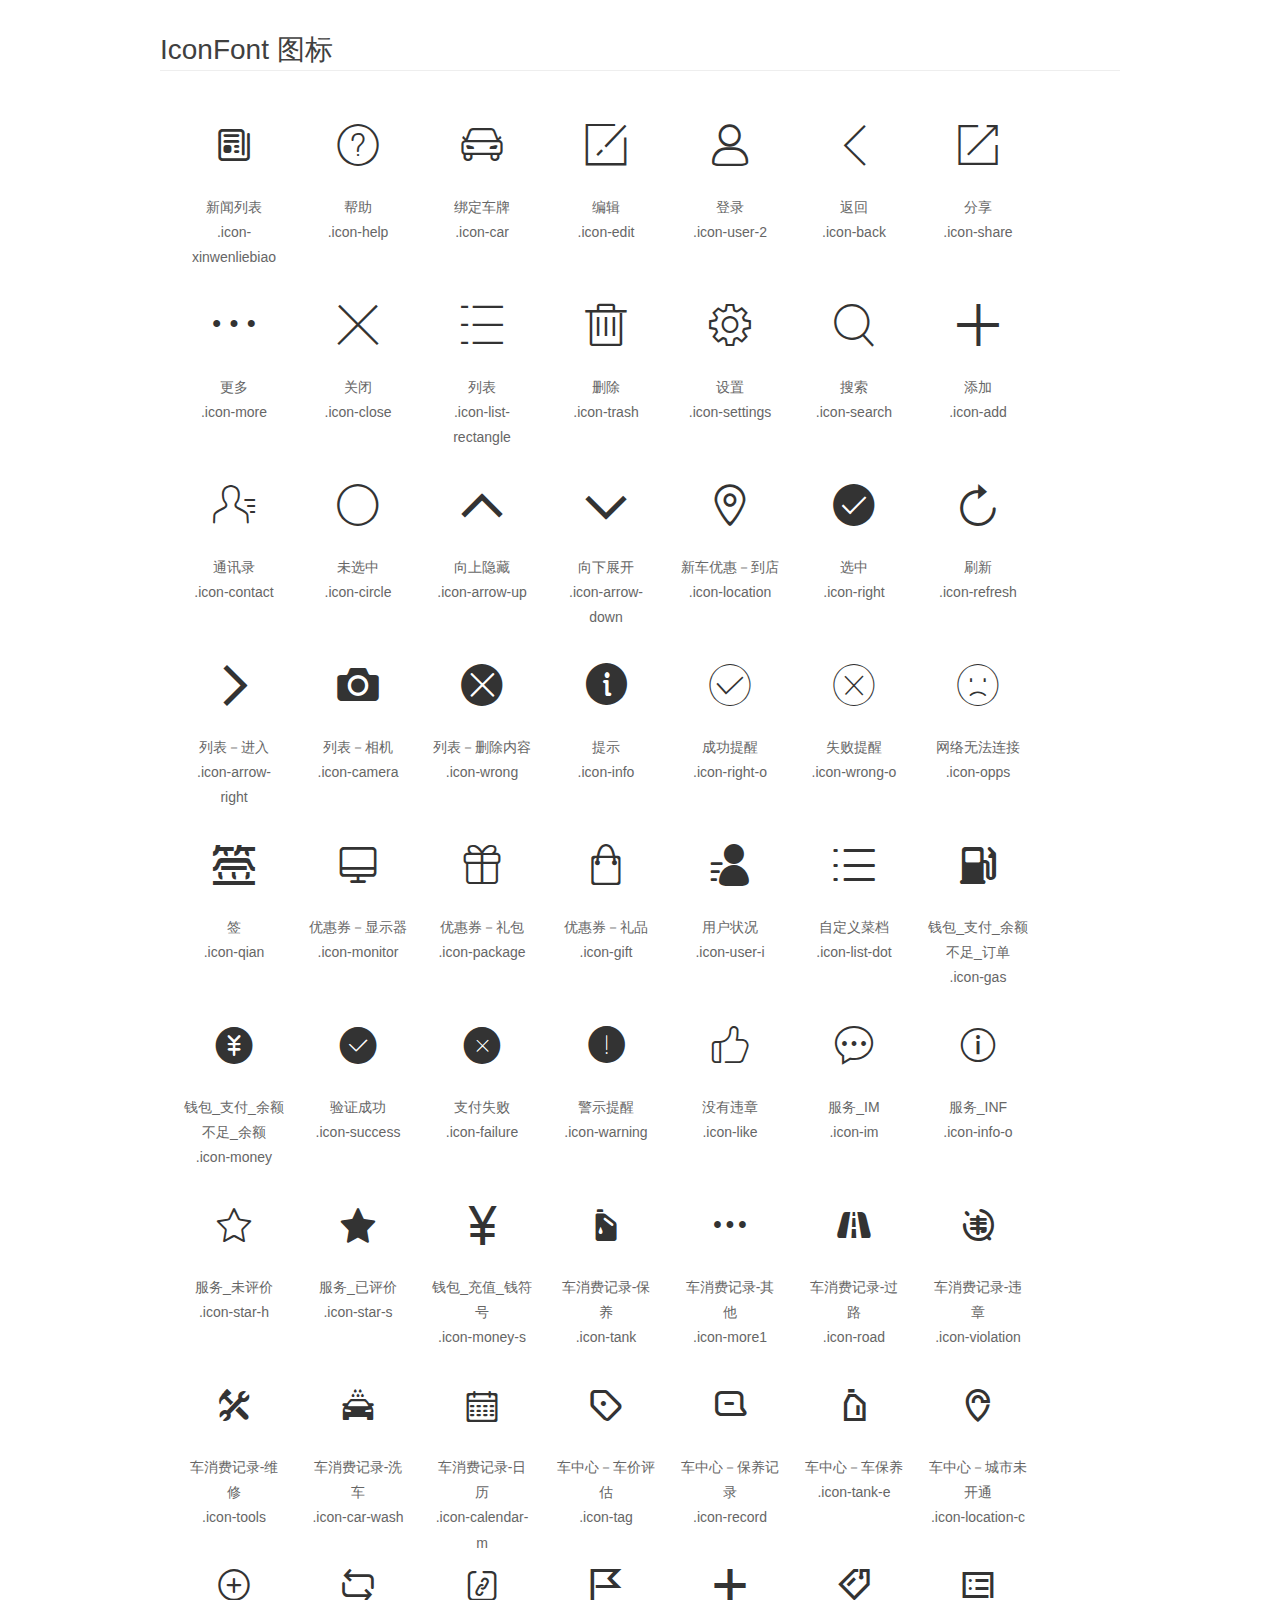
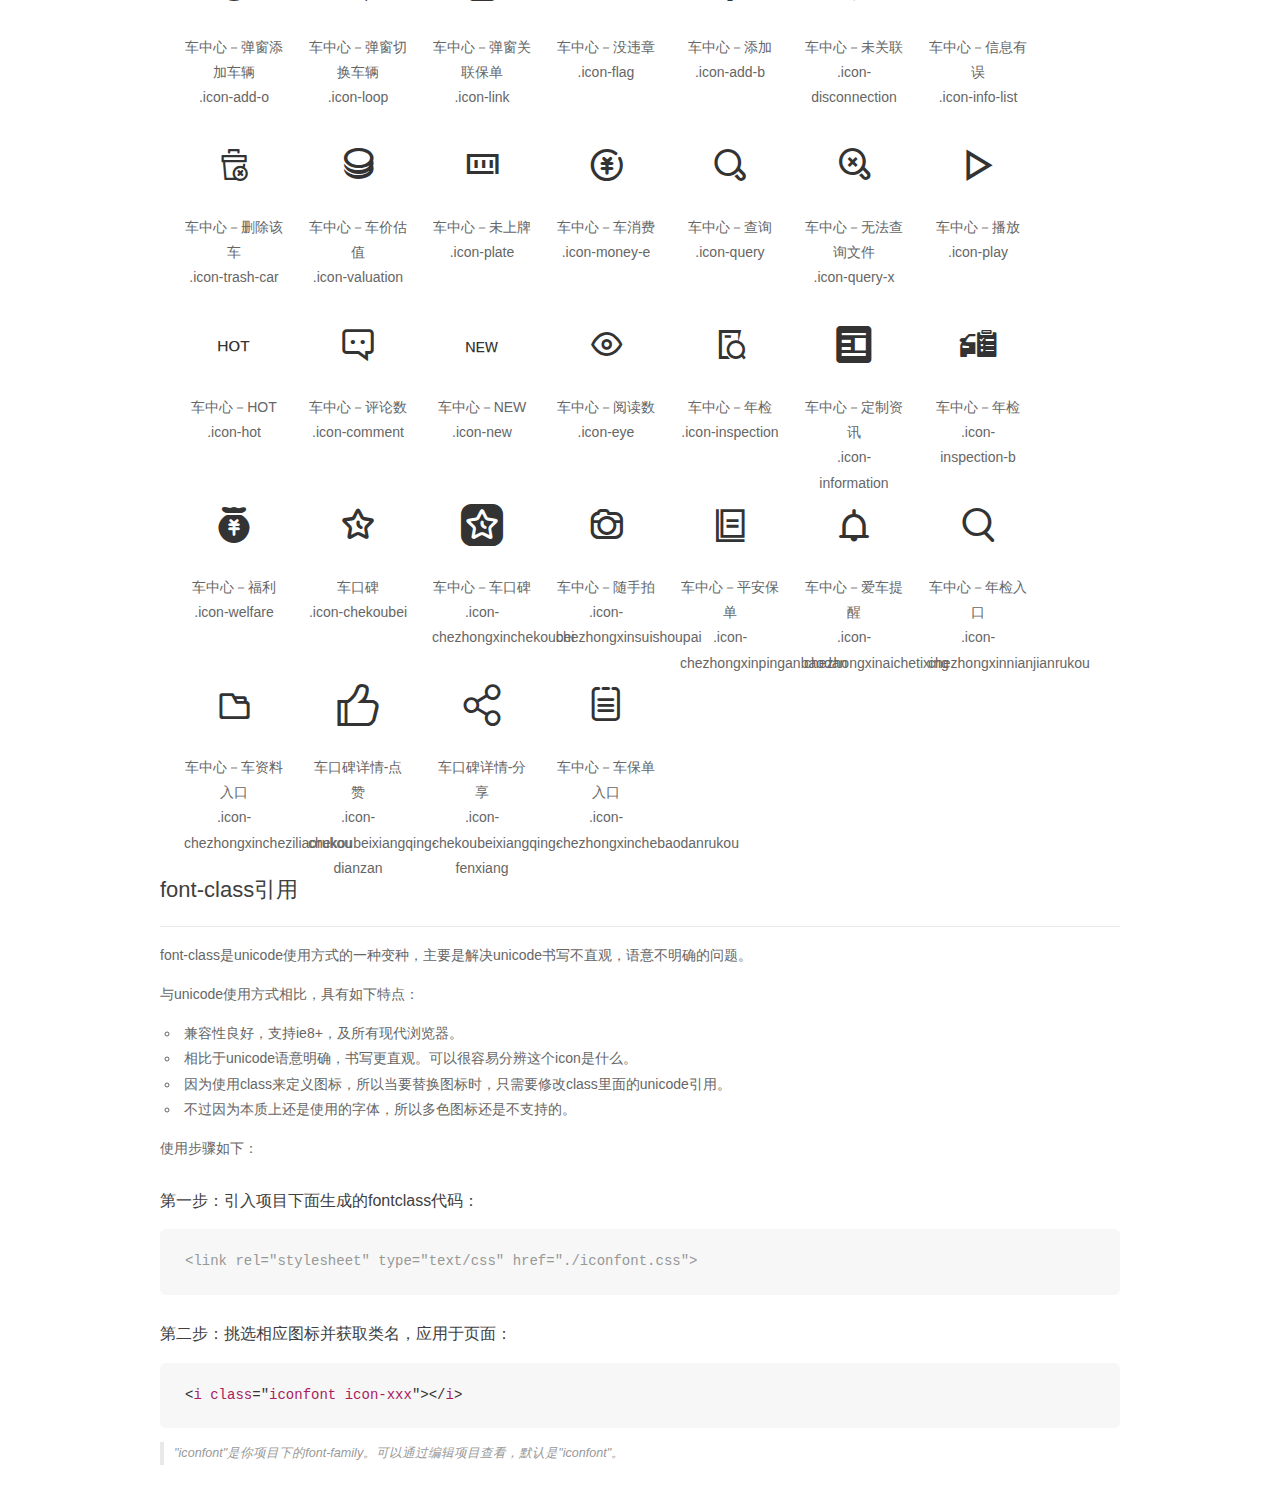
<file: paco-font/demo_fontclass.html>
<!DOCTYPE html>
<html>
<head>
    <meta charset="utf-8"/>
    <title>IconFont</title>
    <link rel="stylesheet" href="demo.css">
    <link rel="stylesheet" href="iconfont.css">
</head>
<body>
    <div class="main markdown">
        <h1>IconFont 图标</h1>
        <ul class="icon_lists clear">
            
                <li>
                <i class="icon iconfont icon-xinwenliebiao"></i>
                    <div class="name">新闻列表</div>
                    <div class="fontclass">.icon-xinwenliebiao</div>
                </li>
            
                <li>
                <i class="icon iconfont icon-help"></i>
                    <div class="name">帮助</div>
                    <div class="fontclass">.icon-help</div>
                </li>
            
                <li>
                <i class="icon iconfont icon-car"></i>
                    <div class="name">绑定车牌</div>
                    <div class="fontclass">.icon-car</div>
                </li>
            
                <li>
                <i class="icon iconfont icon-edit"></i>
                    <div class="name">编辑</div>
                    <div class="fontclass">.icon-edit</div>
                </li>
            
                <li>
                <i class="icon iconfont icon-user-2"></i>
                    <div class="name">登录</div>
                    <div class="fontclass">.icon-user-2</div>
                </li>
            
                <li>
                <i class="icon iconfont icon-back"></i>
                    <div class="name">返回</div>
                    <div class="fontclass">.icon-back</div>
                </li>
            
                <li>
                <i class="icon iconfont icon-share"></i>
                    <div class="name">分享</div>
                    <div class="fontclass">.icon-share</div>
                </li>
            
                <li>
                <i class="icon iconfont icon-more"></i>
                    <div class="name">更多</div>
                    <div class="fontclass">.icon-more</div>
                </li>
            
                <li>
                <i class="icon iconfont icon-close"></i>
                    <div class="name">关闭</div>
                    <div class="fontclass">.icon-close</div>
                </li>
            
                <li>
                <i class="icon iconfont icon-list-rectangle"></i>
                    <div class="name">列表</div>
                    <div class="fontclass">.icon-list-rectangle</div>
                </li>
            
                <li>
                <i class="icon iconfont icon-trash"></i>
                    <div class="name">删除</div>
                    <div class="fontclass">.icon-trash</div>
                </li>
            
                <li>
                <i class="icon iconfont icon-settings"></i>
                    <div class="name">设置</div>
                    <div class="fontclass">.icon-settings</div>
                </li>
            
                <li>
                <i class="icon iconfont icon-search"></i>
                    <div class="name">搜索</div>
                    <div class="fontclass">.icon-search</div>
                </li>
            
                <li>
                <i class="icon iconfont icon-add"></i>
                    <div class="name">添加</div>
                    <div class="fontclass">.icon-add</div>
                </li>
            
                <li>
                <i class="icon iconfont icon-contact"></i>
                    <div class="name">通讯录</div>
                    <div class="fontclass">.icon-contact</div>
                </li>
            
                <li>
                <i class="icon iconfont icon-circle"></i>
                    <div class="name">未选中</div>
                    <div class="fontclass">.icon-circle</div>
                </li>
            
                <li>
                <i class="icon iconfont icon-arrow-up"></i>
                    <div class="name">向上隐藏</div>
                    <div class="fontclass">.icon-arrow-up</div>
                </li>
            
                <li>
                <i class="icon iconfont icon-arrow-down"></i>
                    <div class="name">向下展开</div>
                    <div class="fontclass">.icon-arrow-down</div>
                </li>
            
                <li>
                <i class="icon iconfont icon-location"></i>
                    <div class="name">新车优惠－到店</div>
                    <div class="fontclass">.icon-location</div>
                </li>
            
                <li>
                <i class="icon iconfont icon-right"></i>
                    <div class="name">选中</div>
                    <div class="fontclass">.icon-right</div>
                </li>
            
                <li>
                <i class="icon iconfont icon-refresh"></i>
                    <div class="name">刷新</div>
                    <div class="fontclass">.icon-refresh</div>
                </li>
            
                <li>
                <i class="icon iconfont icon-arrow-right"></i>
                    <div class="name">列表－进入</div>
                    <div class="fontclass">.icon-arrow-right</div>
                </li>
            
                <li>
                <i class="icon iconfont icon-camera"></i>
                    <div class="name">列表－相机</div>
                    <div class="fontclass">.icon-camera</div>
                </li>
            
                <li>
                <i class="icon iconfont icon-wrong"></i>
                    <div class="name">列表－删除内容</div>
                    <div class="fontclass">.icon-wrong</div>
                </li>
            
                <li>
                <i class="icon iconfont icon-info"></i>
                    <div class="name">提示</div>
                    <div class="fontclass">.icon-info</div>
                </li>
            
                <li>
                <i class="icon iconfont icon-right-o"></i>
                    <div class="name">成功提醒</div>
                    <div class="fontclass">.icon-right-o</div>
                </li>
            
                <li>
                <i class="icon iconfont icon-wrong-o"></i>
                    <div class="name">失败提醒</div>
                    <div class="fontclass">.icon-wrong-o</div>
                </li>
            
                <li>
                <i class="icon iconfont icon-opps"></i>
                    <div class="name">网络无法连接</div>
                    <div class="fontclass">.icon-opps</div>
                </li>
            
                <li>
                <i class="icon iconfont icon-qian"></i>
                    <div class="name">签</div>
                    <div class="fontclass">.icon-qian</div>
                </li>
            
                <li>
                <i class="icon iconfont icon-monitor"></i>
                    <div class="name">优惠券－显示器</div>
                    <div class="fontclass">.icon-monitor</div>
                </li>
            
                <li>
                <i class="icon iconfont icon-package"></i>
                    <div class="name">优惠券－礼包</div>
                    <div class="fontclass">.icon-package</div>
                </li>
            
                <li>
                <i class="icon iconfont icon-gift"></i>
                    <div class="name">优惠券－礼品</div>
                    <div class="fontclass">.icon-gift</div>
                </li>
            
                <li>
                <i class="icon iconfont icon-user-i"></i>
                    <div class="name">用户状况</div>
                    <div class="fontclass">.icon-user-i</div>
                </li>
            
                <li>
                <i class="icon iconfont icon-list-dot"></i>
                    <div class="name">自定义菜档</div>
                    <div class="fontclass">.icon-list-dot</div>
                </li>
            
                <li>
                <i class="icon iconfont icon-gas"></i>
                    <div class="name">钱包_支付_余额不足_订单</div>
                    <div class="fontclass">.icon-gas</div>
                </li>
            
                <li>
                <i class="icon iconfont icon-money"></i>
                    <div class="name">钱包_支付_余额不足_余额</div>
                    <div class="fontclass">.icon-money</div>
                </li>
            
                <li>
                <i class="icon iconfont icon-success"></i>
                    <div class="name">验证成功</div>
                    <div class="fontclass">.icon-success</div>
                </li>
            
                <li>
                <i class="icon iconfont icon-failure"></i>
                    <div class="name">支付失败</div>
                    <div class="fontclass">.icon-failure</div>
                </li>
            
                <li>
                <i class="icon iconfont icon-warning"></i>
                    <div class="name">警示提醒</div>
                    <div class="fontclass">.icon-warning</div>
                </li>
            
                <li>
                <i class="icon iconfont icon-like"></i>
                    <div class="name">没有违章</div>
                    <div class="fontclass">.icon-like</div>
                </li>
            
                <li>
                <i class="icon iconfont icon-im"></i>
                    <div class="name">服务_IM</div>
                    <div class="fontclass">.icon-im</div>
                </li>
            
                <li>
                <i class="icon iconfont icon-info-o"></i>
                    <div class="name">服务_INF</div>
                    <div class="fontclass">.icon-info-o</div>
                </li>
            
                <li>
                <i class="icon iconfont icon-star-h"></i>
                    <div class="name">服务_未评价</div>
                    <div class="fontclass">.icon-star-h</div>
                </li>
            
                <li>
                <i class="icon iconfont icon-star-s"></i>
                    <div class="name">服务_已评价</div>
                    <div class="fontclass">.icon-star-s</div>
                </li>
            
                <li>
                <i class="icon iconfont icon-money-s"></i>
                    <div class="name">钱包_充值_钱符号</div>
                    <div class="fontclass">.icon-money-s</div>
                </li>
            
                <li>
                <i class="icon iconfont icon-tank"></i>
                    <div class="name">车消费记录-保养</div>
                    <div class="fontclass">.icon-tank</div>
                </li>
            
                <li>
                <i class="icon iconfont icon-more1"></i>
                    <div class="name">车消费记录-其他</div>
                    <div class="fontclass">.icon-more1</div>
                </li>
            
                <li>
                <i class="icon iconfont icon-road"></i>
                    <div class="name">车消费记录-过路</div>
                    <div class="fontclass">.icon-road</div>
                </li>
            
                <li>
                <i class="icon iconfont icon-violation"></i>
                    <div class="name">车消费记录-违章</div>
                    <div class="fontclass">.icon-violation</div>
                </li>
            
                <li>
                <i class="icon iconfont icon-tools"></i>
                    <div class="name">车消费记录-维修</div>
                    <div class="fontclass">.icon-tools</div>
                </li>
            
                <li>
                <i class="icon iconfont icon-car-wash"></i>
                    <div class="name">车消费记录-洗车</div>
                    <div class="fontclass">.icon-car-wash</div>
                </li>
            
                <li>
                <i class="icon iconfont icon-calendar-m"></i>
                    <div class="name">车消费记录-日历</div>
                    <div class="fontclass">.icon-calendar-m</div>
                </li>
            
                <li>
                <i class="icon iconfont icon-tag"></i>
                    <div class="name">车中心－车价评估</div>
                    <div class="fontclass">.icon-tag</div>
                </li>
            
                <li>
                <i class="icon iconfont icon-record"></i>
                    <div class="name">车中心－保养记录</div>
                    <div class="fontclass">.icon-record</div>
                </li>
            
                <li>
                <i class="icon iconfont icon-tank-e"></i>
                    <div class="name">车中心－车保养</div>
                    <div class="fontclass">.icon-tank-e</div>
                </li>
            
                <li>
                <i class="icon iconfont icon-location-c"></i>
                    <div class="name">车中心－城市未开通</div>
                    <div class="fontclass">.icon-location-c</div>
                </li>
            
                <li>
                <i class="icon iconfont icon-add-o"></i>
                    <div class="name">车中心－弹窗添加车辆</div>
                    <div class="fontclass">.icon-add-o</div>
                </li>
            
                <li>
                <i class="icon iconfont icon-loop"></i>
                    <div class="name">车中心－弹窗切换车辆</div>
                    <div class="fontclass">.icon-loop</div>
                </li>
            
                <li>
                <i class="icon iconfont icon-link"></i>
                    <div class="name">车中心－弹窗关联保单</div>
                    <div class="fontclass">.icon-link</div>
                </li>
            
                <li>
                <i class="icon iconfont icon-flag"></i>
                    <div class="name">车中心－没违章</div>
                    <div class="fontclass">.icon-flag</div>
                </li>
            
                <li>
                <i class="icon iconfont icon-add-b"></i>
                    <div class="name">车中心－添加</div>
                    <div class="fontclass">.icon-add-b</div>
                </li>
            
                <li>
                <i class="icon iconfont icon-disconnection"></i>
                    <div class="name">车中心－未关联</div>
                    <div class="fontclass">.icon-disconnection</div>
                </li>
            
                <li>
                <i class="icon iconfont icon-info-list"></i>
                    <div class="name">车中心－信息有误</div>
                    <div class="fontclass">.icon-info-list</div>
                </li>
            
                <li>
                <i class="icon iconfont icon-trash-car"></i>
                    <div class="name">车中心－删除该车</div>
                    <div class="fontclass">.icon-trash-car</div>
                </li>
            
                <li>
                <i class="icon iconfont icon-valuation"></i>
                    <div class="name">车中心－车价估值</div>
                    <div class="fontclass">.icon-valuation</div>
                </li>
            
                <li>
                <i class="icon iconfont icon-plate"></i>
                    <div class="name">车中心－未上牌</div>
                    <div class="fontclass">.icon-plate</div>
                </li>
            
                <li>
                <i class="icon iconfont icon-money-e"></i>
                    <div class="name">车中心－车消费</div>
                    <div class="fontclass">.icon-money-e</div>
                </li>
            
                <li>
                <i class="icon iconfont icon-query"></i>
                    <div class="name">车中心－查询</div>
                    <div class="fontclass">.icon-query</div>
                </li>
            
                <li>
                <i class="icon iconfont icon-query-x"></i>
                    <div class="name">车中心－无法查询文件</div>
                    <div class="fontclass">.icon-query-x</div>
                </li>
            
                <li>
                <i class="icon iconfont icon-play"></i>
                    <div class="name">车中心－播放</div>
                    <div class="fontclass">.icon-play</div>
                </li>
            
                <li>
                <i class="icon iconfont icon-hot"></i>
                    <div class="name">车中心－HOT</div>
                    <div class="fontclass">.icon-hot</div>
                </li>
            
                <li>
                <i class="icon iconfont icon-comment"></i>
                    <div class="name">车中心－评论数</div>
                    <div class="fontclass">.icon-comment</div>
                </li>
            
                <li>
                <i class="icon iconfont icon-new"></i>
                    <div class="name">车中心－NEW</div>
                    <div class="fontclass">.icon-new</div>
                </li>
            
                <li>
                <i class="icon iconfont icon-eye"></i>
                    <div class="name">车中心－阅读数</div>
                    <div class="fontclass">.icon-eye</div>
                </li>
            
                <li>
                <i class="icon iconfont icon-inspection"></i>
                    <div class="name">车中心－年检</div>
                    <div class="fontclass">.icon-inspection</div>
                </li>
            
                <li>
                <i class="icon iconfont icon-information"></i>
                    <div class="name">车中心－定制资讯</div>
                    <div class="fontclass">.icon-information</div>
                </li>
            
                <li>
                <i class="icon iconfont icon-inspection-b"></i>
                    <div class="name">车中心－年检</div>
                    <div class="fontclass">.icon-inspection-b</div>
                </li>
            
                <li>
                <i class="icon iconfont icon-welfare"></i>
                    <div class="name">车中心－福利</div>
                    <div class="fontclass">.icon-welfare</div>
                </li>
            
                <li>
                <i class="icon iconfont icon-chekoubei"></i>
                    <div class="name">车口碑</div>
                    <div class="fontclass">.icon-chekoubei</div>
                </li>
            
                <li>
                <i class="icon iconfont icon-chezhongxinchekoubei"></i>
                    <div class="name">车中心－车口碑</div>
                    <div class="fontclass">.icon-chezhongxinchekoubei</div>
                </li>
            
                <li>
                <i class="icon iconfont icon-chezhongxinsuishoupai"></i>
                    <div class="name">车中心－随手拍</div>
                    <div class="fontclass">.icon-chezhongxinsuishoupai</div>
                </li>
            
                <li>
                <i class="icon iconfont icon-chezhongxinpinganbaodan"></i>
                    <div class="name">车中心－平安保单</div>
                    <div class="fontclass">.icon-chezhongxinpinganbaodan</div>
                </li>
            
                <li>
                <i class="icon iconfont icon-chezhongxinaichetixing"></i>
                    <div class="name">车中心－爱车提醒</div>
                    <div class="fontclass">.icon-chezhongxinaichetixing</div>
                </li>
            
                <li>
                <i class="icon iconfont icon-chezhongxinnianjianrukou"></i>
                    <div class="name">车中心－年检入口</div>
                    <div class="fontclass">.icon-chezhongxinnianjianrukou</div>
                </li>
            
                <li>
                <i class="icon iconfont icon-chezhongxincheziliaorukou"></i>
                    <div class="name">车中心－车资料入口</div>
                    <div class="fontclass">.icon-chezhongxincheziliaorukou</div>
                </li>
            
                <li>
                <i class="icon iconfont icon-chekoubeixiangqing-dianzan"></i>
                    <div class="name">车口碑详情-点赞</div>
                    <div class="fontclass">.icon-chekoubeixiangqing-dianzan</div>
                </li>
            
                <li>
                <i class="icon iconfont icon-chekoubeixiangqing-fenxiang"></i>
                    <div class="name">车口碑详情-分享</div>
                    <div class="fontclass">.icon-chekoubeixiangqing-fenxiang</div>
                </li>
            
                <li>
                <i class="icon iconfont icon-chezhongxinchebaodanrukou"></i>
                    <div class="name">车中心－车保单入口</div>
                    <div class="fontclass">.icon-chezhongxinchebaodanrukou</div>
                </li>
            
        </ul>

        <h2 id="font-class-">font-class引用</h2>
        <hr>

        <p>font-class是unicode使用方式的一种变种，主要是解决unicode书写不直观，语意不明确的问题。</p>
        <p>与unicode使用方式相比，具有如下特点：</p>
        <ul>
        <li>兼容性良好，支持ie8+，及所有现代浏览器。</li>
        <li>相比于unicode语意明确，书写更直观。可以很容易分辨这个icon是什么。</li>
        <li>因为使用class来定义图标，所以当要替换图标时，只需要修改class里面的unicode引用。</li>
        <li>不过因为本质上还是使用的字体，所以多色图标还是不支持的。</li>
        </ul>
        <p>使用步骤如下：</p>
        <h3 id="-fontclass-">第一步：引入项目下面生成的fontclass代码：</h3>


        <pre><code class="lang-js hljs javascript"><span class="hljs-comment">&lt;link rel="stylesheet" type="text/css" href="./iconfont.css"&gt;</span></code></pre>
        <h3 id="-">第二步：挑选相应图标并获取类名，应用于页面：</h3>
        <pre><code class="lang-css hljs">&lt;<span class="hljs-selector-tag">i</span> <span class="hljs-selector-tag">class</span>="<span class="hljs-selector-tag">iconfont</span> <span class="hljs-selector-tag">icon-xxx</span>"&gt;&lt;/<span class="hljs-selector-tag">i</span>&gt;</code></pre>
        <blockquote>
        <p>"iconfont"是你项目下的font-family。可以通过编辑项目查看，默认是"iconfont"。</p>
        </blockquote>
    </div>
</body>
</html>
</file>
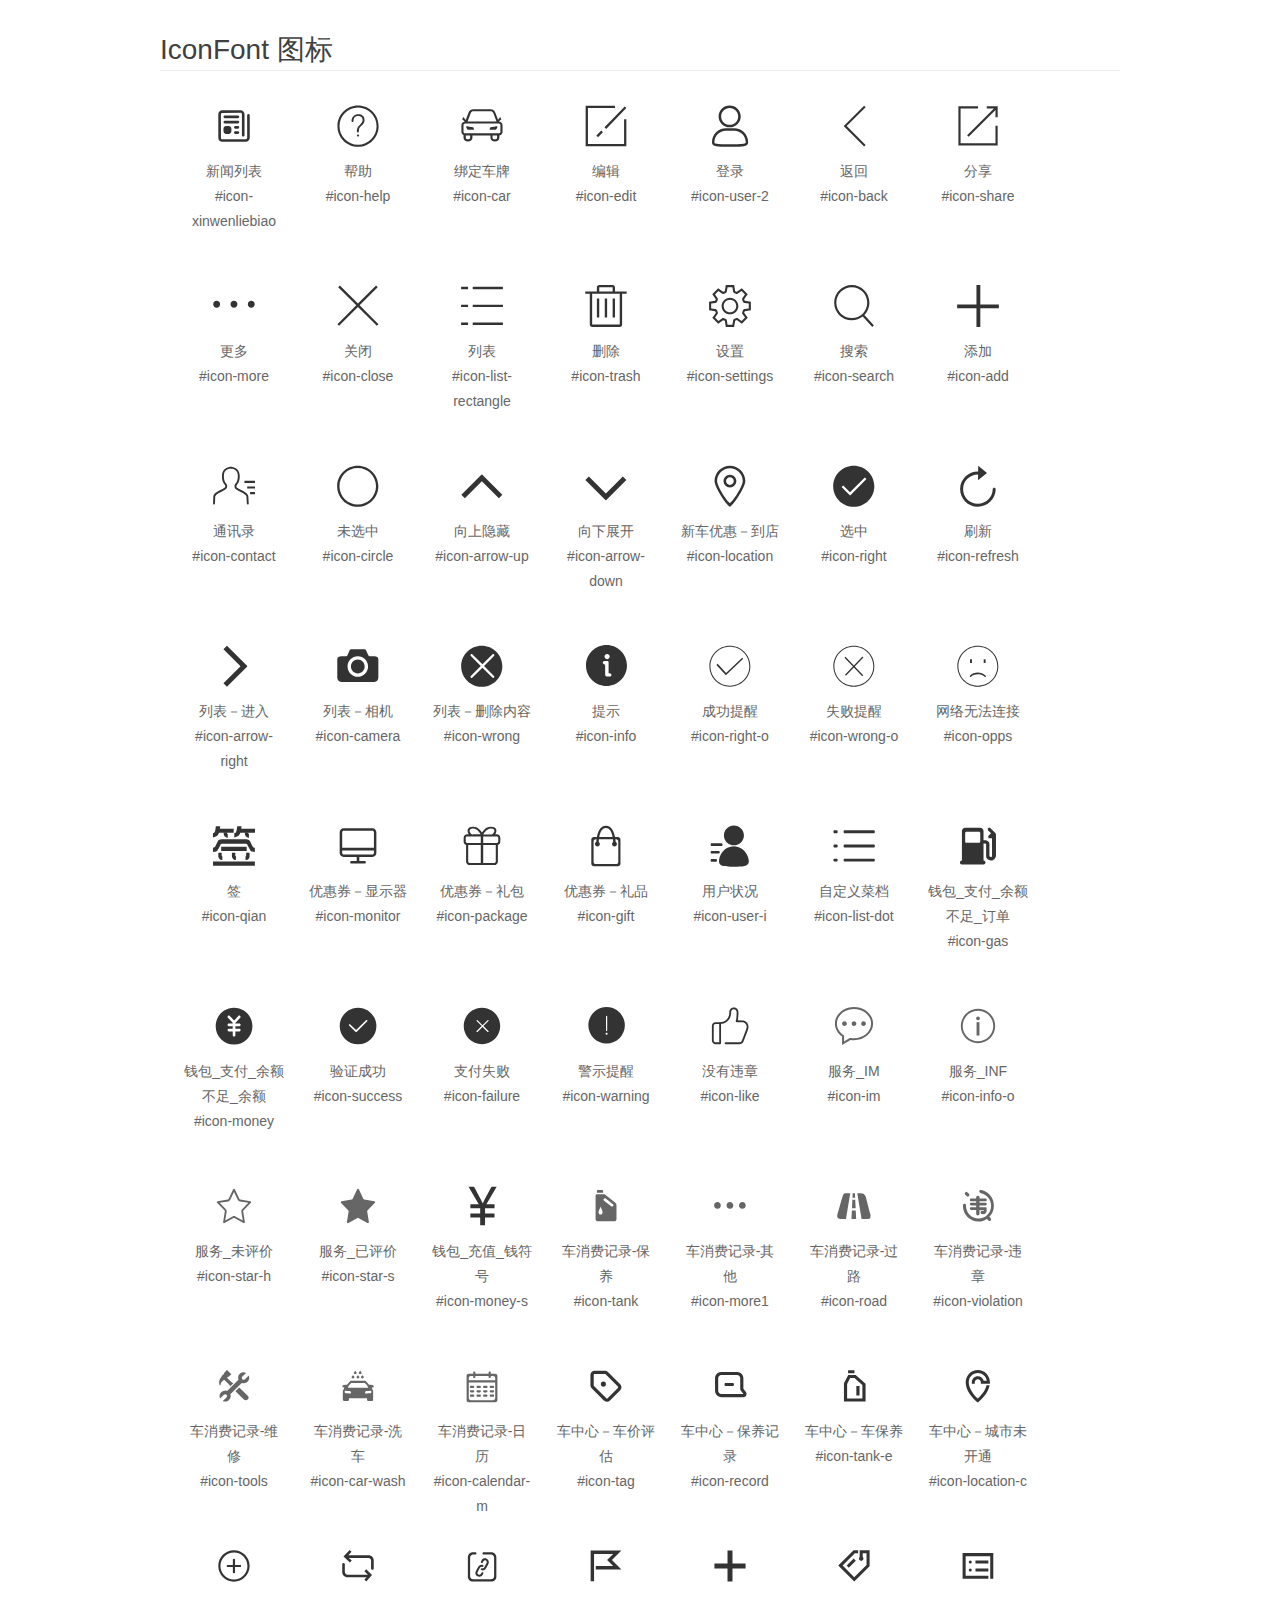
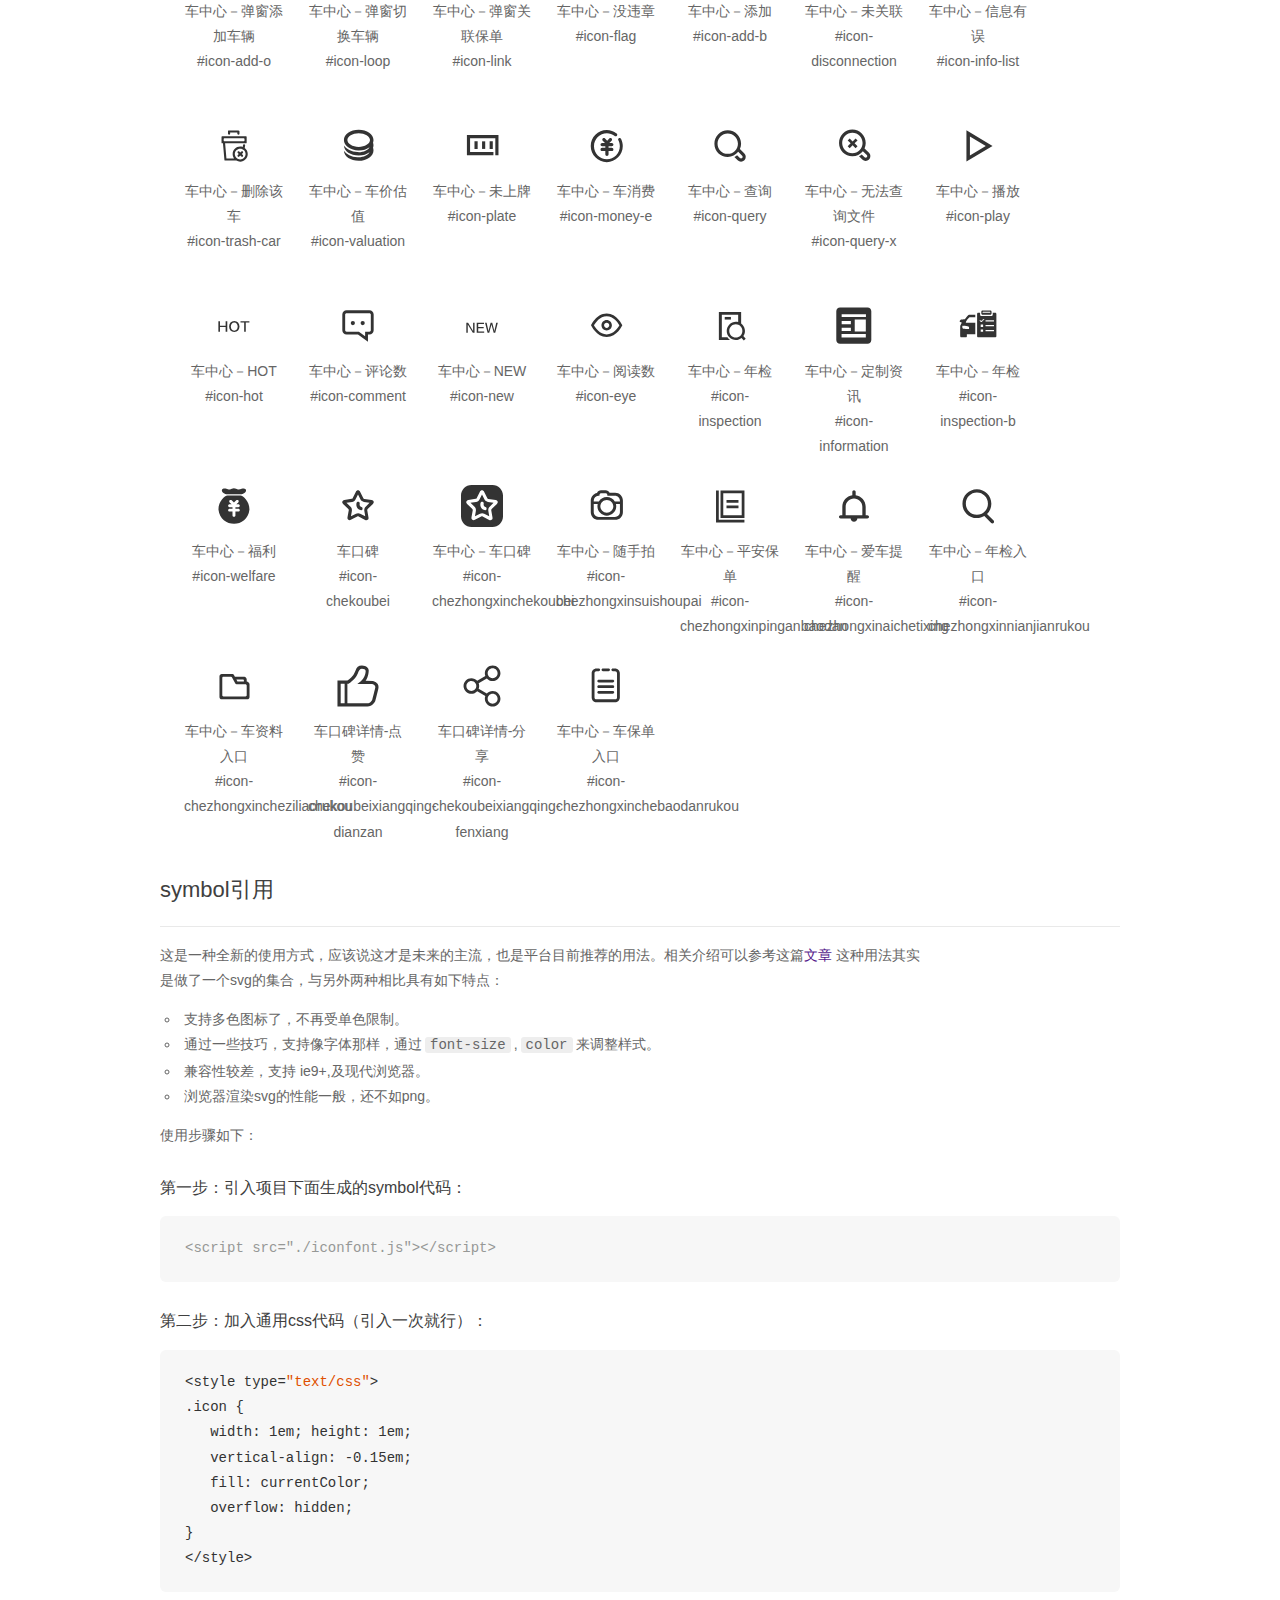
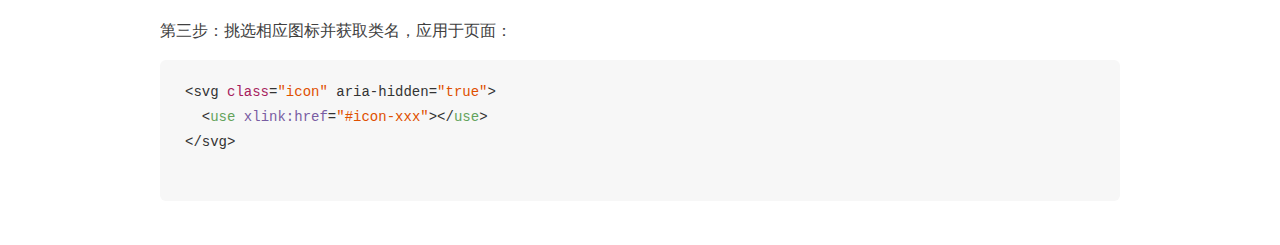
<file: paco-font/demo_symbol.html>
<!DOCTYPE html>
<html>
<head>
    <meta charset="utf-8"/>
    <title>IconFont</title>
    <link rel="stylesheet" href="demo.css">
    <script src="iconfont.js"></script>

    <style type="text/css">
        .icon {
          /* 通过设置 font-size 来改变图标大小 */
          width: 1em; height: 1em;
          /* 图标和文字相邻时，垂直对齐 */
          vertical-align: -0.15em;
          /* 通过设置 color 来改变 SVG 的颜色/fill */
          fill: currentColor;
          /* path 和 stroke 溢出 viewBox 部分在 IE 下会显示
             normalize.css 中也包含这行 */
          overflow: hidden;
        }

    </style>
</head>
<body>
    <div class="main markdown">
        <h1>IconFont 图标</h1>
        <ul class="icon_lists clear">
            
                <li>
                    <svg class="icon" aria-hidden="true">
                        <use xlink:href="#icon-xinwenliebiao"></use>
                    </svg>
                    <div class="name">新闻列表</div>
                    <div class="fontclass">#icon-xinwenliebiao</div>
                </li>
            
                <li>
                    <svg class="icon" aria-hidden="true">
                        <use xlink:href="#icon-help"></use>
                    </svg>
                    <div class="name">帮助</div>
                    <div class="fontclass">#icon-help</div>
                </li>
            
                <li>
                    <svg class="icon" aria-hidden="true">
                        <use xlink:href="#icon-car"></use>
                    </svg>
                    <div class="name">绑定车牌</div>
                    <div class="fontclass">#icon-car</div>
                </li>
            
                <li>
                    <svg class="icon" aria-hidden="true">
                        <use xlink:href="#icon-edit"></use>
                    </svg>
                    <div class="name">编辑</div>
                    <div class="fontclass">#icon-edit</div>
                </li>
            
                <li>
                    <svg class="icon" aria-hidden="true">
                        <use xlink:href="#icon-user-2"></use>
                    </svg>
                    <div class="name">登录</div>
                    <div class="fontclass">#icon-user-2</div>
                </li>
            
                <li>
                    <svg class="icon" aria-hidden="true">
                        <use xlink:href="#icon-back"></use>
                    </svg>
                    <div class="name">返回</div>
                    <div class="fontclass">#icon-back</div>
                </li>
            
                <li>
                    <svg class="icon" aria-hidden="true">
                        <use xlink:href="#icon-share"></use>
                    </svg>
                    <div class="name">分享</div>
                    <div class="fontclass">#icon-share</div>
                </li>
            
                <li>
                    <svg class="icon" aria-hidden="true">
                        <use xlink:href="#icon-more"></use>
                    </svg>
                    <div class="name">更多</div>
                    <div class="fontclass">#icon-more</div>
                </li>
            
                <li>
                    <svg class="icon" aria-hidden="true">
                        <use xlink:href="#icon-close"></use>
                    </svg>
                    <div class="name">关闭</div>
                    <div class="fontclass">#icon-close</div>
                </li>
            
                <li>
                    <svg class="icon" aria-hidden="true">
                        <use xlink:href="#icon-list-rectangle"></use>
                    </svg>
                    <div class="name">列表</div>
                    <div class="fontclass">#icon-list-rectangle</div>
                </li>
            
                <li>
                    <svg class="icon" aria-hidden="true">
                        <use xlink:href="#icon-trash"></use>
                    </svg>
                    <div class="name">删除</div>
                    <div class="fontclass">#icon-trash</div>
                </li>
            
                <li>
                    <svg class="icon" aria-hidden="true">
                        <use xlink:href="#icon-settings"></use>
                    </svg>
                    <div class="name">设置</div>
                    <div class="fontclass">#icon-settings</div>
                </li>
            
                <li>
                    <svg class="icon" aria-hidden="true">
                        <use xlink:href="#icon-search"></use>
                    </svg>
                    <div class="name">搜索</div>
                    <div class="fontclass">#icon-search</div>
                </li>
            
                <li>
                    <svg class="icon" aria-hidden="true">
                        <use xlink:href="#icon-add"></use>
                    </svg>
                    <div class="name">添加</div>
                    <div class="fontclass">#icon-add</div>
                </li>
            
                <li>
                    <svg class="icon" aria-hidden="true">
                        <use xlink:href="#icon-contact"></use>
                    </svg>
                    <div class="name">通讯录</div>
                    <div class="fontclass">#icon-contact</div>
                </li>
            
                <li>
                    <svg class="icon" aria-hidden="true">
                        <use xlink:href="#icon-circle"></use>
                    </svg>
                    <div class="name">未选中</div>
                    <div class="fontclass">#icon-circle</div>
                </li>
            
                <li>
                    <svg class="icon" aria-hidden="true">
                        <use xlink:href="#icon-arrow-up"></use>
                    </svg>
                    <div class="name">向上隐藏</div>
                    <div class="fontclass">#icon-arrow-up</div>
                </li>
            
                <li>
                    <svg class="icon" aria-hidden="true">
                        <use xlink:href="#icon-arrow-down"></use>
                    </svg>
                    <div class="name">向下展开</div>
                    <div class="fontclass">#icon-arrow-down</div>
                </li>
            
                <li>
                    <svg class="icon" aria-hidden="true">
                        <use xlink:href="#icon-location"></use>
                    </svg>
                    <div class="name">新车优惠－到店</div>
                    <div class="fontclass">#icon-location</div>
                </li>
            
                <li>
                    <svg class="icon" aria-hidden="true">
                        <use xlink:href="#icon-right"></use>
                    </svg>
                    <div class="name">选中</div>
                    <div class="fontclass">#icon-right</div>
                </li>
            
                <li>
                    <svg class="icon" aria-hidden="true">
                        <use xlink:href="#icon-refresh"></use>
                    </svg>
                    <div class="name">刷新</div>
                    <div class="fontclass">#icon-refresh</div>
                </li>
            
                <li>
                    <svg class="icon" aria-hidden="true">
                        <use xlink:href="#icon-arrow-right"></use>
                    </svg>
                    <div class="name">列表－进入</div>
                    <div class="fontclass">#icon-arrow-right</div>
                </li>
            
                <li>
                    <svg class="icon" aria-hidden="true">
                        <use xlink:href="#icon-camera"></use>
                    </svg>
                    <div class="name">列表－相机</div>
                    <div class="fontclass">#icon-camera</div>
                </li>
            
                <li>
                    <svg class="icon" aria-hidden="true">
                        <use xlink:href="#icon-wrong"></use>
                    </svg>
                    <div class="name">列表－删除内容</div>
                    <div class="fontclass">#icon-wrong</div>
                </li>
            
                <li>
                    <svg class="icon" aria-hidden="true">
                        <use xlink:href="#icon-info"></use>
                    </svg>
                    <div class="name">提示</div>
                    <div class="fontclass">#icon-info</div>
                </li>
            
                <li>
                    <svg class="icon" aria-hidden="true">
                        <use xlink:href="#icon-right-o"></use>
                    </svg>
                    <div class="name">成功提醒</div>
                    <div class="fontclass">#icon-right-o</div>
                </li>
            
                <li>
                    <svg class="icon" aria-hidden="true">
                        <use xlink:href="#icon-wrong-o"></use>
                    </svg>
                    <div class="name">失败提醒</div>
                    <div class="fontclass">#icon-wrong-o</div>
                </li>
            
                <li>
                    <svg class="icon" aria-hidden="true">
                        <use xlink:href="#icon-opps"></use>
                    </svg>
                    <div class="name">网络无法连接</div>
                    <div class="fontclass">#icon-opps</div>
                </li>
            
                <li>
                    <svg class="icon" aria-hidden="true">
                        <use xlink:href="#icon-qian"></use>
                    </svg>
                    <div class="name">签</div>
                    <div class="fontclass">#icon-qian</div>
                </li>
            
                <li>
                    <svg class="icon" aria-hidden="true">
                        <use xlink:href="#icon-monitor"></use>
                    </svg>
                    <div class="name">优惠券－显示器</div>
                    <div class="fontclass">#icon-monitor</div>
                </li>
            
                <li>
                    <svg class="icon" aria-hidden="true">
                        <use xlink:href="#icon-package"></use>
                    </svg>
                    <div class="name">优惠券－礼包</div>
                    <div class="fontclass">#icon-package</div>
                </li>
            
                <li>
                    <svg class="icon" aria-hidden="true">
                        <use xlink:href="#icon-gift"></use>
                    </svg>
                    <div class="name">优惠券－礼品</div>
                    <div class="fontclass">#icon-gift</div>
                </li>
            
                <li>
                    <svg class="icon" aria-hidden="true">
                        <use xlink:href="#icon-user-i"></use>
                    </svg>
                    <div class="name">用户状况</div>
                    <div class="fontclass">#icon-user-i</div>
                </li>
            
                <li>
                    <svg class="icon" aria-hidden="true">
                        <use xlink:href="#icon-list-dot"></use>
                    </svg>
                    <div class="name">自定义菜档</div>
                    <div class="fontclass">#icon-list-dot</div>
                </li>
            
                <li>
                    <svg class="icon" aria-hidden="true">
                        <use xlink:href="#icon-gas"></use>
                    </svg>
                    <div class="name">钱包_支付_余额不足_订单</div>
                    <div class="fontclass">#icon-gas</div>
                </li>
            
                <li>
                    <svg class="icon" aria-hidden="true">
                        <use xlink:href="#icon-money"></use>
                    </svg>
                    <div class="name">钱包_支付_余额不足_余额</div>
                    <div class="fontclass">#icon-money</div>
                </li>
            
                <li>
                    <svg class="icon" aria-hidden="true">
                        <use xlink:href="#icon-success"></use>
                    </svg>
                    <div class="name">验证成功</div>
                    <div class="fontclass">#icon-success</div>
                </li>
            
                <li>
                    <svg class="icon" aria-hidden="true">
                        <use xlink:href="#icon-failure"></use>
                    </svg>
                    <div class="name">支付失败</div>
                    <div class="fontclass">#icon-failure</div>
                </li>
            
                <li>
                    <svg class="icon" aria-hidden="true">
                        <use xlink:href="#icon-warning"></use>
                    </svg>
                    <div class="name">警示提醒</div>
                    <div class="fontclass">#icon-warning</div>
                </li>
            
                <li>
                    <svg class="icon" aria-hidden="true">
                        <use xlink:href="#icon-like"></use>
                    </svg>
                    <div class="name">没有违章</div>
                    <div class="fontclass">#icon-like</div>
                </li>
            
                <li>
                    <svg class="icon" aria-hidden="true">
                        <use xlink:href="#icon-im"></use>
                    </svg>
                    <div class="name">服务_IM</div>
                    <div class="fontclass">#icon-im</div>
                </li>
            
                <li>
                    <svg class="icon" aria-hidden="true">
                        <use xlink:href="#icon-info-o"></use>
                    </svg>
                    <div class="name">服务_INF</div>
                    <div class="fontclass">#icon-info-o</div>
                </li>
            
                <li>
                    <svg class="icon" aria-hidden="true">
                        <use xlink:href="#icon-star-h"></use>
                    </svg>
                    <div class="name">服务_未评价</div>
                    <div class="fontclass">#icon-star-h</div>
                </li>
            
                <li>
                    <svg class="icon" aria-hidden="true">
                        <use xlink:href="#icon-star-s"></use>
                    </svg>
                    <div class="name">服务_已评价</div>
                    <div class="fontclass">#icon-star-s</div>
                </li>
            
                <li>
                    <svg class="icon" aria-hidden="true">
                        <use xlink:href="#icon-money-s"></use>
                    </svg>
                    <div class="name">钱包_充值_钱符号</div>
                    <div class="fontclass">#icon-money-s</div>
                </li>
            
                <li>
                    <svg class="icon" aria-hidden="true">
                        <use xlink:href="#icon-tank"></use>
                    </svg>
                    <div class="name">车消费记录-保养</div>
                    <div class="fontclass">#icon-tank</div>
                </li>
            
                <li>
                    <svg class="icon" aria-hidden="true">
                        <use xlink:href="#icon-more1"></use>
                    </svg>
                    <div class="name">车消费记录-其他</div>
                    <div class="fontclass">#icon-more1</div>
                </li>
            
                <li>
                    <svg class="icon" aria-hidden="true">
                        <use xlink:href="#icon-road"></use>
                    </svg>
                    <div class="name">车消费记录-过路</div>
                    <div class="fontclass">#icon-road</div>
                </li>
            
                <li>
                    <svg class="icon" aria-hidden="true">
                        <use xlink:href="#icon-violation"></use>
                    </svg>
                    <div class="name">车消费记录-违章</div>
                    <div class="fontclass">#icon-violation</div>
                </li>
            
                <li>
                    <svg class="icon" aria-hidden="true">
                        <use xlink:href="#icon-tools"></use>
                    </svg>
                    <div class="name">车消费记录-维修</div>
                    <div class="fontclass">#icon-tools</div>
                </li>
            
                <li>
                    <svg class="icon" aria-hidden="true">
                        <use xlink:href="#icon-car-wash"></use>
                    </svg>
                    <div class="name">车消费记录-洗车</div>
                    <div class="fontclass">#icon-car-wash</div>
                </li>
            
                <li>
                    <svg class="icon" aria-hidden="true">
                        <use xlink:href="#icon-calendar-m"></use>
                    </svg>
                    <div class="name">车消费记录-日历</div>
                    <div class="fontclass">#icon-calendar-m</div>
                </li>
            
                <li>
                    <svg class="icon" aria-hidden="true">
                        <use xlink:href="#icon-tag"></use>
                    </svg>
                    <div class="name">车中心－车价评估</div>
                    <div class="fontclass">#icon-tag</div>
                </li>
            
                <li>
                    <svg class="icon" aria-hidden="true">
                        <use xlink:href="#icon-record"></use>
                    </svg>
                    <div class="name">车中心－保养记录</div>
                    <div class="fontclass">#icon-record</div>
                </li>
            
                <li>
                    <svg class="icon" aria-hidden="true">
                        <use xlink:href="#icon-tank-e"></use>
                    </svg>
                    <div class="name">车中心－车保养</div>
                    <div class="fontclass">#icon-tank-e</div>
                </li>
            
                <li>
                    <svg class="icon" aria-hidden="true">
                        <use xlink:href="#icon-location-c"></use>
                    </svg>
                    <div class="name">车中心－城市未开通</div>
                    <div class="fontclass">#icon-location-c</div>
                </li>
            
                <li>
                    <svg class="icon" aria-hidden="true">
                        <use xlink:href="#icon-add-o"></use>
                    </svg>
                    <div class="name">车中心－弹窗添加车辆</div>
                    <div class="fontclass">#icon-add-o</div>
                </li>
            
                <li>
                    <svg class="icon" aria-hidden="true">
                        <use xlink:href="#icon-loop"></use>
                    </svg>
                    <div class="name">车中心－弹窗切换车辆</div>
                    <div class="fontclass">#icon-loop</div>
                </li>
            
                <li>
                    <svg class="icon" aria-hidden="true">
                        <use xlink:href="#icon-link"></use>
                    </svg>
                    <div class="name">车中心－弹窗关联保单</div>
                    <div class="fontclass">#icon-link</div>
                </li>
            
                <li>
                    <svg class="icon" aria-hidden="true">
                        <use xlink:href="#icon-flag"></use>
                    </svg>
                    <div class="name">车中心－没违章</div>
                    <div class="fontclass">#icon-flag</div>
                </li>
            
                <li>
                    <svg class="icon" aria-hidden="true">
                        <use xlink:href="#icon-add-b"></use>
                    </svg>
                    <div class="name">车中心－添加</div>
                    <div class="fontclass">#icon-add-b</div>
                </li>
            
                <li>
                    <svg class="icon" aria-hidden="true">
                        <use xlink:href="#icon-disconnection"></use>
                    </svg>
                    <div class="name">车中心－未关联</div>
                    <div class="fontclass">#icon-disconnection</div>
                </li>
            
                <li>
                    <svg class="icon" aria-hidden="true">
                        <use xlink:href="#icon-info-list"></use>
                    </svg>
                    <div class="name">车中心－信息有误</div>
                    <div class="fontclass">#icon-info-list</div>
                </li>
            
                <li>
                    <svg class="icon" aria-hidden="true">
                        <use xlink:href="#icon-trash-car"></use>
                    </svg>
                    <div class="name">车中心－删除该车</div>
                    <div class="fontclass">#icon-trash-car</div>
                </li>
            
                <li>
                    <svg class="icon" aria-hidden="true">
                        <use xlink:href="#icon-valuation"></use>
                    </svg>
                    <div class="name">车中心－车价估值</div>
                    <div class="fontclass">#icon-valuation</div>
                </li>
            
                <li>
                    <svg class="icon" aria-hidden="true">
                        <use xlink:href="#icon-plate"></use>
                    </svg>
                    <div class="name">车中心－未上牌</div>
                    <div class="fontclass">#icon-plate</div>
                </li>
            
                <li>
                    <svg class="icon" aria-hidden="true">
                        <use xlink:href="#icon-money-e"></use>
                    </svg>
                    <div class="name">车中心－车消费</div>
                    <div class="fontclass">#icon-money-e</div>
                </li>
            
                <li>
                    <svg class="icon" aria-hidden="true">
                        <use xlink:href="#icon-query"></use>
                    </svg>
                    <div class="name">车中心－查询</div>
                    <div class="fontclass">#icon-query</div>
                </li>
            
                <li>
                    <svg class="icon" aria-hidden="true">
                        <use xlink:href="#icon-query-x"></use>
                    </svg>
                    <div class="name">车中心－无法查询文件</div>
                    <div class="fontclass">#icon-query-x</div>
                </li>
            
                <li>
                    <svg class="icon" aria-hidden="true">
                        <use xlink:href="#icon-play"></use>
                    </svg>
                    <div class="name">车中心－播放</div>
                    <div class="fontclass">#icon-play</div>
                </li>
            
                <li>
                    <svg class="icon" aria-hidden="true">
                        <use xlink:href="#icon-hot"></use>
                    </svg>
                    <div class="name">车中心－HOT</div>
                    <div class="fontclass">#icon-hot</div>
                </li>
            
                <li>
                    <svg class="icon" aria-hidden="true">
                        <use xlink:href="#icon-comment"></use>
                    </svg>
                    <div class="name">车中心－评论数</div>
                    <div class="fontclass">#icon-comment</div>
                </li>
            
                <li>
                    <svg class="icon" aria-hidden="true">
                        <use xlink:href="#icon-new"></use>
                    </svg>
                    <div class="name">车中心－NEW</div>
                    <div class="fontclass">#icon-new</div>
                </li>
            
                <li>
                    <svg class="icon" aria-hidden="true">
                        <use xlink:href="#icon-eye"></use>
                    </svg>
                    <div class="name">车中心－阅读数</div>
                    <div class="fontclass">#icon-eye</div>
                </li>
            
                <li>
                    <svg class="icon" aria-hidden="true">
                        <use xlink:href="#icon-inspection"></use>
                    </svg>
                    <div class="name">车中心－年检</div>
                    <div class="fontclass">#icon-inspection</div>
                </li>
            
                <li>
                    <svg class="icon" aria-hidden="true">
                        <use xlink:href="#icon-information"></use>
                    </svg>
                    <div class="name">车中心－定制资讯</div>
                    <div class="fontclass">#icon-information</div>
                </li>
            
                <li>
                    <svg class="icon" aria-hidden="true">
                        <use xlink:href="#icon-inspection-b"></use>
                    </svg>
                    <div class="name">车中心－年检</div>
                    <div class="fontclass">#icon-inspection-b</div>
                </li>
            
                <li>
                    <svg class="icon" aria-hidden="true">
                        <use xlink:href="#icon-welfare"></use>
                    </svg>
                    <div class="name">车中心－福利</div>
                    <div class="fontclass">#icon-welfare</div>
                </li>
            
                <li>
                    <svg class="icon" aria-hidden="true">
                        <use xlink:href="#icon-chekoubei"></use>
                    </svg>
                    <div class="name">车口碑</div>
                    <div class="fontclass">#icon-chekoubei</div>
                </li>
            
                <li>
                    <svg class="icon" aria-hidden="true">
                        <use xlink:href="#icon-chezhongxinchekoubei"></use>
                    </svg>
                    <div class="name">车中心－车口碑</div>
                    <div class="fontclass">#icon-chezhongxinchekoubei</div>
                </li>
            
                <li>
                    <svg class="icon" aria-hidden="true">
                        <use xlink:href="#icon-chezhongxinsuishoupai"></use>
                    </svg>
                    <div class="name">车中心－随手拍</div>
                    <div class="fontclass">#icon-chezhongxinsuishoupai</div>
                </li>
            
                <li>
                    <svg class="icon" aria-hidden="true">
                        <use xlink:href="#icon-chezhongxinpinganbaodan"></use>
                    </svg>
                    <div class="name">车中心－平安保单</div>
                    <div class="fontclass">#icon-chezhongxinpinganbaodan</div>
                </li>
            
                <li>
                    <svg class="icon" aria-hidden="true">
                        <use xlink:href="#icon-chezhongxinaichetixing"></use>
                    </svg>
                    <div class="name">车中心－爱车提醒</div>
                    <div class="fontclass">#icon-chezhongxinaichetixing</div>
                </li>
            
                <li>
                    <svg class="icon" aria-hidden="true">
                        <use xlink:href="#icon-chezhongxinnianjianrukou"></use>
                    </svg>
                    <div class="name">车中心－年检入口</div>
                    <div class="fontclass">#icon-chezhongxinnianjianrukou</div>
                </li>
            
                <li>
                    <svg class="icon" aria-hidden="true">
                        <use xlink:href="#icon-chezhongxincheziliaorukou"></use>
                    </svg>
                    <div class="name">车中心－车资料入口</div>
                    <div class="fontclass">#icon-chezhongxincheziliaorukou</div>
                </li>
            
                <li>
                    <svg class="icon" aria-hidden="true">
                        <use xlink:href="#icon-chekoubeixiangqing-dianzan"></use>
                    </svg>
                    <div class="name">车口碑详情-点赞</div>
                    <div class="fontclass">#icon-chekoubeixiangqing-dianzan</div>
                </li>
            
                <li>
                    <svg class="icon" aria-hidden="true">
                        <use xlink:href="#icon-chekoubeixiangqing-fenxiang"></use>
                    </svg>
                    <div class="name">车口碑详情-分享</div>
                    <div class="fontclass">#icon-chekoubeixiangqing-fenxiang</div>
                </li>
            
                <li>
                    <svg class="icon" aria-hidden="true">
                        <use xlink:href="#icon-chezhongxinchebaodanrukou"></use>
                    </svg>
                    <div class="name">车中心－车保单入口</div>
                    <div class="fontclass">#icon-chezhongxinchebaodanrukou</div>
                </li>
            
        </ul>


        <h2 id="symbol-">symbol引用</h2>
        <hr>

        <p>这是一种全新的使用方式，应该说这才是未来的主流，也是平台目前推荐的用法。相关介绍可以参考这篇<a href="">文章</a>
        这种用法其实是做了一个svg的集合，与另外两种相比具有如下特点：</p>
        <ul>
          <li>支持多色图标了，不再受单色限制。</li>
          <li>通过一些技巧，支持像字体那样，通过<code>font-size</code>,<code>color</code>来调整样式。</li>
          <li>兼容性较差，支持 ie9+,及现代浏览器。</li>
          <li>浏览器渲染svg的性能一般，还不如png。</li>
        </ul>
        <p>使用步骤如下：</p>
        <h3 id="-symbol-">第一步：引入项目下面生成的symbol代码：</h3>
        <pre><code class="lang-js hljs javascript"><span class="hljs-comment">&lt;script src="./iconfont.js"&gt;&lt;/script&gt;</span></code></pre>
        <h3 id="-css-">第二步：加入通用css代码（引入一次就行）：</h3>
        <pre><code class="lang-js hljs javascript">&lt;style type=<span class="hljs-string">"text/css"</span>&gt;
.icon {
   width: <span class="hljs-number">1</span>em; height: <span class="hljs-number">1</span>em;
   vertical-align: <span class="hljs-number">-0.15</span>em;
   fill: currentColor;
   overflow: hidden;
}
&lt;<span class="hljs-regexp">/style&gt;</span></code></pre>
        <h3 id="-">第三步：挑选相应图标并获取类名，应用于页面：</h3>
        <pre><code class="lang-js hljs javascript">&lt;svg <span class="hljs-class"><span class="hljs-keyword">class</span></span>=<span class="hljs-string">"icon"</span> aria-hidden=<span class="hljs-string">"true"</span>&gt;<span class="xml"><span class="hljs-tag">
  &lt;<span class="hljs-name">use</span> <span class="hljs-attr">xlink:href</span>=<span class="hljs-string">"#icon-xxx"</span>&gt;</span><span class="hljs-tag">&lt;/<span class="hljs-name">use</span>&gt;</span>
</span>&lt;<span class="hljs-regexp">/svg&gt;
        </span></code></pre>
    </div>
</body>
</html>
</file>
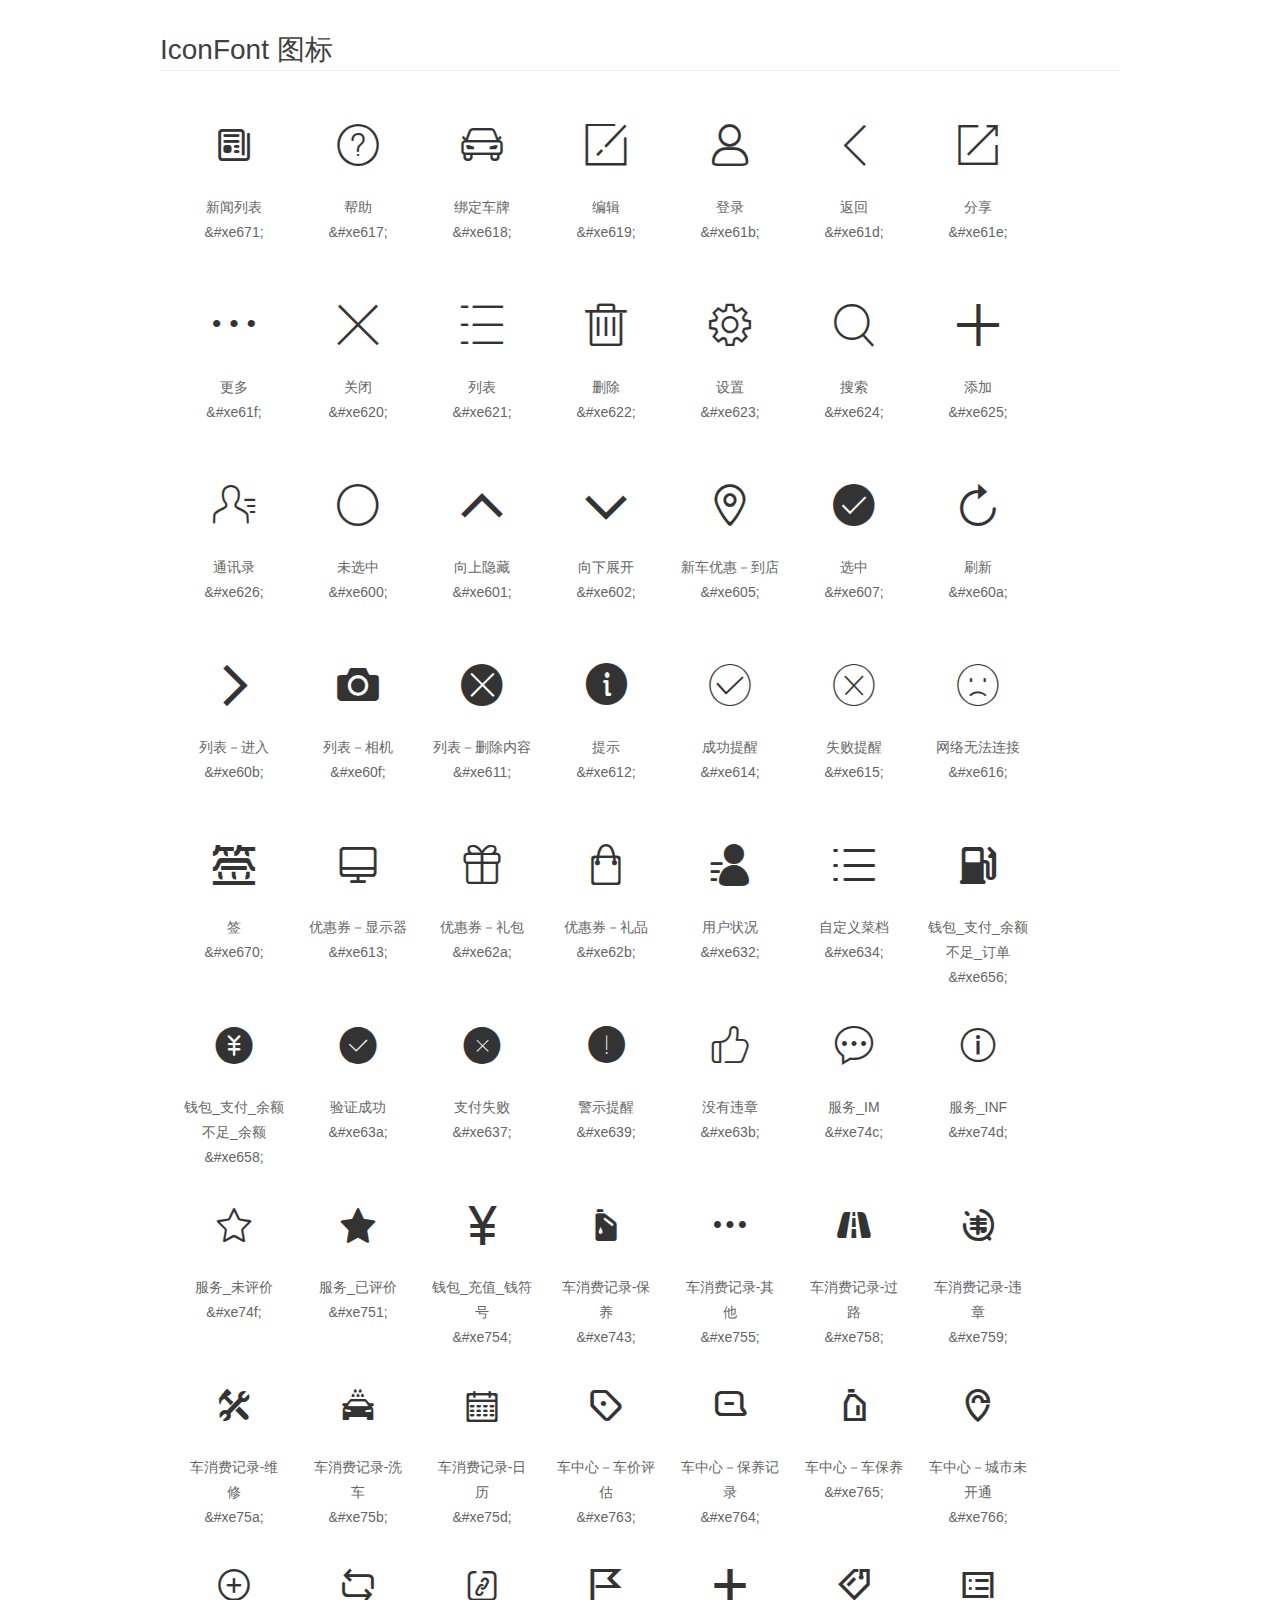
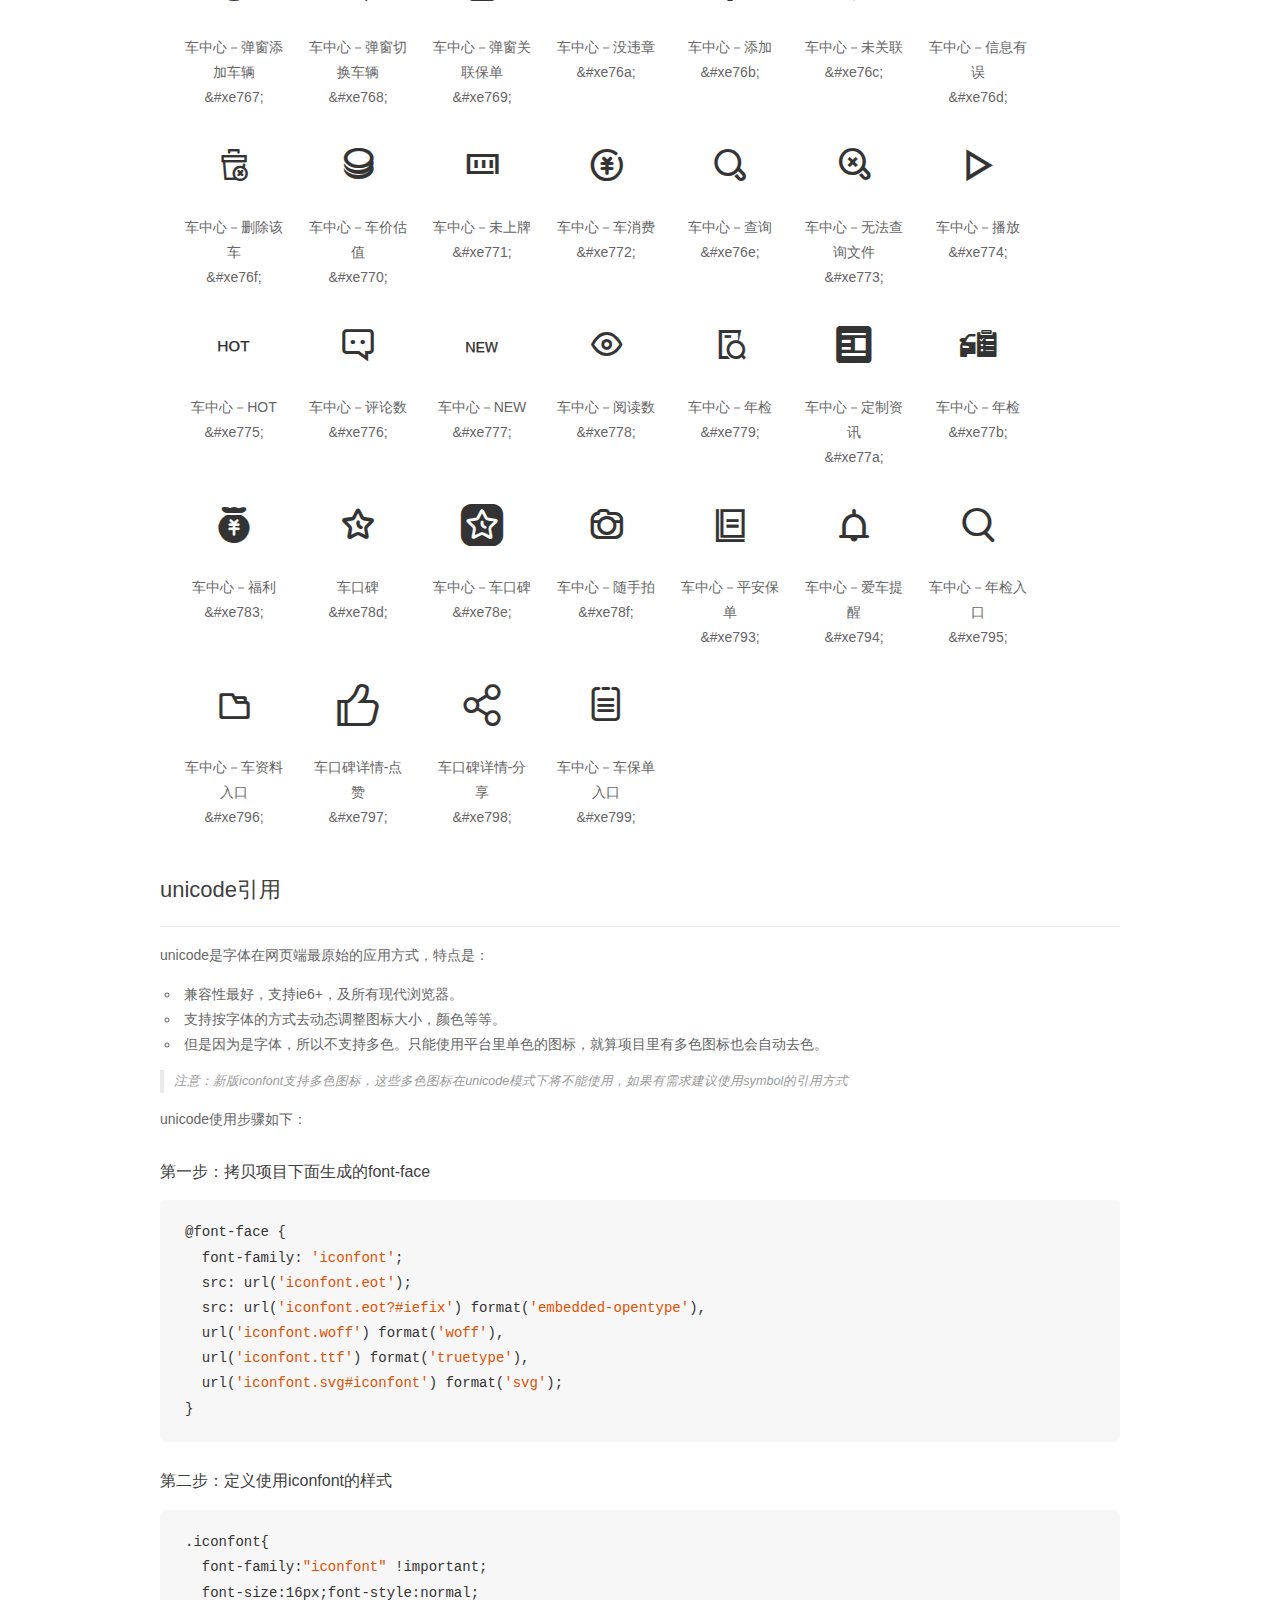
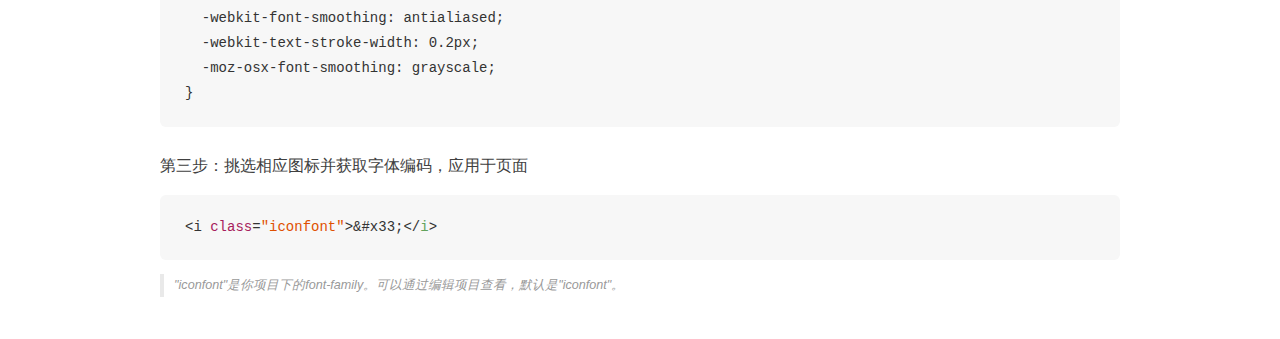
<file: paco-font/demo_unicode.html>
<!DOCTYPE html>
<html>
<head>
    <meta charset="utf-8"/>
    <title>IconFont</title>
    <link rel="stylesheet" href="demo.css">

    <style type="text/css">

        @font-face {font-family: "iconfont";
          src: url('iconfont.eot'); /* IE9*/
          src: url('iconfont.eot#iefix') format('embedded-opentype'), /* IE6-IE8 */
          url('iconfont.woff') format('woff'), /* chrome, firefox */
          url('iconfont.ttf') format('truetype'), /* chrome, firefox, opera, Safari, Android, iOS 4.2+*/
          url('iconfont.svg#iconfont') format('svg'); /* iOS 4.1- */
        }

        .iconfont {
          font-family:"iconfont" !important;
          font-size:16px;
          font-style:normal;
          -webkit-font-smoothing: antialiased;
          -webkit-text-stroke-width: 0.2px;
          -moz-osx-font-smoothing: grayscale;
        }

    </style>
</head>
<body>
    <div class="main markdown">
        <h1>IconFont 图标</h1>
        <ul class="icon_lists clear">
            
                <li>
                <i class="icon iconfont">&#xe671;</i>
                    <div class="name">新闻列表</div>
                    <div class="code">&amp;#xe671;</div>
                </li>
            
                <li>
                <i class="icon iconfont">&#xe617;</i>
                    <div class="name">帮助</div>
                    <div class="code">&amp;#xe617;</div>
                </li>
            
                <li>
                <i class="icon iconfont">&#xe618;</i>
                    <div class="name">绑定车牌</div>
                    <div class="code">&amp;#xe618;</div>
                </li>
            
                <li>
                <i class="icon iconfont">&#xe619;</i>
                    <div class="name">编辑</div>
                    <div class="code">&amp;#xe619;</div>
                </li>
            
                <li>
                <i class="icon iconfont">&#xe61b;</i>
                    <div class="name">登录</div>
                    <div class="code">&amp;#xe61b;</div>
                </li>
            
                <li>
                <i class="icon iconfont">&#xe61d;</i>
                    <div class="name">返回</div>
                    <div class="code">&amp;#xe61d;</div>
                </li>
            
                <li>
                <i class="icon iconfont">&#xe61e;</i>
                    <div class="name">分享</div>
                    <div class="code">&amp;#xe61e;</div>
                </li>
            
                <li>
                <i class="icon iconfont">&#xe61f;</i>
                    <div class="name">更多</div>
                    <div class="code">&amp;#xe61f;</div>
                </li>
            
                <li>
                <i class="icon iconfont">&#xe620;</i>
                    <div class="name">关闭</div>
                    <div class="code">&amp;#xe620;</div>
                </li>
            
                <li>
                <i class="icon iconfont">&#xe621;</i>
                    <div class="name">列表</div>
                    <div class="code">&amp;#xe621;</div>
                </li>
            
                <li>
                <i class="icon iconfont">&#xe622;</i>
                    <div class="name">删除</div>
                    <div class="code">&amp;#xe622;</div>
                </li>
            
                <li>
                <i class="icon iconfont">&#xe623;</i>
                    <div class="name">设置</div>
                    <div class="code">&amp;#xe623;</div>
                </li>
            
                <li>
                <i class="icon iconfont">&#xe624;</i>
                    <div class="name">搜索</div>
                    <div class="code">&amp;#xe624;</div>
                </li>
            
                <li>
                <i class="icon iconfont">&#xe625;</i>
                    <div class="name">添加</div>
                    <div class="code">&amp;#xe625;</div>
                </li>
            
                <li>
                <i class="icon iconfont">&#xe626;</i>
                    <div class="name">通讯录</div>
                    <div class="code">&amp;#xe626;</div>
                </li>
            
                <li>
                <i class="icon iconfont">&#xe600;</i>
                    <div class="name">未选中</div>
                    <div class="code">&amp;#xe600;</div>
                </li>
            
                <li>
                <i class="icon iconfont">&#xe601;</i>
                    <div class="name">向上隐藏</div>
                    <div class="code">&amp;#xe601;</div>
                </li>
            
                <li>
                <i class="icon iconfont">&#xe602;</i>
                    <div class="name">向下展开</div>
                    <div class="code">&amp;#xe602;</div>
                </li>
            
                <li>
                <i class="icon iconfont">&#xe605;</i>
                    <div class="name">新车优惠－到店</div>
                    <div class="code">&amp;#xe605;</div>
                </li>
            
                <li>
                <i class="icon iconfont">&#xe607;</i>
                    <div class="name">选中</div>
                    <div class="code">&amp;#xe607;</div>
                </li>
            
                <li>
                <i class="icon iconfont">&#xe60a;</i>
                    <div class="name">刷新</div>
                    <div class="code">&amp;#xe60a;</div>
                </li>
            
                <li>
                <i class="icon iconfont">&#xe60b;</i>
                    <div class="name">列表－进入</div>
                    <div class="code">&amp;#xe60b;</div>
                </li>
            
                <li>
                <i class="icon iconfont">&#xe60f;</i>
                    <div class="name">列表－相机</div>
                    <div class="code">&amp;#xe60f;</div>
                </li>
            
                <li>
                <i class="icon iconfont">&#xe611;</i>
                    <div class="name">列表－删除内容</div>
                    <div class="code">&amp;#xe611;</div>
                </li>
            
                <li>
                <i class="icon iconfont">&#xe612;</i>
                    <div class="name">提示</div>
                    <div class="code">&amp;#xe612;</div>
                </li>
            
                <li>
                <i class="icon iconfont">&#xe614;</i>
                    <div class="name">成功提醒</div>
                    <div class="code">&amp;#xe614;</div>
                </li>
            
                <li>
                <i class="icon iconfont">&#xe615;</i>
                    <div class="name">失败提醒</div>
                    <div class="code">&amp;#xe615;</div>
                </li>
            
                <li>
                <i class="icon iconfont">&#xe616;</i>
                    <div class="name">网络无法连接</div>
                    <div class="code">&amp;#xe616;</div>
                </li>
            
                <li>
                <i class="icon iconfont">&#xe670;</i>
                    <div class="name">签</div>
                    <div class="code">&amp;#xe670;</div>
                </li>
            
                <li>
                <i class="icon iconfont">&#xe613;</i>
                    <div class="name">优惠券－显示器</div>
                    <div class="code">&amp;#xe613;</div>
                </li>
            
                <li>
                <i class="icon iconfont">&#xe62a;</i>
                    <div class="name">优惠券－礼包</div>
                    <div class="code">&amp;#xe62a;</div>
                </li>
            
                <li>
                <i class="icon iconfont">&#xe62b;</i>
                    <div class="name">优惠券－礼品</div>
                    <div class="code">&amp;#xe62b;</div>
                </li>
            
                <li>
                <i class="icon iconfont">&#xe632;</i>
                    <div class="name">用户状况</div>
                    <div class="code">&amp;#xe632;</div>
                </li>
            
                <li>
                <i class="icon iconfont">&#xe634;</i>
                    <div class="name">自定义菜档</div>
                    <div class="code">&amp;#xe634;</div>
                </li>
            
                <li>
                <i class="icon iconfont">&#xe656;</i>
                    <div class="name">钱包_支付_余额不足_订单</div>
                    <div class="code">&amp;#xe656;</div>
                </li>
            
                <li>
                <i class="icon iconfont">&#xe658;</i>
                    <div class="name">钱包_支付_余额不足_余额</div>
                    <div class="code">&amp;#xe658;</div>
                </li>
            
                <li>
                <i class="icon iconfont">&#xe63a;</i>
                    <div class="name">验证成功</div>
                    <div class="code">&amp;#xe63a;</div>
                </li>
            
                <li>
                <i class="icon iconfont">&#xe637;</i>
                    <div class="name">支付失败</div>
                    <div class="code">&amp;#xe637;</div>
                </li>
            
                <li>
                <i class="icon iconfont">&#xe639;</i>
                    <div class="name">警示提醒</div>
                    <div class="code">&amp;#xe639;</div>
                </li>
            
                <li>
                <i class="icon iconfont">&#xe63b;</i>
                    <div class="name">没有违章</div>
                    <div class="code">&amp;#xe63b;</div>
                </li>
            
                <li>
                <i class="icon iconfont">&#xe74c;</i>
                    <div class="name">服务_IM</div>
                    <div class="code">&amp;#xe74c;</div>
                </li>
            
                <li>
                <i class="icon iconfont">&#xe74d;</i>
                    <div class="name">服务_INF</div>
                    <div class="code">&amp;#xe74d;</div>
                </li>
            
                <li>
                <i class="icon iconfont">&#xe74f;</i>
                    <div class="name">服务_未评价</div>
                    <div class="code">&amp;#xe74f;</div>
                </li>
            
                <li>
                <i class="icon iconfont">&#xe751;</i>
                    <div class="name">服务_已评价</div>
                    <div class="code">&amp;#xe751;</div>
                </li>
            
                <li>
                <i class="icon iconfont">&#xe754;</i>
                    <div class="name">钱包_充值_钱符号</div>
                    <div class="code">&amp;#xe754;</div>
                </li>
            
                <li>
                <i class="icon iconfont">&#xe743;</i>
                    <div class="name">车消费记录-保养</div>
                    <div class="code">&amp;#xe743;</div>
                </li>
            
                <li>
                <i class="icon iconfont">&#xe755;</i>
                    <div class="name">车消费记录-其他</div>
                    <div class="code">&amp;#xe755;</div>
                </li>
            
                <li>
                <i class="icon iconfont">&#xe758;</i>
                    <div class="name">车消费记录-过路</div>
                    <div class="code">&amp;#xe758;</div>
                </li>
            
                <li>
                <i class="icon iconfont">&#xe759;</i>
                    <div class="name">车消费记录-违章</div>
                    <div class="code">&amp;#xe759;</div>
                </li>
            
                <li>
                <i class="icon iconfont">&#xe75a;</i>
                    <div class="name">车消费记录-维修</div>
                    <div class="code">&amp;#xe75a;</div>
                </li>
            
                <li>
                <i class="icon iconfont">&#xe75b;</i>
                    <div class="name">车消费记录-洗车</div>
                    <div class="code">&amp;#xe75b;</div>
                </li>
            
                <li>
                <i class="icon iconfont">&#xe75d;</i>
                    <div class="name">车消费记录-日历</div>
                    <div class="code">&amp;#xe75d;</div>
                </li>
            
                <li>
                <i class="icon iconfont">&#xe763;</i>
                    <div class="name">车中心－车价评估</div>
                    <div class="code">&amp;#xe763;</div>
                </li>
            
                <li>
                <i class="icon iconfont">&#xe764;</i>
                    <div class="name">车中心－保养记录</div>
                    <div class="code">&amp;#xe764;</div>
                </li>
            
                <li>
                <i class="icon iconfont">&#xe765;</i>
                    <div class="name">车中心－车保养</div>
                    <div class="code">&amp;#xe765;</div>
                </li>
            
                <li>
                <i class="icon iconfont">&#xe766;</i>
                    <div class="name">车中心－城市未开通</div>
                    <div class="code">&amp;#xe766;</div>
                </li>
            
                <li>
                <i class="icon iconfont">&#xe767;</i>
                    <div class="name">车中心－弹窗添加车辆</div>
                    <div class="code">&amp;#xe767;</div>
                </li>
            
                <li>
                <i class="icon iconfont">&#xe768;</i>
                    <div class="name">车中心－弹窗切换车辆</div>
                    <div class="code">&amp;#xe768;</div>
                </li>
            
                <li>
                <i class="icon iconfont">&#xe769;</i>
                    <div class="name">车中心－弹窗关联保单</div>
                    <div class="code">&amp;#xe769;</div>
                </li>
            
                <li>
                <i class="icon iconfont">&#xe76a;</i>
                    <div class="name">车中心－没违章</div>
                    <div class="code">&amp;#xe76a;</div>
                </li>
            
                <li>
                <i class="icon iconfont">&#xe76b;</i>
                    <div class="name">车中心－添加</div>
                    <div class="code">&amp;#xe76b;</div>
                </li>
            
                <li>
                <i class="icon iconfont">&#xe76c;</i>
                    <div class="name">车中心－未关联</div>
                    <div class="code">&amp;#xe76c;</div>
                </li>
            
                <li>
                <i class="icon iconfont">&#xe76d;</i>
                    <div class="name">车中心－信息有误</div>
                    <div class="code">&amp;#xe76d;</div>
                </li>
            
                <li>
                <i class="icon iconfont">&#xe76f;</i>
                    <div class="name">车中心－删除该车</div>
                    <div class="code">&amp;#xe76f;</div>
                </li>
            
                <li>
                <i class="icon iconfont">&#xe770;</i>
                    <div class="name">车中心－车价估值</div>
                    <div class="code">&amp;#xe770;</div>
                </li>
            
                <li>
                <i class="icon iconfont">&#xe771;</i>
                    <div class="name">车中心－未上牌</div>
                    <div class="code">&amp;#xe771;</div>
                </li>
            
                <li>
                <i class="icon iconfont">&#xe772;</i>
                    <div class="name">车中心－车消费</div>
                    <div class="code">&amp;#xe772;</div>
                </li>
            
                <li>
                <i class="icon iconfont">&#xe76e;</i>
                    <div class="name">车中心－查询</div>
                    <div class="code">&amp;#xe76e;</div>
                </li>
            
                <li>
                <i class="icon iconfont">&#xe773;</i>
                    <div class="name">车中心－无法查询文件</div>
                    <div class="code">&amp;#xe773;</div>
                </li>
            
                <li>
                <i class="icon iconfont">&#xe774;</i>
                    <div class="name">车中心－播放</div>
                    <div class="code">&amp;#xe774;</div>
                </li>
            
                <li>
                <i class="icon iconfont">&#xe775;</i>
                    <div class="name">车中心－HOT</div>
                    <div class="code">&amp;#xe775;</div>
                </li>
            
                <li>
                <i class="icon iconfont">&#xe776;</i>
                    <div class="name">车中心－评论数</div>
                    <div class="code">&amp;#xe776;</div>
                </li>
            
                <li>
                <i class="icon iconfont">&#xe777;</i>
                    <div class="name">车中心－NEW</div>
                    <div class="code">&amp;#xe777;</div>
                </li>
            
                <li>
                <i class="icon iconfont">&#xe778;</i>
                    <div class="name">车中心－阅读数</div>
                    <div class="code">&amp;#xe778;</div>
                </li>
            
                <li>
                <i class="icon iconfont">&#xe779;</i>
                    <div class="name">车中心－年检</div>
                    <div class="code">&amp;#xe779;</div>
                </li>
            
                <li>
                <i class="icon iconfont">&#xe77a;</i>
                    <div class="name">车中心－定制资讯</div>
                    <div class="code">&amp;#xe77a;</div>
                </li>
            
                <li>
                <i class="icon iconfont">&#xe77b;</i>
                    <div class="name">车中心－年检</div>
                    <div class="code">&amp;#xe77b;</div>
                </li>
            
                <li>
                <i class="icon iconfont">&#xe783;</i>
                    <div class="name">车中心－福利</div>
                    <div class="code">&amp;#xe783;</div>
                </li>
            
                <li>
                <i class="icon iconfont">&#xe78d;</i>
                    <div class="name">车口碑</div>
                    <div class="code">&amp;#xe78d;</div>
                </li>
            
                <li>
                <i class="icon iconfont">&#xe78e;</i>
                    <div class="name">车中心－车口碑</div>
                    <div class="code">&amp;#xe78e;</div>
                </li>
            
                <li>
                <i class="icon iconfont">&#xe78f;</i>
                    <div class="name">车中心－随手拍</div>
                    <div class="code">&amp;#xe78f;</div>
                </li>
            
                <li>
                <i class="icon iconfont">&#xe793;</i>
                    <div class="name">车中心－平安保单</div>
                    <div class="code">&amp;#xe793;</div>
                </li>
            
                <li>
                <i class="icon iconfont">&#xe794;</i>
                    <div class="name">车中心－爱车提醒</div>
                    <div class="code">&amp;#xe794;</div>
                </li>
            
                <li>
                <i class="icon iconfont">&#xe795;</i>
                    <div class="name">车中心－年检入口</div>
                    <div class="code">&amp;#xe795;</div>
                </li>
            
                <li>
                <i class="icon iconfont">&#xe796;</i>
                    <div class="name">车中心－车资料入口</div>
                    <div class="code">&amp;#xe796;</div>
                </li>
            
                <li>
                <i class="icon iconfont">&#xe797;</i>
                    <div class="name">车口碑详情-点赞</div>
                    <div class="code">&amp;#xe797;</div>
                </li>
            
                <li>
                <i class="icon iconfont">&#xe798;</i>
                    <div class="name">车口碑详情-分享</div>
                    <div class="code">&amp;#xe798;</div>
                </li>
            
                <li>
                <i class="icon iconfont">&#xe799;</i>
                    <div class="name">车中心－车保单入口</div>
                    <div class="code">&amp;#xe799;</div>
                </li>
            
        </ul>
        <h2 id="unicode-">unicode引用</h2>
        <hr>

        <p>unicode是字体在网页端最原始的应用方式，特点是：</p>
        <ul>
        <li>兼容性最好，支持ie6+，及所有现代浏览器。</li>
        <li>支持按字体的方式去动态调整图标大小，颜色等等。</li>
        <li>但是因为是字体，所以不支持多色。只能使用平台里单色的图标，就算项目里有多色图标也会自动去色。</li>
        </ul>
        <blockquote>
        <p>注意：新版iconfont支持多色图标，这些多色图标在unicode模式下将不能使用，如果有需求建议使用symbol的引用方式</p>
        </blockquote>
        <p>unicode使用步骤如下：</p>
        <h3 id="-font-face">第一步：拷贝项目下面生成的font-face</h3>
        <pre><code class="lang-js hljs javascript">@font-face {
  font-family: <span class="hljs-string">'iconfont'</span>;
  src: url(<span class="hljs-string">'iconfont.eot'</span>);
  src: url(<span class="hljs-string">'iconfont.eot?#iefix'</span>) format(<span class="hljs-string">'embedded-opentype'</span>),
  url(<span class="hljs-string">'iconfont.woff'</span>) format(<span class="hljs-string">'woff'</span>),
  url(<span class="hljs-string">'iconfont.ttf'</span>) format(<span class="hljs-string">'truetype'</span>),
  url(<span class="hljs-string">'iconfont.svg#iconfont'</span>) format(<span class="hljs-string">'svg'</span>);
}
</code></pre>
        <h3 id="-iconfont-">第二步：定义使用iconfont的样式</h3>
        <pre><code class="lang-js hljs javascript">.iconfont{
  font-family:<span class="hljs-string">"iconfont"</span> !important;
  font-size:<span class="hljs-number">16</span>px;font-style:normal;
  -webkit-font-smoothing: antialiased;
  -webkit-text-stroke-width: <span class="hljs-number">0.2</span>px;
  -moz-osx-font-smoothing: grayscale;
}
</code></pre>
        <h3 id="-">第三步：挑选相应图标并获取字体编码，应用于页面</h3>
        <pre><code class="lang-js hljs javascript">&lt;i <span class="hljs-class"><span class="hljs-keyword">class</span></span>=<span class="hljs-string">"iconfont"</span>&gt;&amp;#x33;<span class="xml"><span class="hljs-tag">&lt;/<span class="hljs-name">i</span>&gt;</span></span></code></pre>

        <blockquote>
        <p>"iconfont"是你项目下的font-family。可以通过编辑项目查看，默认是"iconfont"。</p>
        </blockquote>
    </div>


</body>
</html>
</file>
<file: hcz-font/iconfont.css>
@font-face {font-family: "paco";
  src: url('iconfont.eot?t=1491978640761'); /* IE9*/
  src: url('iconfont.eot?t=1491978640761#iefix') format('embedded-opentype'), /* IE6-IE8 */
  url('iconfont.woff?t=1491978640761') format('woff'), /* chrome, firefox */
  url('iconfont.ttf?t=1491978640761') format('truetype'), /* chrome, firefox, opera, Safari, Android, iOS 4.2+*/
  url('iconfont.svg?t=1491978640761#paco') format('svg'); /* iOS 4.1- */
}

.paco {
  font-family:"paco" !important;
  font-size:16px;
  font-style:normal;
  -webkit-font-smoothing: antialiased;
  -moz-osx-font-smoothing: grayscale;
}

.icon-xinwenliebiao:before { content: "\e671"; }

.icon-help:before { content: "\e617"; }

.icon-car:before { content: "\e618"; }

.icon-edit:before { content: "\e619"; }

.icon-map:before { content: "\e61a"; }

.icon-user-2:before { content: "\e61b"; }

.icon-qrcode:before { content: "\e61c"; }

.icon-back:before { content: "\e61d"; }

.icon-share:before { content: "\e61e"; }

.icon-more:before { content: "\e61f"; }

.icon-close:before { content: "\e620"; }

.icon-list-rectangle:before { content: "\e621"; }

.icon-trash:before { content: "\e622"; }

.icon-settings:before { content: "\e623"; }

.icon-search:before { content: "\e624"; }

.icon-add:before { content: "\e625"; }

.icon-contact:before { content: "\e626"; }

.icon-avatar:before { content: "\e627"; }

.icon-user:before { content: "\e628"; }

.icon-circle:before { content: "\e600"; }

.icon-arrow-up:before { content: "\e601"; }

.icon-arrow-down:before { content: "\e602"; }

.icon-apply:before { content: "\e603"; }

.icon-yuan:before { content: "\e604"; }

.icon-location:before { content: "\e605"; }

.icon-phone:before { content: "\e606"; }

.icon-right:before { content: "\e607"; }

.icon-home:before { content: "\e608"; }

.icon-info:before { content: "\e609"; }

.icon-refresh:before { content: "\e60a"; }

.icon-arrow-right:before { content: "\e60b"; }

.icon-calc:before { content: "\e60c"; }

.icon-contacts:before { content: "\e60d"; }

.icon-card:before { content: "\e60e"; }

.icon-camera:before { content: "\e60f"; }

.icon-checking:before { content: "\e610"; }

.icon-wrong:before { content: "\e611"; }

.icon-info1:before { content: "\e612"; }

.icon-right-o:before { content: "\e614"; }

.icon-wrong-o:before { content: "\e615"; }

.icon-opps:before { content: "\e616"; }

.icon-qian:before { content: "\e670"; }

.icon-monitor:before { content: "\e613"; }

.icon-package:before { content: "\e62a"; }

.icon-gift:before { content: "\e62b"; }

.icon-umbrella:before { content: "\e62c"; }

.icon-menu:before { content: "\e62d"; }

.icon-bill:before { content: "\e62e"; }

.icon-analysis:before { content: "\e62f"; }

.icon-vote:before { content: "\e630"; }

.icon-bell:before { content: "\e631"; }

.icon-user-i:before { content: "\e632"; }

.icon-content:before { content: "\e633"; }

.icon-list-dot:before { content: "\e634"; }

.icon-reply-auto:before { content: "\e635"; }

.icon-like-s:before { content: "\e63f"; }

.icon-gas:before { content: "\e656"; }

.icon-wechat-pay:before { content: "\e657"; }

.icon-money:before { content: "\e658"; }

.icon-alipay:before { content: "\e659"; }

.icon-success:before { content: "\e63a"; }

.icon-tips:before { content: "\e636"; }

.icon-failure:before { content: "\e637"; }

.icon-waiting:before { content: "\e638"; }

.icon-warning:before { content: "\e639"; }

.icon-like:before { content: "\e63b"; }

.icon-upper:before { content: "\e63c"; }

.icon-delete:before { content: "\e63e"; }

.icon-4s-shop:before { content: "\e737"; }

.icon-service:before { content: "\e738"; }

.icon-avatar-s:before { content: "\e739"; }

.icon-promo:before { content: "\e73a"; }

.icon-store:before { content: "\e73c"; }

.icon-telephone-s:before { content: "\e73d"; }

.icon-image:before { content: "\e73f"; }

.icon-telephone-h:before { content: "\e740"; }

.icon-quick-repair:before { content: "\e741"; }

.icon-clock:before { content: "\e742"; }

.icon-camera-p:before { content: "\e744"; }

.icon-parking:before { content: "\e745"; }

.icon-camera-p-o:before { content: "\e746"; }

.icon-sofa:before { content: "\e747"; }

.icon-calendar:before { content: "\e748"; }

.icon-drinks:before { content: "\e749"; }

.icon-repair:before { content: "\e74a"; }

.icon-gps:before { content: "\e74b"; }

.icon-im:before { content: "\e74c"; }

.icon-info-o:before { content: "\e74d"; }

.icon-coupon:before { content: "\e74e"; }

.icon-star-h:before { content: "\e74f"; }

.icon-heart-h:before { content: "\e750"; }

.icon-star-s:before { content: "\e751"; }

.icon-heart:before { content: "\e752"; }

.icon-wifi:before { content: "\e753"; }

.icon-money-s:before { content: "\e754"; }

.icon-tank:before { content: "\e743"; }

.icon-more1:before { content: "\e755"; }

.icon-road:before { content: "\e758"; }

.icon-violation:before { content: "\e759"; }

.icon-tools:before { content: "\e75a"; }

.icon-car-wash:before { content: "\e75b"; }

.icon-calendar-m:before { content: "\e75d"; }

.icon-tag:before { content: "\e763"; }

.icon-record:before { content: "\e764"; }

.icon-tank-e:before { content: "\e765"; }

.icon-location-c:before { content: "\e766"; }

.icon-add-o:before { content: "\e767"; }

.icon-loop:before { content: "\e768"; }

.icon-link:before { content: "\e769"; }

.icon-flag:before { content: "\e76a"; }

.icon-add-b:before { content: "\e76b"; }

.icon-disconnection:before { content: "\e76c"; }

.icon-info-list:before { content: "\e76d"; }

.icon-trash-car:before { content: "\e76f"; }

.icon-valuation:before { content: "\e770"; }

.icon-plate:before { content: "\e771"; }

.icon-money-e:before { content: "\e772"; }

.icon-query:before { content: "\e76e"; }

.icon-query-x:before { content: "\e773"; }

.icon-play:before { content: "\e774"; }

.icon-hot:before { content: "\e775"; }

.icon-comment:before { content: "\e776"; }

.icon-new:before { content: "\e777"; }

.icon-eye:before { content: "\e778"; }

.icon-inspection:before { content: "\e779"; }

.icon-information:before { content: "\e77a"; }

.icon-inspection-b:before { content: "\e77b"; }

.icon-fire:before { content: "\e77d"; }

.icon-bank-card:before { content: "\e77e"; }

.icon-billing:before { content: "\e77f"; }

.icon-recharge:before { content: "\e780"; }

.icon-coupons:before { content: "\e781"; }

.icon-cash:before { content: "\e782"; }

.icon-welfare:before { content: "\e783"; }

.icon-chekoubei:before { content: "\e78d"; }

.icon-chezhongxinchekoubei:before { content: "\e78e"; }

.icon-chezhongxinsuishoupai:before { content: "\e78f"; }

.icon-chezhongxinpinganbaodan:before { content: "\e793"; }
</file>
<file: paco-font/iconfont.css>
@font-face {font-family: "iconfont";
  src: url('iconfont.eot?t=1490351952187'); /* IE9*/
  src: url('iconfont.eot?t=1490351952187#iefix') format('embedded-opentype'), /* IE6-IE8 */
  url('iconfont.woff?t=1490351952187') format('woff'), /* chrome, firefox */
  url('iconfont.ttf?t=1490351952187') format('truetype'), /* chrome, firefox, opera, Safari, Android, iOS 4.2+*/
  url('iconfont.svg?t=1490351952187#iconfont') format('svg'); /* iOS 4.1- */
}

.iconfont {
  font-family:"iconfont" !important;
  font-size:16px;
  font-style:normal;
  -webkit-font-smoothing: antialiased;
  -moz-osx-font-smoothing: grayscale;
}

.icon-xinwenliebiao:before { content: "\e671"; }

.icon-help:before { content: "\e617"; }

.icon-car:before { content: "\e618"; }

.icon-edit:before { content: "\e619"; }

.icon-user-2:before { content: "\e61b"; }

.icon-back:before { content: "\e61d"; }

.icon-share:before { content: "\e61e"; }

.icon-more:before { content: "\e61f"; }

.icon-close:before { content: "\e620"; }

.icon-list-rectangle:before { content: "\e621"; }

.icon-trash:before { content: "\e622"; }

.icon-settings:before { content: "\e623"; }

.icon-search:before { content: "\e624"; }

.icon-add:before { content: "\e625"; }

.icon-contact:before { content: "\e626"; }

.icon-circle:before { content: "\e600"; }

.icon-arrow-up:before { content: "\e601"; }

.icon-arrow-down:before { content: "\e602"; }

.icon-location:before { content: "\e605"; }

.icon-right:before { content: "\e607"; }

.icon-refresh:before { content: "\e60a"; }

.icon-arrow-right:before { content: "\e60b"; }

.icon-camera:before { content: "\e60f"; }

.icon-wrong:before { content: "\e611"; }

.icon-info:before { content: "\e612"; }

.icon-right-o:before { content: "\e614"; }

.icon-wrong-o:before { content: "\e615"; }

.icon-opps:before { content: "\e616"; }

.icon-qian:before { content: "\e670"; }

.icon-monitor:before { content: "\e613"; }

.icon-package:before { content: "\e62a"; }

.icon-gift:before { content: "\e62b"; }

.icon-user-i:before { content: "\e632"; }

.icon-list-dot:before { content: "\e634"; }

.icon-gas:before { content: "\e656"; }

.icon-money:before { content: "\e658"; }

.icon-success:before { content: "\e63a"; }

.icon-failure:before { content: "\e637"; }

.icon-warning:before { content: "\e639"; }

.icon-like:before { content: "\e63b"; }

.icon-im:before { content: "\e74c"; }

.icon-info-o:before { content: "\e74d"; }

.icon-star-h:before { content: "\e74f"; }

.icon-star-s:before { content: "\e751"; }

.icon-money-s:before { content: "\e754"; }

.icon-tank:before { content: "\e743"; }

.icon-more1:before { content: "\e755"; }

.icon-road:before { content: "\e758"; }

.icon-violation:before { content: "\e759"; }

.icon-tools:before { content: "\e75a"; }

.icon-car-wash:before { content: "\e75b"; }

.icon-calendar-m:before { content: "\e75d"; }

.icon-tag:before { content: "\e763"; }

.icon-record:before { content: "\e764"; }

.icon-tank-e:before { content: "\e765"; }

.icon-location-c:before { content: "\e766"; }

.icon-add-o:before { content: "\e767"; }

.icon-loop:before { content: "\e768"; }

.icon-link:before { content: "\e769"; }

.icon-flag:before { content: "\e76a"; }

.icon-add-b:before { content: "\e76b"; }

.icon-disconnection:before { content: "\e76c"; }

.icon-info-list:before { content: "\e76d"; }

.icon-trash-car:before { content: "\e76f"; }

.icon-valuation:before { content: "\e770"; }

.icon-plate:before { content: "\e771"; }

.icon-money-e:before { content: "\e772"; }

.icon-query:before { content: "\e76e"; }

.icon-query-x:before { content: "\e773"; }

.icon-play:before { content: "\e774"; }

.icon-hot:before { content: "\e775"; }

.icon-comment:before { content: "\e776"; }

.icon-new:before { content: "\e777"; }

.icon-eye:before { content: "\e778"; }

.icon-inspection:before { content: "\e779"; }

.icon-information:before { content: "\e77a"; }

.icon-inspection-b:before { content: "\e77b"; }

.icon-welfare:before { content: "\e783"; }

.icon-chekoubei:before { content: "\e78d"; }

.icon-chezhongxinchekoubei:before { content: "\e78e"; }

.icon-chezhongxinsuishoupai:before { content: "\e78f"; }

.icon-chezhongxinpinganbaodan:before { content: "\e793"; }

.icon-chezhongxinaichetixing:before { content: "\e794"; }

.icon-chezhongxinnianjianrukou:before { content: "\e795"; }

.icon-chezhongxincheziliaorukou:before { content: "\e796"; }

.icon-chekoubeixiangqing-dianzan:before { content: "\e797"; }

.icon-chekoubeixiangqing-fenxiang:before { content: "\e798"; }

.icon-chezhongxinchebaodanrukou:before { content: "\e799"; }
</file>
<file: hcz-font/demo.css>
*{margin: 0;padding: 0;list-style: none;}
/*
KISSY CSS Reset
理念：1. reset 的目的不是清除浏览器的默认样式，这仅是部分工作。清除和重置是紧密不可分的。
2. reset 的目的不是让默认样式在所有浏览器下一致，而是减少默认样式有可能带来的问题。
3. reset 期望提供一套普适通用的基础样式。但没有银弹，推荐根据具体需求，裁剪和修改后再使用。
特色：1. 适应中文；2. 基于最新主流浏览器。
维护：玉伯<lifesinger@gmail.com>, 正淳<ragecarrier@gmail.com>
 */

/** 清除内外边距 **/
body, h1, h2, h3, h4, h5, h6, hr, p, blockquote, /* structural elements 结构元素 */
dl, dt, dd, ul, ol, li, /* list elements 列表元素 */
pre, /* text formatting elements 文本格式元素 */
form, fieldset, legend, button, input, textarea, /* form elements 表单元素 */
th, td /* table elements 表格元素 */ {
  margin: 0;
  padding: 0;
}

/** 设置默认字体 **/
body,
button, input, select, textarea /* for ie */ {
  font: 12px/1.5 tahoma, arial, \5b8b\4f53, sans-serif;
}
h1, h2, h3, h4, h5, h6 { font-size: 100%; }
address, cite, dfn, em, var { font-style: normal; } /* 将斜体扶正 */
code, kbd, pre, samp { font-family: courier new, courier, monospace; } /* 统一等宽字体 */
small { font-size: 12px; } /* 小于 12px 的中文很难阅读，让 small 正常化 */

/** 重置列表元素 **/
ul, ol { list-style: none; }

/** 重置文本格式元素 **/
a { text-decoration: none; }
a:hover { text-decoration: underline; }


/** 重置表单元素 **/
legend { color: #000; } /* for ie6 */
fieldset, img { border: 0; } /* img 搭车：让链接里的 img 无边框 */
button, input, select, textarea { font-size: 100%; } /* 使得表单元素在 ie 下能继承字体大小 */
/* 注：optgroup 无法扶正 */

/** 重置表格元素 **/
table { border-collapse: collapse; border-spacing: 0; }

/* 清除浮动 */
.ks-clear:after, .clear:after {
  content: '\20';
  display: block;
  height: 0;
  clear: both;
}
.ks-clear, .clear {
  *zoom: 1;
}

.main {
  padding: 30px 100px;
width: 960px;
margin: 0 auto;
}
.main h1{font-size:36px; color:#333; text-align:left;margin-bottom:30px; border-bottom: 1px solid #eee;}

.helps{margin-top:40px;}
.helps pre{
  padding:20px;
  margin:10px 0;
  border:solid 1px #e7e1cd;
  background-color: #fffdef;
  overflow: auto;
}

.icon_lists{
  width: 100% !important;

}

.icon_lists li{
  float:left;
  width: 100px;
  height:180px;
  text-align: center;
  list-style: none !important;
}
.icon_lists .icon{
  font-size: 42px;
  line-height: 100px;
  margin: 10px 0;
  color:#333;
  -webkit-transition: font-size 0.25s ease-out 0s;
  -moz-transition: font-size 0.25s ease-out 0s;
  transition: font-size 0.25s ease-out 0s;

}
.icon_lists .icon:hover{
  font-size: 100px;
}



.markdown {
  color: #666;
  font-size: 14px;
  line-height: 1.8;
}

.highlight {
  line-height: 1.5;
}

.markdown img {
  vertical-align: middle;
  max-width: 100%;
}

.markdown h1 {
  color: #404040;
  font-weight: 500;
  line-height: 40px;
  margin-bottom: 24px;
}

.markdown h2,
.markdown h3,
.markdown h4,
.markdown h5,
.markdown h6 {
  color: #404040;
  margin: 1.6em 0 0.6em 0;
  font-weight: 500;
  clear: both;
}

.markdown h1 {
  font-size: 28px;
}

.markdown h2 {
  font-size: 22px;
}

.markdown h3 {
  font-size: 16px;
}

.markdown h4 {
  font-size: 14px;
}

.markdown h5 {
  font-size: 12px;
}

.markdown h6 {
  font-size: 12px;
}

.markdown hr {
  height: 1px;
  border: 0;
  background: #e9e9e9;
  margin: 16px 0;
  clear: both;
}

.markdown p,
.markdown pre {
  margin: 1em 0;
}

.markdown > p,
.markdown > blockquote,
.markdown > .highlight,
.markdown > ol,
.markdown > ul {
  width: 80%;
}

.markdown ul > li {
  list-style: circle;
}

.markdown > ul li,
.markdown blockquote ul > li {
  margin-left: 20px;
  padding-left: 4px;
}

.markdown > ul li p,
.markdown > ol li p {
  margin: 0.6em 0;
}

.markdown ol > li {
  list-style: decimal;
}

.markdown > ol li,
.markdown blockquote ol > li {
  margin-left: 20px;
  padding-left: 4px;
}

.markdown code {
  margin: 0 3px;
  padding: 0 5px;
  background: #eee;
  border-radius: 3px;
}

.markdown pre {
  border-radius: 6px;
  background: #f7f7f7;
  padding: 20px;
}

.markdown pre code {
  border: none;
  background: #f7f7f7;
  margin: 0;
}

.markdown strong,
.markdown b {
  font-weight: 600;
}

.markdown > table {
  border-collapse: collapse;
  border-spacing: 0px;
  empty-cells: show;
  border: 1px solid #e9e9e9;
  width: 95%;
  margin-bottom: 24px;
}

.markdown > table th {
  white-space: nowrap;
  color: #333;
  font-weight: 600;

}

.markdown > table th,
.markdown > table td {
  border: 1px solid #e9e9e9;
  padding: 8px 16px;
  text-align: left;
}

.markdown > table th {
  background: #F7F7F7;
}

.markdown blockquote {
  font-size: 90%;
  color: #999;
  border-left: 4px solid #e9e9e9;
  padding-left: 0.8em;
  margin: 1em 0;
  font-style: italic;
}

.markdown blockquote p {
  margin: 0;
}

.markdown .anchor {
  opacity: 0;
  transition: opacity 0.3s ease;
  margin-left: 8px;
}

.markdown .waiting {
  color: #ccc;
}

.markdown h1:hover .anchor,
.markdown h2:hover .anchor,
.markdown h3:hover .anchor,
.markdown h4:hover .anchor,
.markdown h5:hover .anchor,
.markdown h6:hover .anchor {
  opacity: 1;
  display: inline-block;
}

.markdown > br,
.markdown > p > br {
  clear: both;
}


.hljs {
  display: block;
  background: white;
  padding: 0.5em;
  color: #333333;
  overflow-x: auto;
}

.hljs-comment,
.hljs-meta {
  color: #969896;
}

.hljs-string,
.hljs-variable,
.hljs-template-variable,
.hljs-strong,
.hljs-emphasis,
.hljs-quote {
  color: #df5000;
}

.hljs-keyword,
.hljs-selector-tag,
.hljs-type {
  color: #a71d5d;
}

.hljs-literal,
.hljs-symbol,
.hljs-bullet,
.hljs-attribute {
  color: #0086b3;
}

.hljs-section,
.hljs-name {
  color: #63a35c;
}

.hljs-tag {
  color: #333333;
}

.hljs-title,
.hljs-attr,
.hljs-selector-id,
.hljs-selector-class,
.hljs-selector-attr,
.hljs-selector-pseudo {
  color: #795da3;
}

.hljs-addition {
  color: #55a532;
  background-color: #eaffea;
}

.hljs-deletion {
  color: #bd2c00;
  background-color: #ffecec;
}

.hljs-link {
  text-decoration: underline;
}

pre{
  background: #fff;
}
</file>
<file: paco-font/demo.css>
*{margin: 0;padding: 0;list-style: none;}
/*
KISSY CSS Reset
理念：1. reset 的目的不是清除浏览器的默认样式，这仅是部分工作。清除和重置是紧密不可分的。
2. reset 的目的不是让默认样式在所有浏览器下一致，而是减少默认样式有可能带来的问题。
3. reset 期望提供一套普适通用的基础样式。但没有银弹，推荐根据具体需求，裁剪和修改后再使用。
特色：1. 适应中文；2. 基于最新主流浏览器。
维护：玉伯<lifesinger@gmail.com>, 正淳<ragecarrier@gmail.com>
 */

/** 清除内外边距 **/
body, h1, h2, h3, h4, h5, h6, hr, p, blockquote, /* structural elements 结构元素 */
dl, dt, dd, ul, ol, li, /* list elements 列表元素 */
pre, /* text formatting elements 文本格式元素 */
form, fieldset, legend, button, input, textarea, /* form elements 表单元素 */
th, td /* table elements 表格元素 */ {
  margin: 0;
  padding: 0;
}

/** 设置默认字体 **/
body,
button, input, select, textarea /* for ie */ {
  font: 12px/1.5 tahoma, arial, \5b8b\4f53, sans-serif;
}
h1, h2, h3, h4, h5, h6 { font-size: 100%; }
address, cite, dfn, em, var { font-style: normal; } /* 将斜体扶正 */
code, kbd, pre, samp { font-family: courier new, courier, monospace; } /* 统一等宽字体 */
small { font-size: 12px; } /* 小于 12px 的中文很难阅读，让 small 正常化 */

/** 重置列表元素 **/
ul, ol { list-style: none; }

/** 重置文本格式元素 **/
a { text-decoration: none; }
a:hover { text-decoration: underline; }


/** 重置表单元素 **/
legend { color: #000; } /* for ie6 */
fieldset, img { border: 0; } /* img 搭车：让链接里的 img 无边框 */
button, input, select, textarea { font-size: 100%; } /* 使得表单元素在 ie 下能继承字体大小 */
/* 注：optgroup 无法扶正 */

/** 重置表格元素 **/
table { border-collapse: collapse; border-spacing: 0; }

/* 清除浮动 */
.ks-clear:after, .clear:after {
  content: '\20';
  display: block;
  height: 0;
  clear: both;
}
.ks-clear, .clear {
  *zoom: 1;
}

.main {
  padding: 30px 100px;
width: 960px;
margin: 0 auto;
}
.main h1{font-size:36px; color:#333; text-align:left;margin-bottom:30px; border-bottom: 1px solid #eee;}

.helps{margin-top:40px;}
.helps pre{
  padding:20px;
  margin:10px 0;
  border:solid 1px #e7e1cd;
  background-color: #fffdef;
  overflow: auto;
}

.icon_lists{
  width: 100% !important;

}

.icon_lists li{
  float:left;
  width: 100px;
  height:180px;
  text-align: center;
  list-style: none !important;
}
.icon_lists .icon{
  font-size: 42px;
  line-height: 100px;
  margin: 10px 0;
  color:#333;
  -webkit-transition: font-size 0.25s ease-out 0s;
  -moz-transition: font-size 0.25s ease-out 0s;
  transition: font-size 0.25s ease-out 0s;

}
.icon_lists .icon:hover{
  font-size: 100px;
}



.markdown {
  color: #666;
  font-size: 14px;
  line-height: 1.8;
}

.highlight {
  line-height: 1.5;
}

.markdown img {
  vertical-align: middle;
  max-width: 100%;
}

.markdown h1 {
  color: #404040;
  font-weight: 500;
  line-height: 40px;
  margin-bottom: 24px;
}

.markdown h2,
.markdown h3,
.markdown h4,
.markdown h5,
.markdown h6 {
  color: #404040;
  margin: 1.6em 0 0.6em 0;
  font-weight: 500;
  clear: both;
}

.markdown h1 {
  font-size: 28px;
}

.markdown h2 {
  font-size: 22px;
}

.markdown h3 {
  font-size: 16px;
}

.markdown h4 {
  font-size: 14px;
}

.markdown h5 {
  font-size: 12px;
}

.markdown h6 {
  font-size: 12px;
}

.markdown hr {
  height: 1px;
  border: 0;
  background: #e9e9e9;
  margin: 16px 0;
  clear: both;
}

.markdown p,
.markdown pre {
  margin: 1em 0;
}

.markdown > p,
.markdown > blockquote,
.markdown > .highlight,
.markdown > ol,
.markdown > ul {
  width: 80%;
}

.markdown ul > li {
  list-style: circle;
}

.markdown > ul li,
.markdown blockquote ul > li {
  margin-left: 20px;
  padding-left: 4px;
}

.markdown > ul li p,
.markdown > ol li p {
  margin: 0.6em 0;
}

.markdown ol > li {
  list-style: decimal;
}

.markdown > ol li,
.markdown blockquote ol > li {
  margin-left: 20px;
  padding-left: 4px;
}

.markdown code {
  margin: 0 3px;
  padding: 0 5px;
  background: #eee;
  border-radius: 3px;
}

.markdown pre {
  border-radius: 6px;
  background: #f7f7f7;
  padding: 20px;
}

.markdown pre code {
  border: none;
  background: #f7f7f7;
  margin: 0;
}

.markdown strong,
.markdown b {
  font-weight: 600;
}

.markdown > table {
  border-collapse: collapse;
  border-spacing: 0px;
  empty-cells: show;
  border: 1px solid #e9e9e9;
  width: 95%;
  margin-bottom: 24px;
}

.markdown > table th {
  white-space: nowrap;
  color: #333;
  font-weight: 600;

}

.markdown > table th,
.markdown > table td {
  border: 1px solid #e9e9e9;
  padding: 8px 16px;
  text-align: left;
}

.markdown > table th {
  background: #F7F7F7;
}

.markdown blockquote {
  font-size: 90%;
  color: #999;
  border-left: 4px solid #e9e9e9;
  padding-left: 0.8em;
  margin: 1em 0;
  font-style: italic;
}

.markdown blockquote p {
  margin: 0;
}

.markdown .anchor {
  opacity: 0;
  transition: opacity 0.3s ease;
  margin-left: 8px;
}

.markdown .waiting {
  color: #ccc;
}

.markdown h1:hover .anchor,
.markdown h2:hover .anchor,
.markdown h3:hover .anchor,
.markdown h4:hover .anchor,
.markdown h5:hover .anchor,
.markdown h6:hover .anchor {
  opacity: 1;
  display: inline-block;
}

.markdown > br,
.markdown > p > br {
  clear: both;
}


.hljs {
  display: block;
  background: white;
  padding: 0.5em;
  color: #333333;
  overflow-x: auto;
}

.hljs-comment,
.hljs-meta {
  color: #969896;
}

.hljs-string,
.hljs-variable,
.hljs-template-variable,
.hljs-strong,
.hljs-emphasis,
.hljs-quote {
  color: #df5000;
}

.hljs-keyword,
.hljs-selector-tag,
.hljs-type {
  color: #a71d5d;
}

.hljs-literal,
.hljs-symbol,
.hljs-bullet,
.hljs-attribute {
  color: #0086b3;
}

.hljs-section,
.hljs-name {
  color: #63a35c;
}

.hljs-tag {
  color: #333333;
}

.hljs-title,
.hljs-attr,
.hljs-selector-id,
.hljs-selector-class,
.hljs-selector-attr,
.hljs-selector-pseudo {
  color: #795da3;
}

.hljs-addition {
  color: #55a532;
  background-color: #eaffea;
}

.hljs-deletion {
  color: #bd2c00;
  background-color: #ffecec;
}

.hljs-link {
  text-decoration: underline;
}

pre{
  background: #fff;
}
</file>
